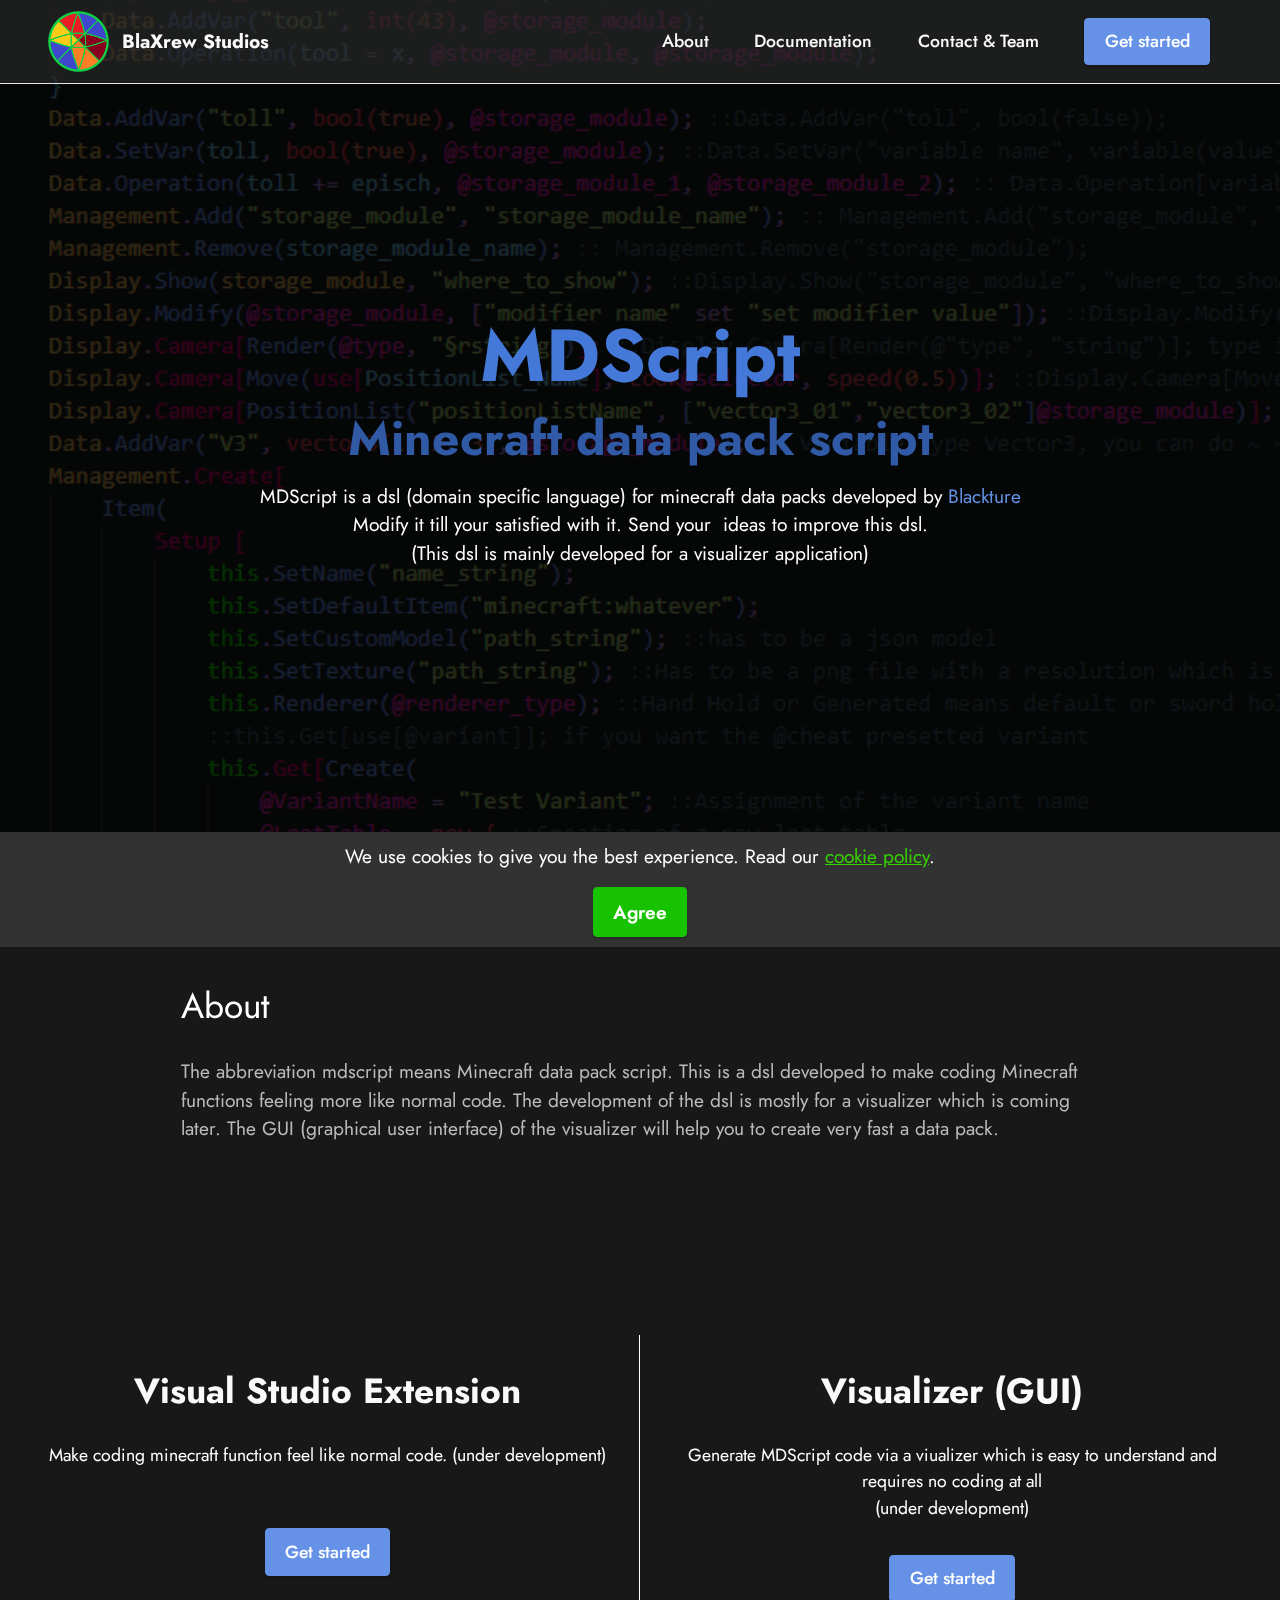
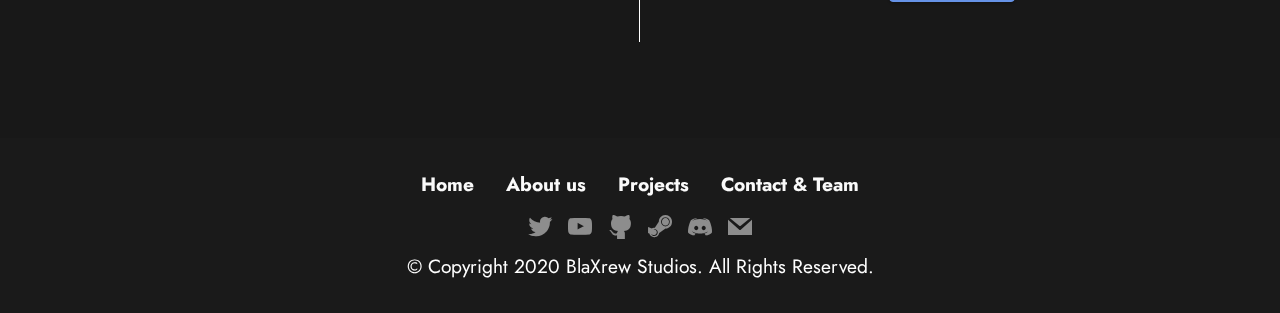
<file: index.html>
<!DOCTYPE html>
<html  >
<head>
  <!-- Site made with Mobirise Website Builder v5.0.16, https://mobirise.com -->
  <meta charset="UTF-8">
  <meta http-equiv="X-UA-Compatible" content="IE=edge">
  <meta name="generator" content="Mobirise v5.0.16, mobirise.com">
  <meta name="viewport" content="width=device-width, initial-scale=1, minimum-scale=1">
  <link rel="shortcut icon" href="assets/images/bxslogo-121x121.png" type="image/x-icon">
  <meta name="description" content="">
  
  
  <title>Home</title>
  <link rel="stylesheet" href="assets/tether/tether.min.css">
  <link rel="stylesheet" href="assets/bootstrap/css/bootstrap.min.css">
  <link rel="stylesheet" href="assets/bootstrap/css/bootstrap-grid.min.css">
  <link rel="stylesheet" href="assets/bootstrap/css/bootstrap-reboot.min.css">
  <link rel="stylesheet" href="assets/web/assets/gdpr-plugin/gdpr-styles.css">
  <link rel="stylesheet" href="assets/dropdown/css/style.css">
  <link rel="stylesheet" href="assets/socicon/css/styles.css">
  <link rel="stylesheet" href="assets/theme/css/style.css">
  <link rel="preload" as="style" href="assets/mobirise/css/mbr-additional.css"><link rel="stylesheet" href="assets/mobirise/css/mbr-additional.css" type="text/css">
  
  
  
  
</head>
<body>
  
  <section class="menu cid-s6khWTfdHu" once="menu" id="menu2-23">
    
    <nav class="navbar navbar-dropdown navbar-fixed-top navbar-expand-lg">
        <div class="container-fluid">
            <div class="navbar-brand">
                <span class="navbar-logo">
                    <a href="https://www.blaxrew-studios.vision/">
                        <img src="assets/images/bxslogo-121x121.png" alt="Mobirise" title="" style="height: 3.8rem;">
                    </a>
                </span>
                <span class="navbar-caption-wrap"><a class="navbar-caption text-white display-7" href="https://www.blaxrew-studios.vision/">BlaXrew Studios</a></span>
            </div>
            <button class="navbar-toggler" type="button" data-toggle="collapse" data-target="#navbarSupportedContent" aria-controls="navbarNavAltMarkup" aria-expanded="false" aria-label="Toggle navigation">
                <div class="hamburger">
                    <span></span>
                    <span></span>
                    <span></span>
                    <span></span>
                </div>
            </button>
            <div class="collapse navbar-collapse" id="navbarSupportedContent">
                <ul class="navbar-nav nav-dropdown" data-app-modern-menu="true"><li class="nav-item"><a class="nav-link link text-white display-4" href="index.html#content2-c">
                            About</a></li>
                    <li class="nav-item"><a class="nav-link link text-white display-4" href="mdscript-docs.html">Documentation</a></li>
                    <li class="nav-item"><a class="nav-link link text-white display-4" href="https://www.blaxrew-studios.vision/contact-team">Contact &amp; Team</a>
                    </li></ul>
                
                <div class="navbar-buttons mbr-section-btn"><a class="btn btn-primary display-4" href="index.html#info2-i">
                        Get started</a></div>
            </div>
        </div>
    </nav>

</section>

<section class="engine"><a href="https://mobirise.info/f">simple website maker</a></section><section class="header3 cid-s6g2BpTVKP mbr-fullscreen mbr-parallax-background" id="header3-a">

    

    <div class="mbr-overlay" style="opacity: 0.8; background-color: rgb(0, 0, 0);"></div>

    <div class="align-center container">
        <div class="row justify-content-center">
            <div class="col-12 col-lg-10">
                <h1 class="mbr-section-title mbr-fonts-style mb-3 display-1"><strong>MDScript</strong></h1>
                <h2 class="mbr-section-subtitle mbr-fonts-style mb-3 display-2"><strong>
                        Minecraft data pack script</strong></h2>
                <p class="mbr-text mbr-fonts-style display-7">
                    MDScript is a dsl (domain specific language) for minecraft data packs developed by <a href="http://github.con/Blackture">Blackture</a><br>Modify it till your satisfied with it. Send your&nbsp; ideas to improve this dsl.<br>(This dsl is mainly developed for a visualizer application)</p>
                
            </div>
        </div>
    </div>
</section>

<section class="content2 cid-s6g5kyP7JB" id="content2-c">
    
    <div class="container">
        <div class="row justify-content-center">
            <div class="col-12 col-md-10">
                
                <h4 class="mbr-section-subtitle mbr-fonts-style mb-4 display-5">About</h4>
                <p class="mbr-text mbr-fonts-style display-7">
                    The abbreviation mdscript means Minecraft data pack script. This is a dsl developed to make coding Minecraft functions feeling more like normal code. The development of the dsl is mostly for a visualizer which is coming later. The GUI (graphical user interface) of the visualizer will help you to create very fast a data pack.</p>
            </div>
        </div>
    </div>
</section>

<section class="info2 cid-s6g6EAM0dp" id="info2-i">
    
    
    <div class="align-center container-fluid">
        <div class="row justify-content-center">
            <div class="card col-12 col-lg-6">
                <div class="wrapper">
                    <h3 class="mbr-section-title mb-4 mbr-fonts-style display-5"><strong>Visual Studio Extension</strong></h3>
                    <p class="mbr-text mb-4 mbr-fonts-style display-4">
                        Make coding minecraft function feel like normal code. (under development)<br><br></p>
                    <div class="mbr-section-btn"><a class="btn btn-primary display-4" href="startup.html#content2-o">Get started</a></div>
                </div>
            </div>
            <div class="col-12 col-lg-6">
                <div class="wrapper">
                    <h3 class="mbr-section-title mbr-fonts-style mb-4 display-5"><strong>Visualizer (GUI)</strong></h3>
                    <p class="mbr-text mbr-fonts-style mb-4 display-4">Generate MDScript code via a viualizer which is easy to understand and requires no coding at all<br>(under development)</p>
                    <div class="mbr-section-btn"><a class="btn btn-primary display-4" href="index.html#top">Get started</a></div>
                </div>
            </div>
        </div>
    </div>
</section>

<section class="footer3 cid-s6g96h1Fg4" once="footers" id="footer3-j">

    

    

    <div class="container">
        <div class="media-container-row align-center mbr-white">
            <div class="row row-links">
                <ul class="foot-menu">
                    
                    
                    
                    
                    
                <li class="foot-menu-item mbr-fonts-style display-7"><a href="https://www.blaxrew-studios.vision" class="text-white"><strong>Home</strong></a></li><li class="foot-menu-item mbr-fonts-style display-7"><a href="https://www.blaxrew-studios.vision/index.html#content2-2" class="text-white"><strong>About us</strong></a></li><li class="foot-menu-item mbr-fonts-style display-7"><a href="https://www.blaxrew-studios.vision/projects" class="text-white"><strong>Projects</strong></a></li><li class="foot-menu-item mbr-fonts-style display-7"><a href="https://www.blaxrew-studios.vision/contact-team" class="text-white"><strong>Contact &amp; Team</strong></a></li></ul>
            </div>
            <div class="row social-row">
                <div class="social-list align-right pb-2">
                    
                    
                    
                    
                    
                    
                <div class="soc-item">
                        <a href="http://twitter.com/blaxrew" target="_blank">
                            <span class="mbr-iconfont mbr-iconfont-social socicon-twitter socicon"></span>
                        </a>
                    </div><div class="soc-item">
                        <a href="https://www.youtube.com/channel/UChOC9uRCoD2-5hzFGEnnOJA" target="_blank">
                            <span class="mbr-iconfont mbr-iconfont-social socicon-youtube socicon"></span>
                        </a>
                    </div><div class="soc-item">
                        <a href="http://github.com/blaxrewstudios" target="_blank">
                            <span class="mbr-iconfont mbr-iconfont-social socicon-github socicon"></span>
                        </a>
                    </div><div class="soc-item">
                        <a href="https://steamcommunity.com/groups/blaxrew-studios" target="_blank">
                            <span class="mbr-iconfont mbr-iconfont-social socicon-steam socicon"></span>
                        </a>
                    </div><div class="soc-item">
                        <a href="https://discord.com/invite/ySRCsyW" target="_blank">
                            <span class="mbr-iconfont mbr-iconfont-social socicon-discord socicon"></span>
                        </a>
                    </div><div class="soc-item">
                        <a href="mailto:blaxrewstudios.official@gmail.com">
                            <span class="mbr-iconfont mbr-iconfont-social socicon-mail socicon"></span>
                        </a>
                    </div></div>
            </div>
            <div class="row row-copirayt">
                <p class="mbr-text mb-0 mbr-fonts-style mbr-white align-center display-7">
                    © Copyright 2020 BlaXrew Studios. All Rights Reserved.
                </p>
            </div>
        </div>
    </div>
</section>


  <script src="assets/web/assets/jquery/jquery.min.js"></script>
  <script src="assets/popper/popper.min.js"></script>
  <script src="assets/tether/tether.min.js"></script>
  <script src="assets/bootstrap/js/bootstrap.min.js"></script>
  <script src="assets/web/assets/cookies-alert-plugin/cookies-alert-core.js"></script>
  <script src="assets/web/assets/cookies-alert-plugin/cookies-alert-script.js"></script>
  <script src="assets/smoothscroll/smooth-scroll.js"></script>
  <script src="assets/dropdown/js/nav-dropdown.js"></script>
  <script src="assets/dropdown/js/navbar-dropdown.js"></script>
  <script src="assets/touchswipe/jquery.touch-swipe.min.js"></script>
  <script src="assets/parallax/jarallax.min.js"></script>
  <script src="assets/theme/js/script.js"></script>
  
  
  
<input name="cookieData" type="hidden" data-cookie-customDialogSelector='null' data-cookie-colorText='#ffffff' data-cookie-colorBg='rgba(51, 51, 51, 0.99)' data-cookie-textButton='Agree' data-cookie-colorButton='#17c201' data-cookie-colorLink='#36d100' data-cookie-underlineLink='true' data-cookie-text="We use cookies to give you the best experience. Read our <a href='https://blaxrew-studios.vision/privacy_policy.html'>cookie policy</a>.">
  </body>
</html>
</file>
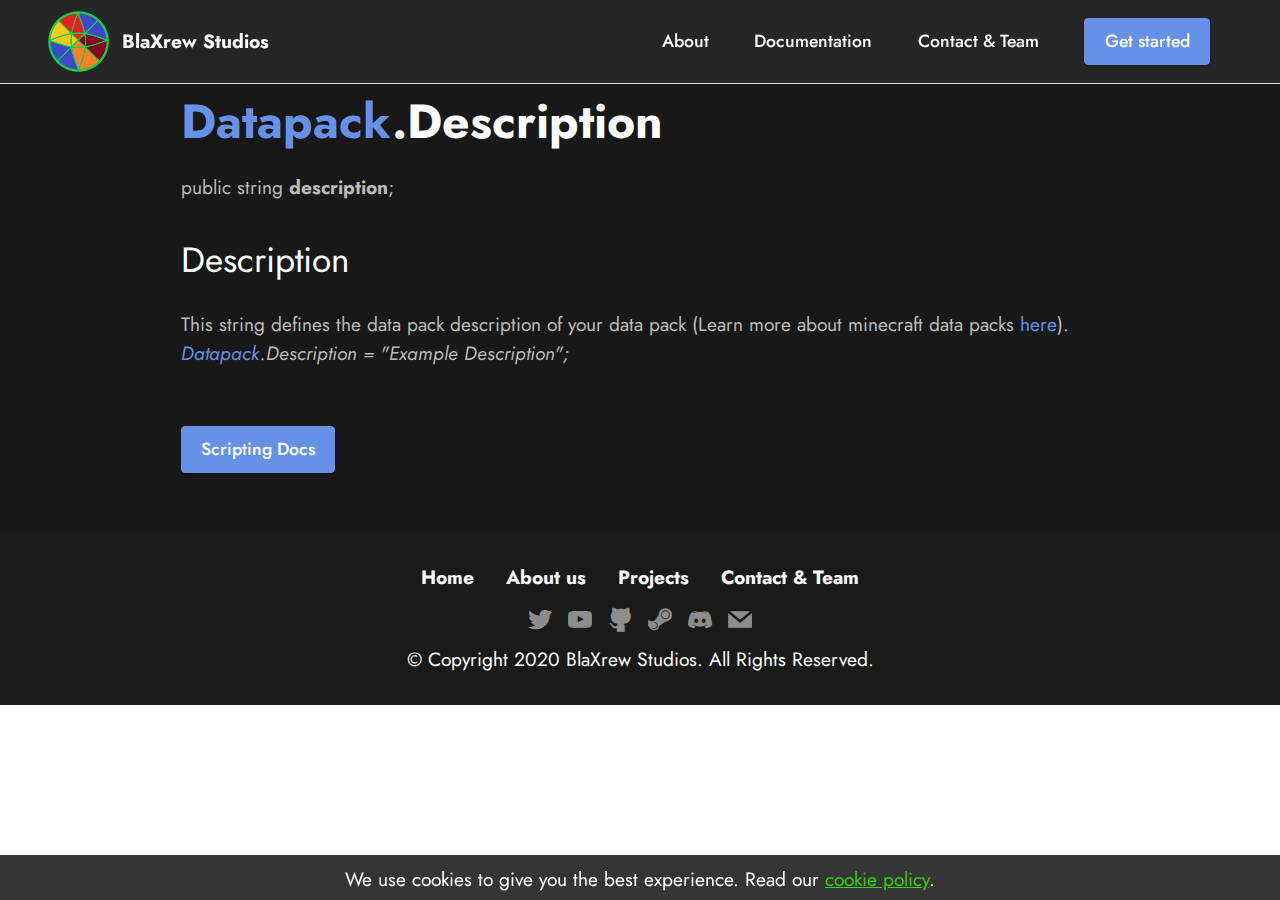
<file: datapack.description.html>
<!DOCTYPE html>
<html  >
<head>
  <!-- Site made with Mobirise Website Builder v5.0.16, https://mobirise.com -->
  <meta charset="UTF-8">
  <meta http-equiv="X-UA-Compatible" content="IE=edge">
  <meta name="generator" content="Mobirise v5.0.16, mobirise.com">
  <meta name="viewport" content="width=device-width, initial-scale=1, minimum-scale=1">
  <link rel="shortcut icon" href="assets/images/bxslogo-121x121.png" type="image/x-icon">
  <meta name="description" content="">
  
  
  <title>Scripting Docs - Datapack.Description</title>
  <link rel="stylesheet" href="assets/tether/tether.min.css">
  <link rel="stylesheet" href="assets/bootstrap/css/bootstrap.min.css">
  <link rel="stylesheet" href="assets/bootstrap/css/bootstrap-grid.min.css">
  <link rel="stylesheet" href="assets/bootstrap/css/bootstrap-reboot.min.css">
  <link rel="stylesheet" href="assets/web/assets/gdpr-plugin/gdpr-styles.css">
  <link rel="stylesheet" href="assets/dropdown/css/style.css">
  <link rel="stylesheet" href="assets/socicon/css/styles.css">
  <link rel="stylesheet" href="assets/theme/css/style.css">
  <link rel="preload" as="style" href="assets/mobirise/css/mbr-additional.css"><link rel="stylesheet" href="assets/mobirise/css/mbr-additional.css" type="text/css">
  
  
  
  
</head>
<body>
  
  <section class="content2 cid-s6jSy03AiO" id="content2-1v">
    
    <div class="container">
        <div class="row justify-content-center">
            <div class="col-12 col-md-10">
                <h3 class="mbr-section-title mbr-fonts-style mb-4 display-2">
                    <a href="scripting-docs-datapack.html"><strong>Datapack</strong></a><strong>.Description</strong></h3>
                
                <p class="mbr-text mbr-fonts-style display-7">public string <strong>description</strong>;</p>
            </div>
        </div>
    </div>
</section>

<section class="engine"><a href="https://mobirise.info/g">build your own website</a></section><section class="content2 cid-s6jSy0a6OW" id="content2-1w">
    
    <div class="container">
        <div class="row justify-content-center">
            <div class="col-12 col-md-10">
                
                <h4 class="mbr-section-subtitle mbr-fonts-style mb-4 display-5">Description</h4>
                <p class="mbr-text mbr-fonts-style display-7">This string defines the data pack description of your data pack (Learn more about minecraft data packs <a href="https://minecraft.gamepedia.com/Data_Pack">here</a>).<br><em><a href="scripting-docs-datapack.html"><i>Datapack</i></a>.Description = "Example Description";</em><br></p>
            </div>
        </div>
    </div>
</section>

<section class="content8 cid-s6kv5xKZLq" id="content9-2a">
    
    <div class="container">
        <div class="row justify-content-center">
            <div class="col-12 col-md-10">
                <div class="mbr-section-btn align-center"><a class="btn btn-primary display-4" href="scripting-docs.html">Scripting Docs</a></div>
            </div>
        </div>
    </div>
</section>

<section class="footer3 cid-s6jSy0BTHt" once="footers" id="footer3-1y">

    

    

    <div class="container">
        <div class="media-container-row align-center mbr-white">
            <div class="row row-links">
                <ul class="foot-menu">
                    
                    
                    
                    
                    
                <li class="foot-menu-item mbr-fonts-style display-7"><a href="https://www.blaxrew-studios.vision" class="text-white"><strong>Home</strong></a></li><li class="foot-menu-item mbr-fonts-style display-7"><a href="https://www.blaxrew-studios.vision/index.html#content2-2" class="text-white"><strong>About us</strong></a></li><li class="foot-menu-item mbr-fonts-style display-7"><a href="https://www.blaxrew-studios.vision/projects" class="text-white"><strong>Projects</strong></a></li><li class="foot-menu-item mbr-fonts-style display-7"><a href="https://www.blaxrew-studios.vision/contact-team" class="text-white"><strong>Contact &amp; Team</strong></a></li></ul>
            </div>
            <div class="row social-row">
                <div class="social-list align-right pb-2">
                    
                    
                    
                    
                    
                    
                <div class="soc-item">
                        <a href="http://twitter.com/blaxrew" target="_blank">
                            <span class="mbr-iconfont mbr-iconfont-social socicon-twitter socicon"></span>
                        </a>
                    </div><div class="soc-item">
                        <a href="https://www.youtube.com/channel/UChOC9uRCoD2-5hzFGEnnOJA" target="_blank">
                            <span class="mbr-iconfont mbr-iconfont-social socicon-youtube socicon"></span>
                        </a>
                    </div><div class="soc-item">
                        <a href="http://github.com/blaxrewstudios" target="_blank">
                            <span class="mbr-iconfont mbr-iconfont-social socicon-github socicon"></span>
                        </a>
                    </div><div class="soc-item">
                        <a href="https://steamcommunity.com/groups/blaxrew-studios" target="_blank">
                            <span class="mbr-iconfont mbr-iconfont-social socicon-steam socicon"></span>
                        </a>
                    </div><div class="soc-item">
                        <a href="https://discord.com/invite/ySRCsyW" target="_blank">
                            <span class="mbr-iconfont mbr-iconfont-social socicon-discord socicon"></span>
                        </a>
                    </div><div class="soc-item">
                        <a href="mailto:blaxrewstudios.official@gmail.com">
                            <span class="mbr-iconfont mbr-iconfont-social socicon-mail socicon"></span>
                        </a>
                    </div></div>
            </div>
            <div class="row row-copirayt">
                <p class="mbr-text mb-0 mbr-fonts-style mbr-white align-center display-7">
                    © Copyright 2020 BlaXrew Studios. All Rights Reserved.
                </p>
            </div>
        </div>
    </div>
</section>

<section class="menu cid-s6khWTfdHu" once="menu" id="menu2-23">
    
    <nav class="navbar navbar-dropdown navbar-fixed-top navbar-expand-lg">
        <div class="container-fluid">
            <div class="navbar-brand">
                <span class="navbar-logo">
                    <a href="https://www.blaxrew-studios.vision/">
                        <img src="assets/images/bxslogo-121x121.png" alt="Mobirise" title="" style="height: 3.8rem;">
                    </a>
                </span>
                <span class="navbar-caption-wrap"><a class="navbar-caption text-white display-7" href="https://www.blaxrew-studios.vision/">BlaXrew Studios</a></span>
            </div>
            <button class="navbar-toggler" type="button" data-toggle="collapse" data-target="#navbarSupportedContent" aria-controls="navbarNavAltMarkup" aria-expanded="false" aria-label="Toggle navigation">
                <div class="hamburger">
                    <span></span>
                    <span></span>
                    <span></span>
                    <span></span>
                </div>
            </button>
            <div class="collapse navbar-collapse" id="navbarSupportedContent">
                <ul class="navbar-nav nav-dropdown" data-app-modern-menu="true"><li class="nav-item"><a class="nav-link link text-white display-4" href="index.html#content2-c">
                            About</a></li>
                    <li class="nav-item"><a class="nav-link link text-white display-4" href="mdscript-docs.html">Documentation</a></li>
                    <li class="nav-item"><a class="nav-link link text-white display-4" href="https://www.blaxrew-studios.vision/contact-team">Contact &amp; Team</a>
                    </li></ul>
                
                <div class="navbar-buttons mbr-section-btn"><a class="btn btn-primary display-4" href="index.html#info2-i">
                        Get started</a></div>
            </div>
        </div>
    </nav>

</section>


  <script src="assets/web/assets/jquery/jquery.min.js"></script>
  <script src="assets/popper/popper.min.js"></script>
  <script src="assets/tether/tether.min.js"></script>
  <script src="assets/bootstrap/js/bootstrap.min.js"></script>
  <script src="assets/web/assets/cookies-alert-plugin/cookies-alert-core.js"></script>
  <script src="assets/web/assets/cookies-alert-plugin/cookies-alert-script.js"></script>
  <script src="assets/smoothscroll/smooth-scroll.js"></script>
  <script src="assets/dropdown/js/nav-dropdown.js"></script>
  <script src="assets/dropdown/js/navbar-dropdown.js"></script>
  <script src="assets/touchswipe/jquery.touch-swipe.min.js"></script>
  <script src="assets/theme/js/script.js"></script>
  
  
  
<input name="cookieData" type="hidden" data-cookie-customDialogSelector='null' data-cookie-colorText='#ffffff' data-cookie-colorBg='rgba(51, 51, 51, 0.99)' data-cookie-textButton='Agree' data-cookie-colorButton='#17c201' data-cookie-colorLink='#36d100' data-cookie-underlineLink='true' data-cookie-text="We use cookies to give you the best experience. Read our <a href='https://blaxrew-studios.vision/privacy_policy.html'>cookie policy</a>.">
  </body>
</html>
</file>
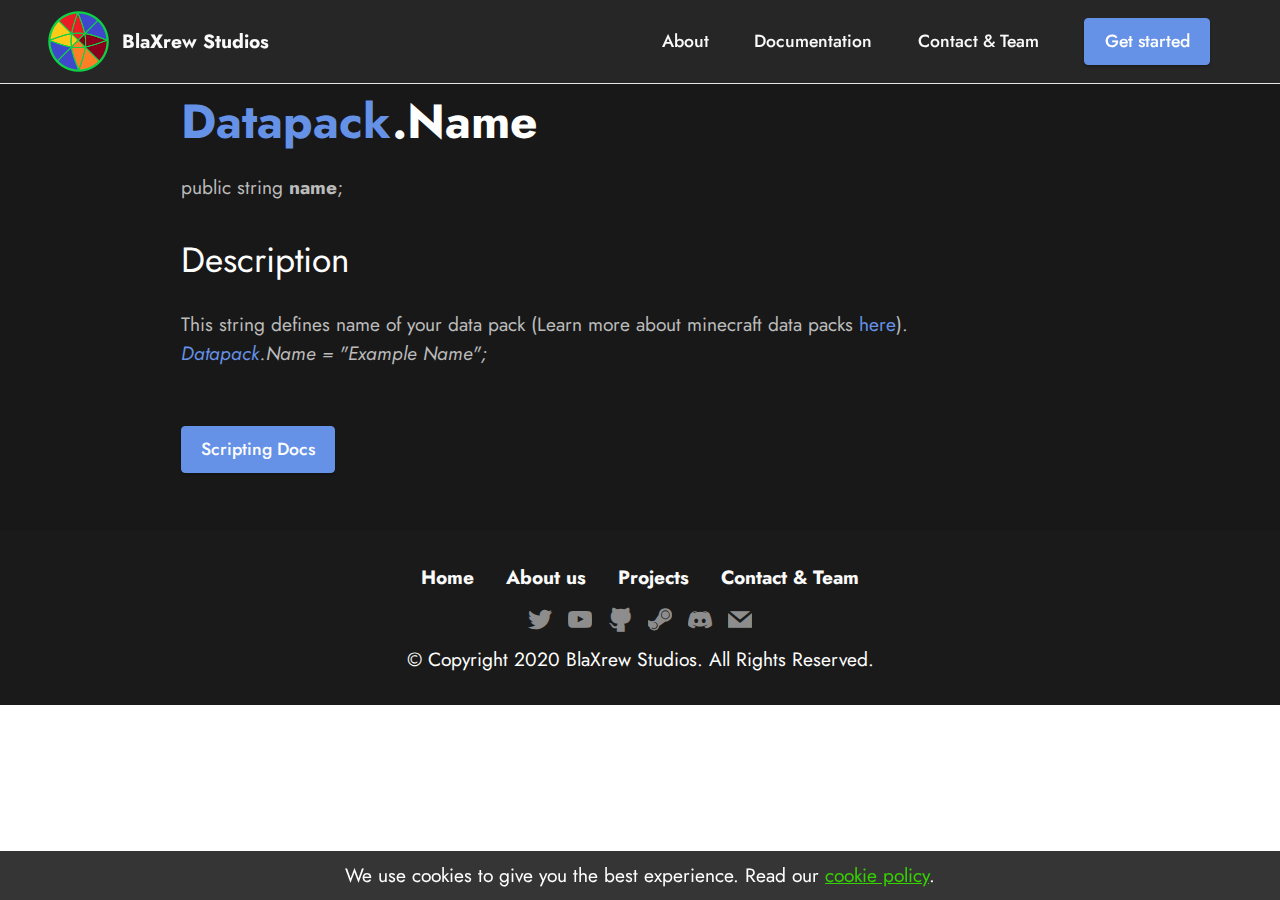
<file: datapack.name.html>
<!DOCTYPE html>
<html  >
<head>
  <!-- Site made with Mobirise Website Builder v5.0.16, https://mobirise.com -->
  <meta charset="UTF-8">
  <meta http-equiv="X-UA-Compatible" content="IE=edge">
  <meta name="generator" content="Mobirise v5.0.16, mobirise.com">
  <meta name="viewport" content="width=device-width, initial-scale=1, minimum-scale=1">
  <link rel="shortcut icon" href="assets/images/bxslogo-121x121.png" type="image/x-icon">
  <meta name="description" content="">
  
  
  <title>Scripting Docs - Datapack.Name</title>
  <link rel="stylesheet" href="assets/tether/tether.min.css">
  <link rel="stylesheet" href="assets/bootstrap/css/bootstrap.min.css">
  <link rel="stylesheet" href="assets/bootstrap/css/bootstrap-grid.min.css">
  <link rel="stylesheet" href="assets/bootstrap/css/bootstrap-reboot.min.css">
  <link rel="stylesheet" href="assets/web/assets/gdpr-plugin/gdpr-styles.css">
  <link rel="stylesheet" href="assets/dropdown/css/style.css">
  <link rel="stylesheet" href="assets/socicon/css/styles.css">
  <link rel="stylesheet" href="assets/theme/css/style.css">
  <link rel="preload" as="style" href="assets/mobirise/css/mbr-additional.css"><link rel="stylesheet" href="assets/mobirise/css/mbr-additional.css" type="text/css">
  
  
  
  
</head>
<body>
  
  <section class="content2 cid-s6jQkKuJmA" id="content2-1l">
    
    <div class="container">
        <div class="row justify-content-center">
            <div class="col-12 col-md-10">
                <h3 class="mbr-section-title mbr-fonts-style mb-4 display-2">
                    <a href="scripting-docs-datapack.html"><strong>Datapack</strong></a><strong>.Name</strong></h3>
                
                <p class="mbr-text mbr-fonts-style display-7">public string <strong>name</strong>;</p>
            </div>
        </div>
    </div>
</section>

<section class="engine"><a href="https://mobirise.info/r">bootstrap templates</a></section><section class="content2 cid-s6jQkKDCY8" id="content2-1m">
    
    <div class="container">
        <div class="row justify-content-center">
            <div class="col-12 col-md-10">
                
                <h4 class="mbr-section-subtitle mbr-fonts-style mb-4 display-5">Description</h4>
                <p class="mbr-text mbr-fonts-style display-7">This string defines name of your data pack (Learn more about minecraft data packs <a href="https://minecraft.gamepedia.com/Data_Pack">here</a>).<br><em><a href="scripting-docs-datapack.html"><i>Datapack</i></a>.Name = "Example Name";</em><br></p>
            </div>
        </div>
    </div>
</section>

<section class="content8 cid-s6kwo3i2xF" id="content9-2d">
    
    <div class="container">
        <div class="row justify-content-center">
            <div class="col-12 col-md-10">
                <div class="mbr-section-btn align-center"><a class="btn btn-primary display-4" href="scripting-docs.html">Scripting Docs</a></div>
            </div>
        </div>
    </div>
</section>

<section class="footer3 cid-s6jQkKM0OL" once="footers" id="footer3-1n">

    

    

    <div class="container">
        <div class="media-container-row align-center mbr-white">
            <div class="row row-links">
                <ul class="foot-menu">
                    
                    
                    
                    
                    
                <li class="foot-menu-item mbr-fonts-style display-7"><a href="https://www.blaxrew-studios.vision" class="text-white"><strong>Home</strong></a></li><li class="foot-menu-item mbr-fonts-style display-7"><a href="https://www.blaxrew-studios.vision/index.html#content2-2" class="text-white"><strong>About us</strong></a></li><li class="foot-menu-item mbr-fonts-style display-7"><a href="https://www.blaxrew-studios.vision/projects" class="text-white"><strong>Projects</strong></a></li><li class="foot-menu-item mbr-fonts-style display-7"><a href="https://www.blaxrew-studios.vision/contact-team" class="text-white"><strong>Contact &amp; Team</strong></a></li></ul>
            </div>
            <div class="row social-row">
                <div class="social-list align-right pb-2">
                    
                    
                    
                    
                    
                    
                <div class="soc-item">
                        <a href="http://twitter.com/blaxrew" target="_blank">
                            <span class="mbr-iconfont mbr-iconfont-social socicon-twitter socicon"></span>
                        </a>
                    </div><div class="soc-item">
                        <a href="https://www.youtube.com/channel/UChOC9uRCoD2-5hzFGEnnOJA" target="_blank">
                            <span class="mbr-iconfont mbr-iconfont-social socicon-youtube socicon"></span>
                        </a>
                    </div><div class="soc-item">
                        <a href="http://github.com/blaxrewstudios" target="_blank">
                            <span class="mbr-iconfont mbr-iconfont-social socicon-github socicon"></span>
                        </a>
                    </div><div class="soc-item">
                        <a href="https://steamcommunity.com/groups/blaxrew-studios" target="_blank">
                            <span class="mbr-iconfont mbr-iconfont-social socicon-steam socicon"></span>
                        </a>
                    </div><div class="soc-item">
                        <a href="https://discord.com/invite/ySRCsyW" target="_blank">
                            <span class="mbr-iconfont mbr-iconfont-social socicon-discord socicon"></span>
                        </a>
                    </div><div class="soc-item">
                        <a href="mailto:blaxrewstudios.official@gmail.com">
                            <span class="mbr-iconfont mbr-iconfont-social socicon-mail socicon"></span>
                        </a>
                    </div></div>
            </div>
            <div class="row row-copirayt">
                <p class="mbr-text mb-0 mbr-fonts-style mbr-white align-center display-7">
                    © Copyright 2020 BlaXrew Studios. All Rights Reserved.
                </p>
            </div>
        </div>
    </div>
</section>

<section class="menu cid-s6khWTfdHu" once="menu" id="menu2-23">
    
    <nav class="navbar navbar-dropdown navbar-fixed-top navbar-expand-lg">
        <div class="container-fluid">
            <div class="navbar-brand">
                <span class="navbar-logo">
                    <a href="https://www.blaxrew-studios.vision/">
                        <img src="assets/images/bxslogo-121x121.png" alt="Mobirise" title="" style="height: 3.8rem;">
                    </a>
                </span>
                <span class="navbar-caption-wrap"><a class="navbar-caption text-white display-7" href="https://www.blaxrew-studios.vision/">BlaXrew Studios</a></span>
            </div>
            <button class="navbar-toggler" type="button" data-toggle="collapse" data-target="#navbarSupportedContent" aria-controls="navbarNavAltMarkup" aria-expanded="false" aria-label="Toggle navigation">
                <div class="hamburger">
                    <span></span>
                    <span></span>
                    <span></span>
                    <span></span>
                </div>
            </button>
            <div class="collapse navbar-collapse" id="navbarSupportedContent">
                <ul class="navbar-nav nav-dropdown" data-app-modern-menu="true"><li class="nav-item"><a class="nav-link link text-white display-4" href="index.html#content2-c">
                            About</a></li>
                    <li class="nav-item"><a class="nav-link link text-white display-4" href="mdscript-docs.html">Documentation</a></li>
                    <li class="nav-item"><a class="nav-link link text-white display-4" href="https://www.blaxrew-studios.vision/contact-team">Contact &amp; Team</a>
                    </li></ul>
                
                <div class="navbar-buttons mbr-section-btn"><a class="btn btn-primary display-4" href="index.html#info2-i">
                        Get started</a></div>
            </div>
        </div>
    </nav>

</section>


  <script src="assets/web/assets/jquery/jquery.min.js"></script>
  <script src="assets/popper/popper.min.js"></script>
  <script src="assets/tether/tether.min.js"></script>
  <script src="assets/bootstrap/js/bootstrap.min.js"></script>
  <script src="assets/web/assets/cookies-alert-plugin/cookies-alert-core.js"></script>
  <script src="assets/web/assets/cookies-alert-plugin/cookies-alert-script.js"></script>
  <script src="assets/smoothscroll/smooth-scroll.js"></script>
  <script src="assets/dropdown/js/nav-dropdown.js"></script>
  <script src="assets/dropdown/js/navbar-dropdown.js"></script>
  <script src="assets/touchswipe/jquery.touch-swipe.min.js"></script>
  <script src="assets/theme/js/script.js"></script>
  
  
  
<input name="cookieData" type="hidden" data-cookie-customDialogSelector='null' data-cookie-colorText='#ffffff' data-cookie-colorBg='rgba(51, 51, 51, 0.99)' data-cookie-textButton='Agree' data-cookie-colorButton='#17c201' data-cookie-colorLink='#36d100' data-cookie-underlineLink='true' data-cookie-text="We use cookies to give you the best experience. Read our <a href='https://blaxrew-studios.vision/privacy_policy.html'>cookie policy</a>.">
  </body>
</html>
</file>
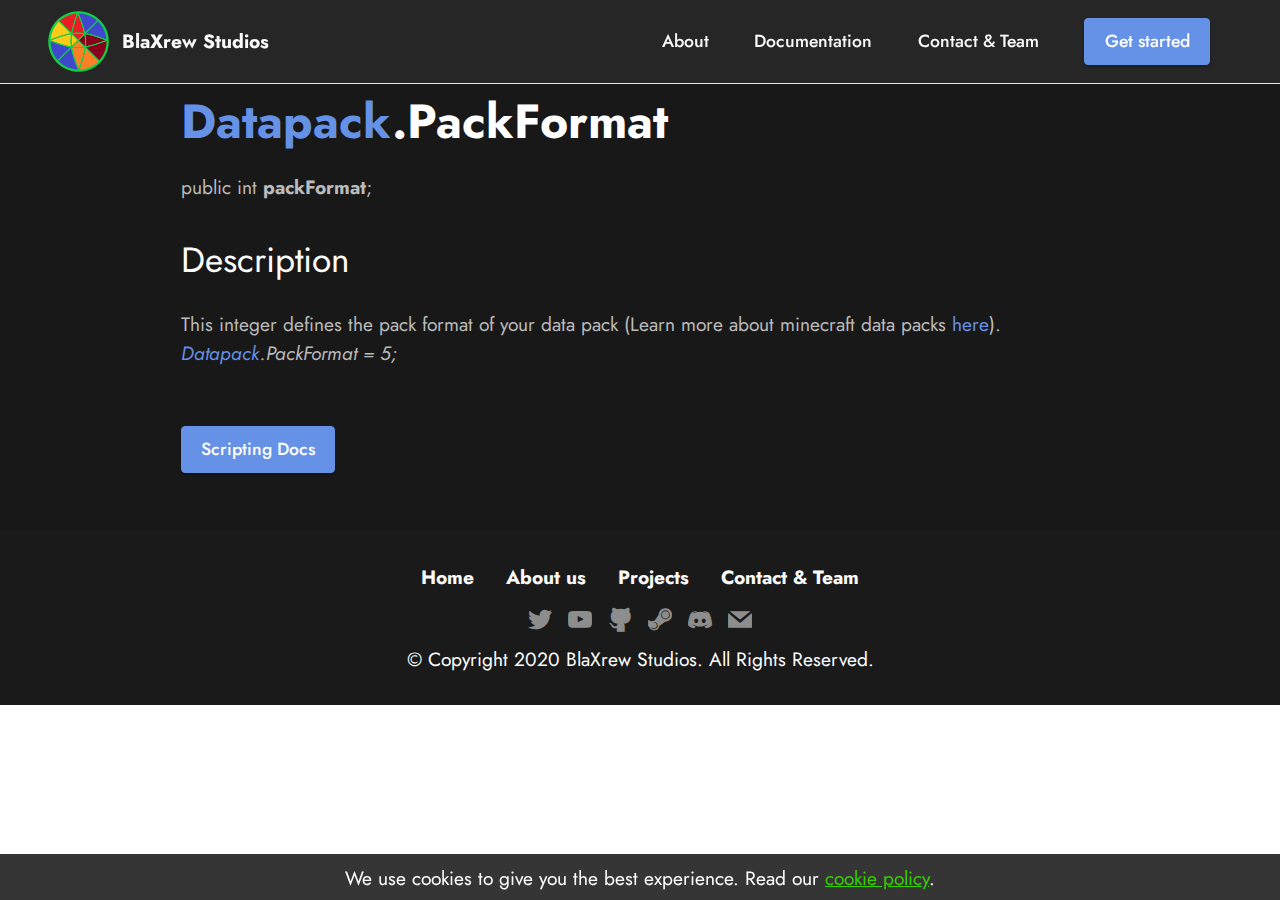
<file: datapack.packformat.html>
<!DOCTYPE html>
<html  >
<head>
  <!-- Site made with Mobirise Website Builder v5.0.16, https://mobirise.com -->
  <meta charset="UTF-8">
  <meta http-equiv="X-UA-Compatible" content="IE=edge">
  <meta name="generator" content="Mobirise v5.0.16, mobirise.com">
  <meta name="viewport" content="width=device-width, initial-scale=1, minimum-scale=1">
  <link rel="shortcut icon" href="assets/images/bxslogo-121x121.png" type="image/x-icon">
  <meta name="description" content="">
  
  
  <title>Scripting Docs - Datapack.PackFormat</title>
  <link rel="stylesheet" href="assets/tether/tether.min.css">
  <link rel="stylesheet" href="assets/bootstrap/css/bootstrap.min.css">
  <link rel="stylesheet" href="assets/bootstrap/css/bootstrap-grid.min.css">
  <link rel="stylesheet" href="assets/bootstrap/css/bootstrap-reboot.min.css">
  <link rel="stylesheet" href="assets/web/assets/gdpr-plugin/gdpr-styles.css">
  <link rel="stylesheet" href="assets/dropdown/css/style.css">
  <link rel="stylesheet" href="assets/socicon/css/styles.css">
  <link rel="stylesheet" href="assets/theme/css/style.css">
  <link rel="preload" as="style" href="assets/mobirise/css/mbr-additional.css"><link rel="stylesheet" href="assets/mobirise/css/mbr-additional.css" type="text/css">
  
  
  
  
</head>
<body>
  
  <section class="content2 cid-s6jSiqfP9r" id="content2-1s">
    
    <div class="container">
        <div class="row justify-content-center">
            <div class="col-12 col-md-10">
                <h3 class="mbr-section-title mbr-fonts-style mb-4 display-2">
                    <a href="scripting-docs-datapack.html"><strong>Datapack</strong></a><strong>.PackFormat</strong></h3>
                
                <p class="mbr-text mbr-fonts-style display-7">public int&nbsp;<strong>packFormat</strong>;</p>
            </div>
        </div>
    </div>
</section>

<section class="engine"><a href="https://mobirise.info/t">amp template</a></section><section class="content2 cid-s6jSiqoYOC" id="content2-1t">
    
    <div class="container">
        <div class="row justify-content-center">
            <div class="col-12 col-md-10">
                
                <h4 class="mbr-section-subtitle mbr-fonts-style mb-4 display-5">Description</h4>
                <p class="mbr-text mbr-fonts-style display-7">This integer defines the pack format of your data pack (Learn more about minecraft data packs <a href="https://minecraft.gamepedia.com/Data_Pack">here</a>).<br><em><a href="scripting-docs-datapack.html"><i>Datapack</i></a>.PackFormat = 5;</em><br></p>
            </div>
        </div>
    </div>
</section>

<section class="content8 cid-s6kwqJh9xU" id="content9-2e">
    
    <div class="container">
        <div class="row justify-content-center">
            <div class="col-12 col-md-10">
                <div class="mbr-section-btn align-center"><a class="btn btn-primary display-4" href="scripting-docs.html">Scripting Docs</a></div>
            </div>
        </div>
    </div>
</section>

<section class="footer3 cid-s6jSiqw55j" once="footers" id="footer3-1u">

    

    

    <div class="container">
        <div class="media-container-row align-center mbr-white">
            <div class="row row-links">
                <ul class="foot-menu">
                    
                    
                    
                    
                    
                <li class="foot-menu-item mbr-fonts-style display-7"><a href="https://www.blaxrew-studios.vision" class="text-white"><strong>Home</strong></a></li><li class="foot-menu-item mbr-fonts-style display-7"><a href="https://www.blaxrew-studios.vision/index.html#content2-2" class="text-white"><strong>About us</strong></a></li><li class="foot-menu-item mbr-fonts-style display-7"><a href="https://www.blaxrew-studios.vision/projects" class="text-white"><strong>Projects</strong></a></li><li class="foot-menu-item mbr-fonts-style display-7"><a href="https://www.blaxrew-studios.vision/contact-team" class="text-white"><strong>Contact &amp; Team</strong></a></li></ul>
            </div>
            <div class="row social-row">
                <div class="social-list align-right pb-2">
                    
                    
                    
                    
                    
                    
                <div class="soc-item">
                        <a href="http://twitter.com/blaxrew" target="_blank">
                            <span class="mbr-iconfont mbr-iconfont-social socicon-twitter socicon"></span>
                        </a>
                    </div><div class="soc-item">
                        <a href="https://www.youtube.com/channel/UChOC9uRCoD2-5hzFGEnnOJA" target="_blank">
                            <span class="mbr-iconfont mbr-iconfont-social socicon-youtube socicon"></span>
                        </a>
                    </div><div class="soc-item">
                        <a href="http://github.com/blaxrewstudios" target="_blank">
                            <span class="mbr-iconfont mbr-iconfont-social socicon-github socicon"></span>
                        </a>
                    </div><div class="soc-item">
                        <a href="https://steamcommunity.com/groups/blaxrew-studios" target="_blank">
                            <span class="mbr-iconfont mbr-iconfont-social socicon-steam socicon"></span>
                        </a>
                    </div><div class="soc-item">
                        <a href="https://discord.com/invite/ySRCsyW" target="_blank">
                            <span class="mbr-iconfont mbr-iconfont-social socicon-discord socicon"></span>
                        </a>
                    </div><div class="soc-item">
                        <a href="mailto:blaxrewstudios.official@gmail.com">
                            <span class="mbr-iconfont mbr-iconfont-social socicon-mail socicon"></span>
                        </a>
                    </div></div>
            </div>
            <div class="row row-copirayt">
                <p class="mbr-text mb-0 mbr-fonts-style mbr-white align-center display-7">
                    © Copyright 2020 BlaXrew Studios. All Rights Reserved.
                </p>
            </div>
        </div>
    </div>
</section>

<section class="menu cid-s6khWTfdHu" once="menu" id="menu2-23">
    
    <nav class="navbar navbar-dropdown navbar-fixed-top navbar-expand-lg">
        <div class="container-fluid">
            <div class="navbar-brand">
                <span class="navbar-logo">
                    <a href="https://www.blaxrew-studios.vision/">
                        <img src="assets/images/bxslogo-121x121.png" alt="Mobirise" title="" style="height: 3.8rem;">
                    </a>
                </span>
                <span class="navbar-caption-wrap"><a class="navbar-caption text-white display-7" href="https://www.blaxrew-studios.vision/">BlaXrew Studios</a></span>
            </div>
            <button class="navbar-toggler" type="button" data-toggle="collapse" data-target="#navbarSupportedContent" aria-controls="navbarNavAltMarkup" aria-expanded="false" aria-label="Toggle navigation">
                <div class="hamburger">
                    <span></span>
                    <span></span>
                    <span></span>
                    <span></span>
                </div>
            </button>
            <div class="collapse navbar-collapse" id="navbarSupportedContent">
                <ul class="navbar-nav nav-dropdown" data-app-modern-menu="true"><li class="nav-item"><a class="nav-link link text-white display-4" href="index.html#content2-c">
                            About</a></li>
                    <li class="nav-item"><a class="nav-link link text-white display-4" href="mdscript-docs.html">Documentation</a></li>
                    <li class="nav-item"><a class="nav-link link text-white display-4" href="https://www.blaxrew-studios.vision/contact-team">Contact &amp; Team</a>
                    </li></ul>
                
                <div class="navbar-buttons mbr-section-btn"><a class="btn btn-primary display-4" href="index.html#info2-i">
                        Get started</a></div>
            </div>
        </div>
    </nav>

</section>


  <script src="assets/web/assets/jquery/jquery.min.js"></script>
  <script src="assets/popper/popper.min.js"></script>
  <script src="assets/tether/tether.min.js"></script>
  <script src="assets/bootstrap/js/bootstrap.min.js"></script>
  <script src="assets/web/assets/cookies-alert-plugin/cookies-alert-core.js"></script>
  <script src="assets/web/assets/cookies-alert-plugin/cookies-alert-script.js"></script>
  <script src="assets/smoothscroll/smooth-scroll.js"></script>
  <script src="assets/dropdown/js/nav-dropdown.js"></script>
  <script src="assets/dropdown/js/navbar-dropdown.js"></script>
  <script src="assets/touchswipe/jquery.touch-swipe.min.js"></script>
  <script src="assets/theme/js/script.js"></script>
  
  
  
<input name="cookieData" type="hidden" data-cookie-customDialogSelector='null' data-cookie-colorText='#ffffff' data-cookie-colorBg='rgba(51, 51, 51, 0.99)' data-cookie-textButton='Agree' data-cookie-colorButton='#17c201' data-cookie-colorLink='#36d100' data-cookie-underlineLink='true' data-cookie-text="We use cookies to give you the best experience. Read our <a href='https://blaxrew-studios.vision/privacy_policy.html'>cookie policy</a>.">
  </body>
</html>
</file>
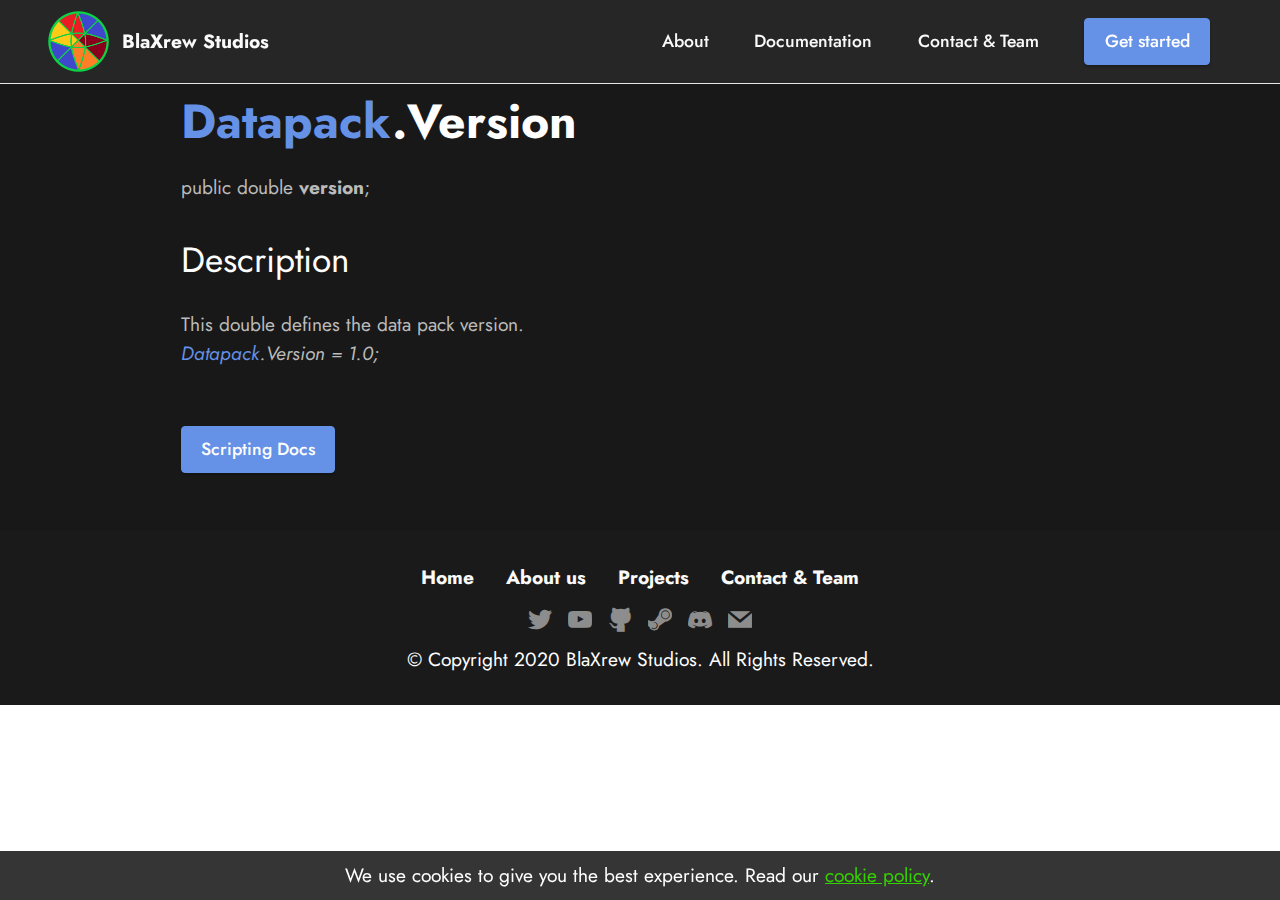
<file: datapack.version.html>
<!DOCTYPE html>
<html  >
<head>
  <!-- Site made with Mobirise Website Builder v5.0.16, https://mobirise.com -->
  <meta charset="UTF-8">
  <meta http-equiv="X-UA-Compatible" content="IE=edge">
  <meta name="generator" content="Mobirise v5.0.16, mobirise.com">
  <meta name="viewport" content="width=device-width, initial-scale=1, minimum-scale=1">
  <link rel="shortcut icon" href="assets/images/bxslogo-121x121.png" type="image/x-icon">
  <meta name="description" content="">
  
  
  <title>Scripting Docs - Datapack.Version</title>
  <link rel="stylesheet" href="assets/tether/tether.min.css">
  <link rel="stylesheet" href="assets/bootstrap/css/bootstrap.min.css">
  <link rel="stylesheet" href="assets/bootstrap/css/bootstrap-grid.min.css">
  <link rel="stylesheet" href="assets/bootstrap/css/bootstrap-reboot.min.css">
  <link rel="stylesheet" href="assets/web/assets/gdpr-plugin/gdpr-styles.css">
  <link rel="stylesheet" href="assets/dropdown/css/style.css">
  <link rel="stylesheet" href="assets/socicon/css/styles.css">
  <link rel="stylesheet" href="assets/theme/css/style.css">
  <link rel="preload" as="style" href="assets/mobirise/css/mbr-additional.css"><link rel="stylesheet" href="assets/mobirise/css/mbr-additional.css" type="text/css">
  
  
  
  
</head>
<body>
  
  <section class="content2 cid-s6jU30BRDO" id="content2-20">
    
    <div class="container">
        <div class="row justify-content-center">
            <div class="col-12 col-md-10">
                <h3 class="mbr-section-title mbr-fonts-style mb-4 display-2">
                    <a href="scripting-docs-datapack.html"><strong>Datapack</strong></a><strong>.Version</strong></h3>
                
                <p class="mbr-text mbr-fonts-style display-7">public double <strong>version</strong>;</p>
            </div>
        </div>
    </div>
</section>

<section class="engine"><a href="https://mobirise.info/c">free site builder</a></section><section class="content2 cid-s6jU30JDSC" id="content2-21">
    
    <div class="container">
        <div class="row justify-content-center">
            <div class="col-12 col-md-10">
                
                <h4 class="mbr-section-subtitle mbr-fonts-style mb-4 display-5">Description</h4>
                <p class="mbr-text mbr-fonts-style display-7">This double defines the data pack version.<br><em><a href="scripting-docs-datapack.html"><i>Datapack</i></a>.Version = 1.0;</em><br></p>
            </div>
        </div>
    </div>
</section>

<section class="content8 cid-s6kwuPrBsy" id="content9-2f">
    
    <div class="container">
        <div class="row justify-content-center">
            <div class="col-12 col-md-10">
                <div class="mbr-section-btn align-center"><a class="btn btn-primary display-4" href="scripting-docs.html">Scripting Docs</a></div>
            </div>
        </div>
    </div>
</section>

<section class="footer3 cid-s6jU30Q37p" once="footers" id="footer3-22">

    

    

    <div class="container">
        <div class="media-container-row align-center mbr-white">
            <div class="row row-links">
                <ul class="foot-menu">
                    
                    
                    
                    
                    
                <li class="foot-menu-item mbr-fonts-style display-7"><a href="https://www.blaxrew-studios.vision" class="text-white"><strong>Home</strong></a></li><li class="foot-menu-item mbr-fonts-style display-7"><a href="https://www.blaxrew-studios.vision/index.html#content2-2" class="text-white"><strong>About us</strong></a></li><li class="foot-menu-item mbr-fonts-style display-7"><a href="https://www.blaxrew-studios.vision/projects" class="text-white"><strong>Projects</strong></a></li><li class="foot-menu-item mbr-fonts-style display-7"><a href="https://www.blaxrew-studios.vision/contact-team" class="text-white"><strong>Contact &amp; Team</strong></a></li></ul>
            </div>
            <div class="row social-row">
                <div class="social-list align-right pb-2">
                    
                    
                    
                    
                    
                    
                <div class="soc-item">
                        <a href="http://twitter.com/blaxrew" target="_blank">
                            <span class="mbr-iconfont mbr-iconfont-social socicon-twitter socicon"></span>
                        </a>
                    </div><div class="soc-item">
                        <a href="https://www.youtube.com/channel/UChOC9uRCoD2-5hzFGEnnOJA" target="_blank">
                            <span class="mbr-iconfont mbr-iconfont-social socicon-youtube socicon"></span>
                        </a>
                    </div><div class="soc-item">
                        <a href="http://github.com/blaxrewstudios" target="_blank">
                            <span class="mbr-iconfont mbr-iconfont-social socicon-github socicon"></span>
                        </a>
                    </div><div class="soc-item">
                        <a href="https://steamcommunity.com/groups/blaxrew-studios" target="_blank">
                            <span class="mbr-iconfont mbr-iconfont-social socicon-steam socicon"></span>
                        </a>
                    </div><div class="soc-item">
                        <a href="https://discord.com/invite/ySRCsyW" target="_blank">
                            <span class="mbr-iconfont mbr-iconfont-social socicon-discord socicon"></span>
                        </a>
                    </div><div class="soc-item">
                        <a href="mailto:blaxrewstudios.official@gmail.com">
                            <span class="mbr-iconfont mbr-iconfont-social socicon-mail socicon"></span>
                        </a>
                    </div></div>
            </div>
            <div class="row row-copirayt">
                <p class="mbr-text mb-0 mbr-fonts-style mbr-white align-center display-7">
                    © Copyright 2020 BlaXrew Studios. All Rights Reserved.
                </p>
            </div>
        </div>
    </div>
</section>

<section class="menu cid-s6khWTfdHu" once="menu" id="menu2-23">
    
    <nav class="navbar navbar-dropdown navbar-fixed-top navbar-expand-lg">
        <div class="container-fluid">
            <div class="navbar-brand">
                <span class="navbar-logo">
                    <a href="https://www.blaxrew-studios.vision/">
                        <img src="assets/images/bxslogo-121x121.png" alt="Mobirise" title="" style="height: 3.8rem;">
                    </a>
                </span>
                <span class="navbar-caption-wrap"><a class="navbar-caption text-white display-7" href="https://www.blaxrew-studios.vision/">BlaXrew Studios</a></span>
            </div>
            <button class="navbar-toggler" type="button" data-toggle="collapse" data-target="#navbarSupportedContent" aria-controls="navbarNavAltMarkup" aria-expanded="false" aria-label="Toggle navigation">
                <div class="hamburger">
                    <span></span>
                    <span></span>
                    <span></span>
                    <span></span>
                </div>
            </button>
            <div class="collapse navbar-collapse" id="navbarSupportedContent">
                <ul class="navbar-nav nav-dropdown" data-app-modern-menu="true"><li class="nav-item"><a class="nav-link link text-white display-4" href="index.html#content2-c">
                            About</a></li>
                    <li class="nav-item"><a class="nav-link link text-white display-4" href="mdscript-docs.html">Documentation</a></li>
                    <li class="nav-item"><a class="nav-link link text-white display-4" href="https://www.blaxrew-studios.vision/contact-team">Contact &amp; Team</a>
                    </li></ul>
                
                <div class="navbar-buttons mbr-section-btn"><a class="btn btn-primary display-4" href="index.html#info2-i">
                        Get started</a></div>
            </div>
        </div>
    </nav>

</section>


  <script src="assets/web/assets/jquery/jquery.min.js"></script>
  <script src="assets/popper/popper.min.js"></script>
  <script src="assets/tether/tether.min.js"></script>
  <script src="assets/bootstrap/js/bootstrap.min.js"></script>
  <script src="assets/web/assets/cookies-alert-plugin/cookies-alert-core.js"></script>
  <script src="assets/web/assets/cookies-alert-plugin/cookies-alert-script.js"></script>
  <script src="assets/smoothscroll/smooth-scroll.js"></script>
  <script src="assets/dropdown/js/nav-dropdown.js"></script>
  <script src="assets/dropdown/js/navbar-dropdown.js"></script>
  <script src="assets/touchswipe/jquery.touch-swipe.min.js"></script>
  <script src="assets/theme/js/script.js"></script>
  
  
  
<input name="cookieData" type="hidden" data-cookie-customDialogSelector='null' data-cookie-colorText='#ffffff' data-cookie-colorBg='rgba(51, 51, 51, 0.99)' data-cookie-textButton='Agree' data-cookie-colorButton='#17c201' data-cookie-colorLink='#36d100' data-cookie-underlineLink='true' data-cookie-text="We use cookies to give you the best experience. Read our <a href='https://blaxrew-studios.vision/privacy_policy.html'>cookie policy</a>.">
  </body>
</html>
</file>
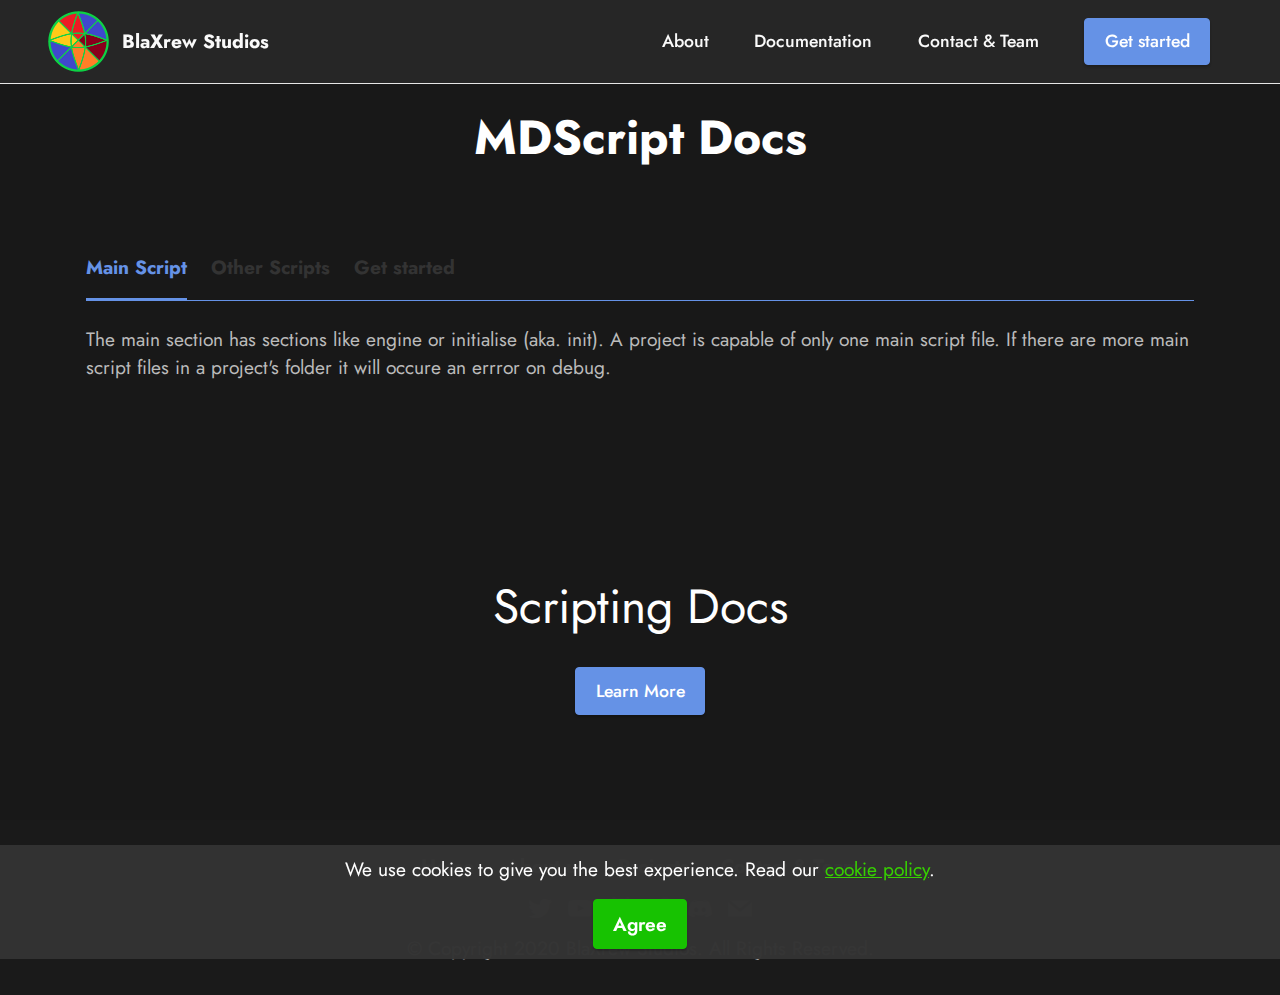
<file: mdscript-docs.html>
<!DOCTYPE html>
<html  >
<head>
  <!-- Site made with Mobirise Website Builder v5.0.16, https://mobirise.com -->
  <meta charset="UTF-8">
  <meta http-equiv="X-UA-Compatible" content="IE=edge">
  <meta name="generator" content="Mobirise v5.0.16, mobirise.com">
  <meta name="viewport" content="width=device-width, initial-scale=1, minimum-scale=1">
  <link rel="shortcut icon" href="assets/images/bxslogo-121x121.png" type="image/x-icon">
  <meta name="description" content="MDScript Docs - Home">
  
  
  <title>MDScript Docs</title>
  <link rel="stylesheet" href="assets/tether/tether.min.css">
  <link rel="stylesheet" href="assets/bootstrap/css/bootstrap.min.css">
  <link rel="stylesheet" href="assets/bootstrap/css/bootstrap-grid.min.css">
  <link rel="stylesheet" href="assets/bootstrap/css/bootstrap-reboot.min.css">
  <link rel="stylesheet" href="assets/web/assets/gdpr-plugin/gdpr-styles.css">
  <link rel="stylesheet" href="assets/dropdown/css/style.css">
  <link rel="stylesheet" href="assets/socicon/css/styles.css">
  <link rel="stylesheet" href="assets/theme/css/style.css">
  <link rel="preload" as="style" href="assets/mobirise/css/mbr-additional.css"><link rel="stylesheet" href="assets/mobirise/css/mbr-additional.css" type="text/css">
  
  
  
  
</head>
<body>
  
  <section class="content1 cid-s6js68cPeW" id="content1-z">
    
    <div class="container-fluid">
        <div class="row justify-content-center">
            <div class="title col-12 col-md-10">
                
                <h4 class="mbr-section-subtitle align-center mbr-fonts-style mb-4 display-2"><strong>MDScript Docs</strong></h4>
                
            </div>
        </div>
    </div>
</section>

<section class="engine"><a href="https://mobirise.info/z">best free html templates</a></section><section class="tabs1 cid-s6kpaqkud8" id="tabs1-27">

    

    
    <div class="container">
        
        <div class="row justify-content-center">
            <div class="col-12 col-md-12">
                <ul class="nav nav-tabs mb-4" role="tablist">
                    <li class="nav-item first mbr-fonts-style"><a class="nav-link mbr-fonts-style show active display-7" role="tab" data-toggle="tab" href="#tabs1-27_tab0" aria-selected="true"><strong>Main Script</strong></a></li>
                    <li class="nav-item"><a class="nav-link mbr-fonts-style show active display-7" role="tab" data-toggle="tab" href="#tabs1-27_tab1" aria-selected="true"><strong>Other Scripts</strong></a></li>
                    <li class="nav-item"><a class="nav-link mbr-fonts-style show active display-7" role="tab" data-toggle="tab" href="#tabs1-27_tab2" aria-selected="true"><strong>Get started</strong></a></li>
                    
                    
                    
                </ul>
                <div class="tab-content">
                    <div id="tab1" class="tab-pane in active" role="tabpanel">
                        <div class="row">
                            <div class="col-md-12">
                                <p class="mbr-text mbr-fonts-style display-7">The main section has sections like engine or initialise (aka. init). A project is capable of only one main script file. If there are more main script files in a project's folder it will occure an errror on debug.<br><br><br><br></p>
                            </div>
                        </div>
                    </div>
                    <div id="tab2" class="tab-pane" role="tabpanel">
                        <div class="row">
                            <div class="col-md-12">
                                <p class="mbr-text mbr-fonts-style display-7">Other script files are containing only complete by the user named methods.&nbsp;<br><br><br><br><br></p>
                            </div>
                        </div>
                    </div>
                    <div id="tab3" class="tab-pane" role="tabpanel">
                        <div class="row">
                            <div class="col-md-12">
                                <p class="mbr-text mbr-fonts-style display-7">Follow this <a href="startup.html">link</a> to get started. The link goes to a simple instruction how to setup a mdscript vscode project.&nbsp;<br><br><br><br><br></p>
                            </div>
                        </div>
                    </div>
                    
                    
                    
                </div>
            </div>
        </div>
    </div>
</section>

<section class="info1 cid-s6jFaNooC9" id="info1-19">
    
    
    <div class="align-center container">
        <div class="row justify-content-center">
            <div class="col-12 col-lg-8">
                <h3 class="mbr-section-title mb-4 mbr-fonts-style display-2">Scripting Docs</h3>
                
                <div class="mbr-section-btn"><a class="btn btn-primary display-4" href="scripting-docs.html">Learn More</a></div>
            </div>
        </div>
    </div>
</section>

<section class="footer3 cid-s6g96h1Fg4" once="footers" id="footer3-y">

    

    

    <div class="container">
        <div class="media-container-row align-center mbr-white">
            <div class="row row-links">
                <ul class="foot-menu">
                    
                    
                    
                    
                    
                <li class="foot-menu-item mbr-fonts-style display-7"><a href="https://www.blaxrew-studios.vision" class="text-white"><strong>Home</strong></a></li><li class="foot-menu-item mbr-fonts-style display-7"><a href="https://www.blaxrew-studios.vision/index.html#content2-2" class="text-white"><strong>About us</strong></a></li><li class="foot-menu-item mbr-fonts-style display-7"><a href="https://www.blaxrew-studios.vision/projects" class="text-white"><strong>Projects</strong></a></li><li class="foot-menu-item mbr-fonts-style display-7"><a href="https://www.blaxrew-studios.vision/contact-team" class="text-white"><strong>Contact &amp; Team</strong></a></li></ul>
            </div>
            <div class="row social-row">
                <div class="social-list align-right pb-2">
                    
                    
                    
                    
                    
                    
                <div class="soc-item">
                        <a href="http://twitter.com/blaxrew" target="_blank">
                            <span class="mbr-iconfont mbr-iconfont-social socicon-twitter socicon"></span>
                        </a>
                    </div><div class="soc-item">
                        <a href="https://www.youtube.com/channel/UChOC9uRCoD2-5hzFGEnnOJA" target="_blank">
                            <span class="mbr-iconfont mbr-iconfont-social socicon-youtube socicon"></span>
                        </a>
                    </div><div class="soc-item">
                        <a href="http://github.com/blaxrewstudios" target="_blank">
                            <span class="mbr-iconfont mbr-iconfont-social socicon-github socicon"></span>
                        </a>
                    </div><div class="soc-item">
                        <a href="https://steamcommunity.com/groups/blaxrew-studios" target="_blank">
                            <span class="mbr-iconfont mbr-iconfont-social socicon-steam socicon"></span>
                        </a>
                    </div><div class="soc-item">
                        <a href="https://discord.com/invite/ySRCsyW" target="_blank">
                            <span class="mbr-iconfont mbr-iconfont-social socicon-discord socicon"></span>
                        </a>
                    </div><div class="soc-item">
                        <a href="mailto:blaxrewstudios.official@gmail.com">
                            <span class="mbr-iconfont mbr-iconfont-social socicon-mail socicon"></span>
                        </a>
                    </div></div>
            </div>
            <div class="row row-copirayt">
                <p class="mbr-text mb-0 mbr-fonts-style mbr-white align-center display-7">
                    © Copyright 2020 BlaXrew Studios. All Rights Reserved.
                </p>
            </div>
        </div>
    </div>
</section>

<section class="menu cid-s6khWTfdHu" once="menu" id="menu2-23">
    
    <nav class="navbar navbar-dropdown navbar-fixed-top navbar-expand-lg">
        <div class="container-fluid">
            <div class="navbar-brand">
                <span class="navbar-logo">
                    <a href="https://www.blaxrew-studios.vision/">
                        <img src="assets/images/bxslogo-121x121.png" alt="Mobirise" title="" style="height: 3.8rem;">
                    </a>
                </span>
                <span class="navbar-caption-wrap"><a class="navbar-caption text-white display-7" href="https://www.blaxrew-studios.vision/">BlaXrew Studios</a></span>
            </div>
            <button class="navbar-toggler" type="button" data-toggle="collapse" data-target="#navbarSupportedContent" aria-controls="navbarNavAltMarkup" aria-expanded="false" aria-label="Toggle navigation">
                <div class="hamburger">
                    <span></span>
                    <span></span>
                    <span></span>
                    <span></span>
                </div>
            </button>
            <div class="collapse navbar-collapse" id="navbarSupportedContent">
                <ul class="navbar-nav nav-dropdown" data-app-modern-menu="true"><li class="nav-item"><a class="nav-link link text-white display-4" href="index.html#content2-c">
                            About</a></li>
                    <li class="nav-item"><a class="nav-link link text-white display-4" href="mdscript-docs.html">Documentation</a></li>
                    <li class="nav-item"><a class="nav-link link text-white display-4" href="https://www.blaxrew-studios.vision/contact-team">Contact &amp; Team</a>
                    </li></ul>
                
                <div class="navbar-buttons mbr-section-btn"><a class="btn btn-primary display-4" href="index.html#info2-i">
                        Get started</a></div>
            </div>
        </div>
    </nav>

</section>


  <script src="assets/web/assets/jquery/jquery.min.js"></script>
  <script src="assets/popper/popper.min.js"></script>
  <script src="assets/tether/tether.min.js"></script>
  <script src="assets/bootstrap/js/bootstrap.min.js"></script>
  <script src="assets/web/assets/cookies-alert-plugin/cookies-alert-core.js"></script>
  <script src="assets/web/assets/cookies-alert-plugin/cookies-alert-script.js"></script>
  <script src="assets/smoothscroll/smooth-scroll.js"></script>
  <script src="assets/dropdown/js/nav-dropdown.js"></script>
  <script src="assets/dropdown/js/navbar-dropdown.js"></script>
  <script src="assets/touchswipe/jquery.touch-swipe.min.js"></script>
  <script src="assets/theme/js/script.js"></script>
  
  
  
<input name="cookieData" type="hidden" data-cookie-customDialogSelector='null' data-cookie-colorText='#ffffff' data-cookie-colorBg='rgba(51, 51, 51, 0.99)' data-cookie-textButton='Agree' data-cookie-colorButton='#17c201' data-cookie-colorLink='#36d100' data-cookie-underlineLink='true' data-cookie-text="We use cookies to give you the best experience. Read our <a href='https://blaxrew-studios.vision/privacy_policy.html'>cookie policy</a>.">
  </body>
</html>
</file>
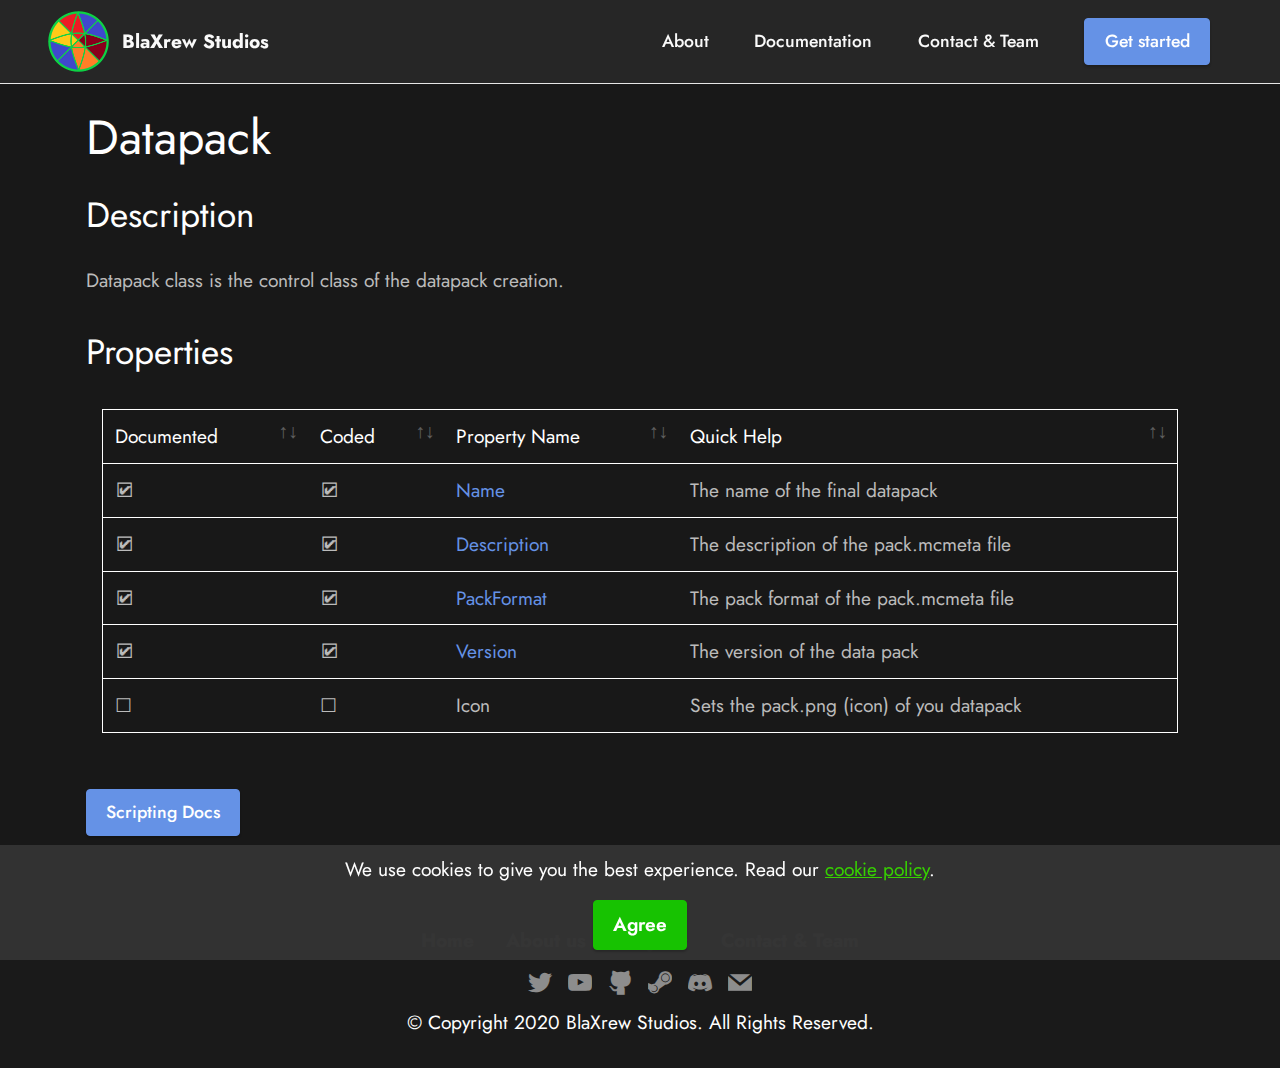
<file: scripting-docs-datapack.html>
<!DOCTYPE html>
<html  >
<head>
  <!-- Site made with Mobirise Website Builder v5.0.16, https://mobirise.com -->
  <meta charset="UTF-8">
  <meta http-equiv="X-UA-Compatible" content="IE=edge">
  <meta name="generator" content="Mobirise v5.0.16, mobirise.com">
  <meta name="viewport" content="width=device-width, initial-scale=1, minimum-scale=1">
  <link rel="shortcut icon" href="assets/images/bxslogo-121x121.png" type="image/x-icon">
  <meta name="description" content="Scripting Docs - Datapack Class">
  
  
  <title>Scripting Docs - Datapack</title>
  <link rel="stylesheet" href="assets/tether/tether.min.css">
  <link rel="stylesheet" href="assets/bootstrap/css/bootstrap.min.css">
  <link rel="stylesheet" href="assets/bootstrap/css/bootstrap-grid.min.css">
  <link rel="stylesheet" href="assets/bootstrap/css/bootstrap-reboot.min.css">
  <link rel="stylesheet" href="assets/web/assets/gdpr-plugin/gdpr-styles.css">
  <link rel="stylesheet" href="assets/datatables/data-tables.bootstrap4.min.css">
  <link rel="stylesheet" href="assets/dropdown/css/style.css">
  <link rel="stylesheet" href="assets/socicon/css/styles.css">
  <link rel="stylesheet" href="assets/theme/css/style.css">
  <link rel="preload" as="style" href="assets/mobirise/css/mbr-additional.css"><link rel="stylesheet" href="assets/mobirise/css/mbr-additional.css" type="text/css">
  
  
  
  
</head>
<body>
  
  <section class="content2 cid-s6jGF7EQSa" id="content2-1d">
    
    <div class="container">
        <div class="row justify-content-center">
            <div class="col-12 col-md-12">
                <h3 class="mbr-section-title mbr-fonts-style mb-4 display-2">
                    Datapack</h3>
                <h4 class="mbr-section-subtitle mbr-fonts-style mb-4 display-5">Description</h4>
                <p class="mbr-text mbr-fonts-style display-7">Datapack class is the control class of the datapack creation.</p>
            </div>
        </div>
    </div>
</section>

<section class="engine"><a href="https://mobirise.info/t">amp templates</a></section><section class="section-table cid-s6jGyOBJvw" id="table1-1c">

  
  
  <div class="container container-table">
      <h2 class="mbr-section-title mbr-fonts-style align-center pb-3 display-5">Properties</h2>
      
      <div class="table-wrapper">
        <div class="container">
          
        </div>

        <div class="container scroll">
          <table class="table" cellspacing="0" data-empty="No matching records found">
            <thead>
              <tr class="table-heads ">
                  
                  
                  
                  
              <th class="head-item mbr-fonts-style display-7">Documented</th><th class="head-item mbr-fonts-style display-7">
                      Coded</th><th class="head-item mbr-fonts-style display-7">
                      Property Name</th><th class="head-item mbr-fonts-style display-7">
                      Quick Help</th></tr>
            </thead>

            <tbody>
              
              
              
              
            <tr> 
                
                
                
                
              <td class="body-item mbr-fonts-style display-7">🗹</td><td class="body-item mbr-fonts-style display-7">🗹</td><td class="body-item mbr-fonts-style display-7"><a href="datapack.name.html">Name</a></td><td class="body-item mbr-fonts-style display-7">The name of the final datapack</td></tr><tr>
                
                
                
                
              <td class="body-item mbr-fonts-style display-7">🗹</td><td class="body-item mbr-fonts-style display-7">🗹</td><td class="body-item mbr-fonts-style display-7"><a href="datapack.description.html">Description</a></td><td class="body-item mbr-fonts-style display-7">The description of the pack.mcmeta file</td></tr><tr>
                
                
                
                
              <td class="body-item mbr-fonts-style display-7">🗹</td><td class="body-item mbr-fonts-style display-7">🗹</td><td class="body-item mbr-fonts-style display-7"><a href="datapack.packformat.html">PackFormat</a></td><td class="body-item mbr-fonts-style display-7">The pack format of the pack.mcmeta file</td></tr><tr>
                
                
                
                
              <td class="body-item mbr-fonts-style display-7">🗹</td><td class="body-item mbr-fonts-style display-7">🗹</td><td class="body-item mbr-fonts-style display-7"><a href="datapack.version.html">Version</a></td><td class="body-item mbr-fonts-style display-7">The version of the data pack</td></tr><tr>
                
                
                
                
              <td class="body-item mbr-fonts-style display-7">☐</td><td class="body-item mbr-fonts-style display-7">☐</td><td class="body-item mbr-fonts-style display-7">Icon</td><td class="body-item mbr-fonts-style display-7">Sets the pack.png (icon) of you datapack</td></tr></tbody>
          </table>
        </div>
        <div class="container table-info-container">
          
        </div>
      </div>
    </div>
</section>

<section class="content8 cid-s6jRElvYE3" id="content9-1q">
    
    <div class="container">
        <div class="row justify-content-center">
            <div class="col-12 col-md-12">
                <div class="mbr-section-btn align-center"><a class="btn btn-primary display-4" href="scripting-docs.html">Scripting Docs</a></div>
            </div>
        </div>
    </div>
</section>

<section class="footer3 cid-s6g96h1Fg4" once="footers" id="footer3-1b">

    

    

    <div class="container">
        <div class="media-container-row align-center mbr-white">
            <div class="row row-links">
                <ul class="foot-menu">
                    
                    
                    
                    
                    
                <li class="foot-menu-item mbr-fonts-style display-7"><a href="https://www.blaxrew-studios.vision" class="text-white"><strong>Home</strong></a></li><li class="foot-menu-item mbr-fonts-style display-7"><a href="https://www.blaxrew-studios.vision/index.html#content2-2" class="text-white"><strong>About us</strong></a></li><li class="foot-menu-item mbr-fonts-style display-7"><a href="https://www.blaxrew-studios.vision/projects" class="text-white"><strong>Projects</strong></a></li><li class="foot-menu-item mbr-fonts-style display-7"><a href="https://www.blaxrew-studios.vision/contact-team" class="text-white"><strong>Contact &amp; Team</strong></a></li></ul>
            </div>
            <div class="row social-row">
                <div class="social-list align-right pb-2">
                    
                    
                    
                    
                    
                    
                <div class="soc-item">
                        <a href="http://twitter.com/blaxrew" target="_blank">
                            <span class="mbr-iconfont mbr-iconfont-social socicon-twitter socicon"></span>
                        </a>
                    </div><div class="soc-item">
                        <a href="https://www.youtube.com/channel/UChOC9uRCoD2-5hzFGEnnOJA" target="_blank">
                            <span class="mbr-iconfont mbr-iconfont-social socicon-youtube socicon"></span>
                        </a>
                    </div><div class="soc-item">
                        <a href="http://github.com/blaxrewstudios" target="_blank">
                            <span class="mbr-iconfont mbr-iconfont-social socicon-github socicon"></span>
                        </a>
                    </div><div class="soc-item">
                        <a href="https://steamcommunity.com/groups/blaxrew-studios" target="_blank">
                            <span class="mbr-iconfont mbr-iconfont-social socicon-steam socicon"></span>
                        </a>
                    </div><div class="soc-item">
                        <a href="https://discord.com/invite/ySRCsyW" target="_blank">
                            <span class="mbr-iconfont mbr-iconfont-social socicon-discord socicon"></span>
                        </a>
                    </div><div class="soc-item">
                        <a href="mailto:blaxrewstudios.official@gmail.com">
                            <span class="mbr-iconfont mbr-iconfont-social socicon-mail socicon"></span>
                        </a>
                    </div></div>
            </div>
            <div class="row row-copirayt">
                <p class="mbr-text mb-0 mbr-fonts-style mbr-white align-center display-7">
                    © Copyright 2020 BlaXrew Studios. All Rights Reserved.
                </p>
            </div>
        </div>
    </div>
</section>

<section class="menu cid-s6khWTfdHu" once="menu" id="menu2-23">
    
    <nav class="navbar navbar-dropdown navbar-fixed-top navbar-expand-lg">
        <div class="container-fluid">
            <div class="navbar-brand">
                <span class="navbar-logo">
                    <a href="https://www.blaxrew-studios.vision/">
                        <img src="assets/images/bxslogo-121x121.png" alt="Mobirise" title="" style="height: 3.8rem;">
                    </a>
                </span>
                <span class="navbar-caption-wrap"><a class="navbar-caption text-white display-7" href="https://www.blaxrew-studios.vision/">BlaXrew Studios</a></span>
            </div>
            <button class="navbar-toggler" type="button" data-toggle="collapse" data-target="#navbarSupportedContent" aria-controls="navbarNavAltMarkup" aria-expanded="false" aria-label="Toggle navigation">
                <div class="hamburger">
                    <span></span>
                    <span></span>
                    <span></span>
                    <span></span>
                </div>
            </button>
            <div class="collapse navbar-collapse" id="navbarSupportedContent">
                <ul class="navbar-nav nav-dropdown" data-app-modern-menu="true"><li class="nav-item"><a class="nav-link link text-white display-4" href="index.html#content2-c">
                            About</a></li>
                    <li class="nav-item"><a class="nav-link link text-white display-4" href="mdscript-docs.html">Documentation</a></li>
                    <li class="nav-item"><a class="nav-link link text-white display-4" href="https://www.blaxrew-studios.vision/contact-team">Contact &amp; Team</a>
                    </li></ul>
                
                <div class="navbar-buttons mbr-section-btn"><a class="btn btn-primary display-4" href="index.html#info2-i">
                        Get started</a></div>
            </div>
        </div>
    </nav>

</section>


  <script src="assets/web/assets/jquery/jquery.min.js"></script>
  <script src="assets/popper/popper.min.js"></script>
  <script src="assets/tether/tether.min.js"></script>
  <script src="assets/bootstrap/js/bootstrap.min.js"></script>
  <script src="assets/web/assets/cookies-alert-plugin/cookies-alert-core.js"></script>
  <script src="assets/web/assets/cookies-alert-plugin/cookies-alert-script.js"></script>
  <script src="assets/smoothscroll/smooth-scroll.js"></script>
  <script src="assets/datatables/jquery.data-tables.min.js"></script>
  <script src="assets/datatables/data-tables.bootstrap4.min.js"></script>
  <script src="assets/dropdown/js/nav-dropdown.js"></script>
  <script src="assets/dropdown/js/navbar-dropdown.js"></script>
  <script src="assets/touchswipe/jquery.touch-swipe.min.js"></script>
  <script src="assets/theme/js/script.js"></script>
  
  
  
<input name="cookieData" type="hidden" data-cookie-customDialogSelector='null' data-cookie-colorText='#ffffff' data-cookie-colorBg='rgba(51, 51, 51, 0.99)' data-cookie-textButton='Agree' data-cookie-colorButton='#17c201' data-cookie-colorLink='#36d100' data-cookie-underlineLink='true' data-cookie-text="We use cookies to give you the best experience. Read our <a href='https://blaxrew-studios.vision/privacy_policy.html'>cookie policy</a>.">
  </body>
</html>
</file>
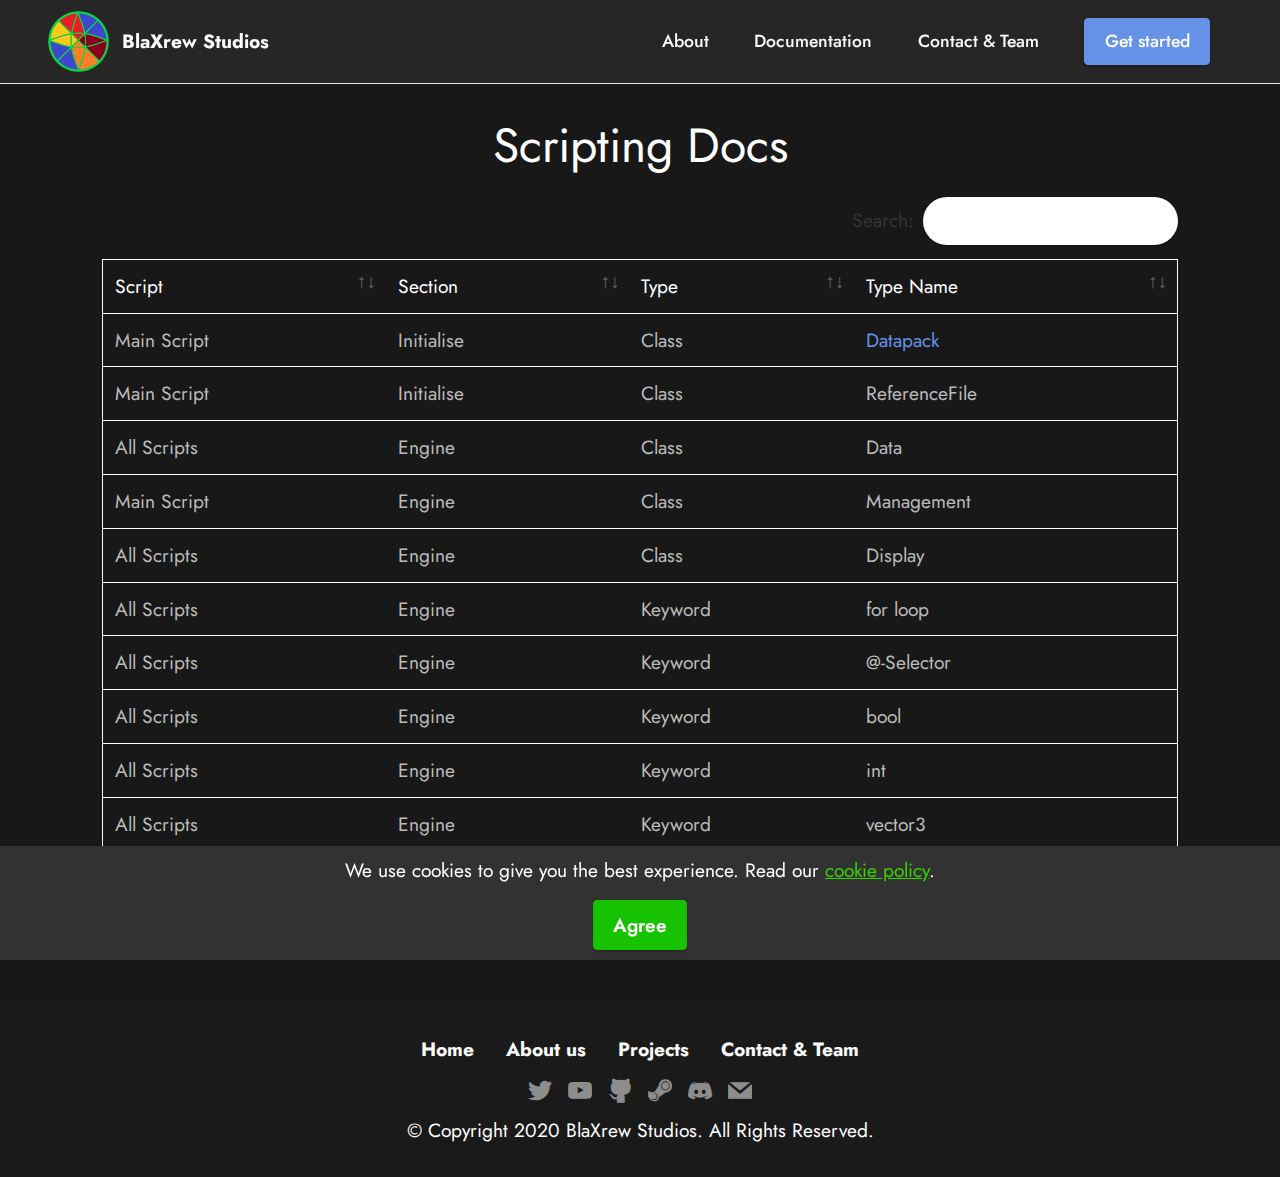
<file: scripting-docs.html>
<!DOCTYPE html>
<html  >
<head>
  <!-- Site made with Mobirise Website Builder v5.0.16, https://mobirise.com -->
  <meta charset="UTF-8">
  <meta http-equiv="X-UA-Compatible" content="IE=edge">
  <meta name="generator" content="Mobirise v5.0.16, mobirise.com">
  <meta name="viewport" content="width=device-width, initial-scale=1, minimum-scale=1">
  <link rel="shortcut icon" href="assets/images/bxslogo-121x121.png" type="image/x-icon">
  <meta name="description" content="">
  
  
  <title>MDScript Docs - Scripting Docs</title>
  <link rel="stylesheet" href="assets/tether/tether.min.css">
  <link rel="stylesheet" href="assets/bootstrap/css/bootstrap.min.css">
  <link rel="stylesheet" href="assets/bootstrap/css/bootstrap-grid.min.css">
  <link rel="stylesheet" href="assets/bootstrap/css/bootstrap-reboot.min.css">
  <link rel="stylesheet" href="assets/web/assets/gdpr-plugin/gdpr-styles.css">
  <link rel="stylesheet" href="assets/datatables/data-tables.bootstrap4.min.css">
  <link rel="stylesheet" href="assets/dropdown/css/style.css">
  <link rel="stylesheet" href="assets/socicon/css/styles.css">
  <link rel="stylesheet" href="assets/theme/css/style.css">
  <link rel="preload" as="style" href="assets/mobirise/css/mbr-additional.css"><link rel="stylesheet" href="assets/mobirise/css/mbr-additional.css" type="text/css">
  
  
  
  
</head>
<body>
  
  <section class="section-table cid-s6jDGagmwK" id="table1-16">

  
  
  <div class="container container-table">
      <h2 class="mbr-section-title mbr-fonts-style align-center pb-3 display-2">Scripting Docs</h2>
      
      <div class="table-wrapper">
        <div class="container">
          <div class="row search">
            <div class="col-md-6"></div>
            <div class="col-md-6">
                <div class="dataTables_filter">
                  <label class="searchInfo mbr-fonts-style display-7">Search:</label>
                  <input class="form-control input-sm" disabled="">
                </div>
            </div>
          </div>
        </div>

        <div class="container scroll">
          <table class="table isSearch" cellspacing="0" data-empty="No matching records found">
            <thead>
              <tr class="table-heads ">
                  
                  
                  
                  
              <th class="head-item mbr-fonts-style display-7">Script</th><th class="head-item mbr-fonts-style display-7">Section</th><th class="head-item mbr-fonts-style display-7">Type</th><th class="head-item mbr-fonts-style display-7">Type Name</th></tr>
            </thead>

            <tbody>
              
              
              
              
            <tr> 
                
                
                
                
              <td class="body-item mbr-fonts-style display-7">Main Script</td><td class="body-item mbr-fonts-style display-7">Initialise</td><td class="body-item mbr-fonts-style display-7">Class</td><td class="body-item mbr-fonts-style display-7"><a href="scripting-docs-datapack.html">Datapack</a></td></tr><tr>
                
                
                
                
              <td class="body-item mbr-fonts-style display-7">Main Script</td><td class="body-item mbr-fonts-style display-7">Initialise</td><td class="body-item mbr-fonts-style display-7">Class</td><td class="body-item mbr-fonts-style display-7">ReferenceFile</td></tr><tr>
                
                
                
                
              <td class="body-item mbr-fonts-style display-7">All Scripts</td><td class="body-item mbr-fonts-style display-7">Engine</td><td class="body-item mbr-fonts-style display-7">Class</td><td class="body-item mbr-fonts-style display-7">Data</td></tr><tr>
                
                
                
                
              <td class="body-item mbr-fonts-style display-7">Main Script</td><td class="body-item mbr-fonts-style display-7">Engine</td><td class="body-item mbr-fonts-style display-7">Class</td><td class="body-item mbr-fonts-style display-7">Management</td></tr><tr>
                
                
                
                
              <td class="body-item mbr-fonts-style display-7">All Scripts</td><td class="body-item mbr-fonts-style display-7">Engine</td><td class="body-item mbr-fonts-style display-7">Class</td><td class="body-item mbr-fonts-style display-7">Display</td></tr><tr>
                
                
                
                
              <td class="body-item mbr-fonts-style display-7">All Scripts</td><td class="body-item mbr-fonts-style display-7">Engine</td><td class="body-item mbr-fonts-style display-7">Keyword</td><td class="body-item mbr-fonts-style display-7">for loop</td></tr><tr>
                
                
                
                
              <td class="body-item mbr-fonts-style display-7">All Scripts</td><td class="body-item mbr-fonts-style display-7">Engine</td><td class="body-item mbr-fonts-style display-7">Keyword</td><td class="body-item mbr-fonts-style display-7">@-Selector</td></tr><tr>
                
                
                
                
              <td class="body-item mbr-fonts-style display-7">All Scripts</td><td class="body-item mbr-fonts-style display-7">Engine</td><td class="body-item mbr-fonts-style display-7">Keyword</td><td class="body-item mbr-fonts-style display-7">bool</td></tr><tr>
                
                
                
                
              <td class="body-item mbr-fonts-style display-7">All Scripts</td><td class="body-item mbr-fonts-style display-7">Engine</td><td class="body-item mbr-fonts-style display-7">Keyword</td><td class="body-item mbr-fonts-style display-7">int</td></tr><tr>
                
                
                
                
              <td class="body-item mbr-fonts-style display-7">All Scripts</td><td class="body-item mbr-fonts-style display-7">Engine</td><td class="body-item mbr-fonts-style display-7">Keyword</td><td class="body-item mbr-fonts-style display-7">vector3</td></tr></tbody>
          </table>
        </div>
        <div class="container table-info-container">
          <div class="row info">
            <div class="col-md-6">
              <div class="dataTables_info mbr-fonts-style display-7">
                <span class="infoBefore">Showing</span>
                <span class="inactive infoRows"></span>
                <span class="infoAfter">entries</span>
                <span class="infoFilteredBefore">(filtered from</span>
                <span class="inactive infoRows"></span>
                <span class="infoFilteredAfter"> total entries)</span>
              </div>
            </div>
            <div class="col-md-6"></div>
          </div>
        </div>
      </div>
    </div>
</section>

<section class="engine"><a href="https://mobirise.info/y">free html website templates</a></section><section class="footer3 cid-s6g96h1Fg4" once="footers" id="footer3-15">

    

    

    <div class="container">
        <div class="media-container-row align-center mbr-white">
            <div class="row row-links">
                <ul class="foot-menu">
                    
                    
                    
                    
                    
                <li class="foot-menu-item mbr-fonts-style display-7"><a href="https://www.blaxrew-studios.vision" class="text-white"><strong>Home</strong></a></li><li class="foot-menu-item mbr-fonts-style display-7"><a href="https://www.blaxrew-studios.vision/index.html#content2-2" class="text-white"><strong>About us</strong></a></li><li class="foot-menu-item mbr-fonts-style display-7"><a href="https://www.blaxrew-studios.vision/projects" class="text-white"><strong>Projects</strong></a></li><li class="foot-menu-item mbr-fonts-style display-7"><a href="https://www.blaxrew-studios.vision/contact-team" class="text-white"><strong>Contact &amp; Team</strong></a></li></ul>
            </div>
            <div class="row social-row">
                <div class="social-list align-right pb-2">
                    
                    
                    
                    
                    
                    
                <div class="soc-item">
                        <a href="http://twitter.com/blaxrew" target="_blank">
                            <span class="mbr-iconfont mbr-iconfont-social socicon-twitter socicon"></span>
                        </a>
                    </div><div class="soc-item">
                        <a href="https://www.youtube.com/channel/UChOC9uRCoD2-5hzFGEnnOJA" target="_blank">
                            <span class="mbr-iconfont mbr-iconfont-social socicon-youtube socicon"></span>
                        </a>
                    </div><div class="soc-item">
                        <a href="http://github.com/blaxrewstudios" target="_blank">
                            <span class="mbr-iconfont mbr-iconfont-social socicon-github socicon"></span>
                        </a>
                    </div><div class="soc-item">
                        <a href="https://steamcommunity.com/groups/blaxrew-studios" target="_blank">
                            <span class="mbr-iconfont mbr-iconfont-social socicon-steam socicon"></span>
                        </a>
                    </div><div class="soc-item">
                        <a href="https://discord.com/invite/ySRCsyW" target="_blank">
                            <span class="mbr-iconfont mbr-iconfont-social socicon-discord socicon"></span>
                        </a>
                    </div><div class="soc-item">
                        <a href="mailto:blaxrewstudios.official@gmail.com">
                            <span class="mbr-iconfont mbr-iconfont-social socicon-mail socicon"></span>
                        </a>
                    </div></div>
            </div>
            <div class="row row-copirayt">
                <p class="mbr-text mb-0 mbr-fonts-style mbr-white align-center display-7">
                    © Copyright 2020 BlaXrew Studios. All Rights Reserved.
                </p>
            </div>
        </div>
    </div>
</section>

<section class="menu cid-s6khWTfdHu" once="menu" id="menu2-23">
    
    <nav class="navbar navbar-dropdown navbar-fixed-top navbar-expand-lg">
        <div class="container-fluid">
            <div class="navbar-brand">
                <span class="navbar-logo">
                    <a href="https://www.blaxrew-studios.vision/">
                        <img src="assets/images/bxslogo-121x121.png" alt="Mobirise" title="" style="height: 3.8rem;">
                    </a>
                </span>
                <span class="navbar-caption-wrap"><a class="navbar-caption text-white display-7" href="https://www.blaxrew-studios.vision/">BlaXrew Studios</a></span>
            </div>
            <button class="navbar-toggler" type="button" data-toggle="collapse" data-target="#navbarSupportedContent" aria-controls="navbarNavAltMarkup" aria-expanded="false" aria-label="Toggle navigation">
                <div class="hamburger">
                    <span></span>
                    <span></span>
                    <span></span>
                    <span></span>
                </div>
            </button>
            <div class="collapse navbar-collapse" id="navbarSupportedContent">
                <ul class="navbar-nav nav-dropdown" data-app-modern-menu="true"><li class="nav-item"><a class="nav-link link text-white display-4" href="index.html#content2-c">
                            About</a></li>
                    <li class="nav-item"><a class="nav-link link text-white display-4" href="mdscript-docs.html">Documentation</a></li>
                    <li class="nav-item"><a class="nav-link link text-white display-4" href="https://www.blaxrew-studios.vision/contact-team">Contact &amp; Team</a>
                    </li></ul>
                
                <div class="navbar-buttons mbr-section-btn"><a class="btn btn-primary display-4" href="index.html#info2-i">
                        Get started</a></div>
            </div>
        </div>
    </nav>

</section>


  <script src="assets/web/assets/jquery/jquery.min.js"></script>
  <script src="assets/popper/popper.min.js"></script>
  <script src="assets/tether/tether.min.js"></script>
  <script src="assets/bootstrap/js/bootstrap.min.js"></script>
  <script src="assets/web/assets/cookies-alert-plugin/cookies-alert-core.js"></script>
  <script src="assets/web/assets/cookies-alert-plugin/cookies-alert-script.js"></script>
  <script src="assets/smoothscroll/smooth-scroll.js"></script>
  <script src="assets/datatables/jquery.data-tables.min.js"></script>
  <script src="assets/datatables/data-tables.bootstrap4.min.js"></script>
  <script src="assets/dropdown/js/nav-dropdown.js"></script>
  <script src="assets/dropdown/js/navbar-dropdown.js"></script>
  <script src="assets/touchswipe/jquery.touch-swipe.min.js"></script>
  <script src="assets/theme/js/script.js"></script>
  
  
  
<input name="cookieData" type="hidden" data-cookie-customDialogSelector='null' data-cookie-colorText='#ffffff' data-cookie-colorBg='rgba(51, 51, 51, 0.99)' data-cookie-textButton='Agree' data-cookie-colorButton='#17c201' data-cookie-colorLink='#36d100' data-cookie-underlineLink='true' data-cookie-text="We use cookies to give you the best experience. Read our <a href='https://blaxrew-studios.vision/privacy_policy.html'>cookie policy</a>.">
  </body>
</html>
</file>
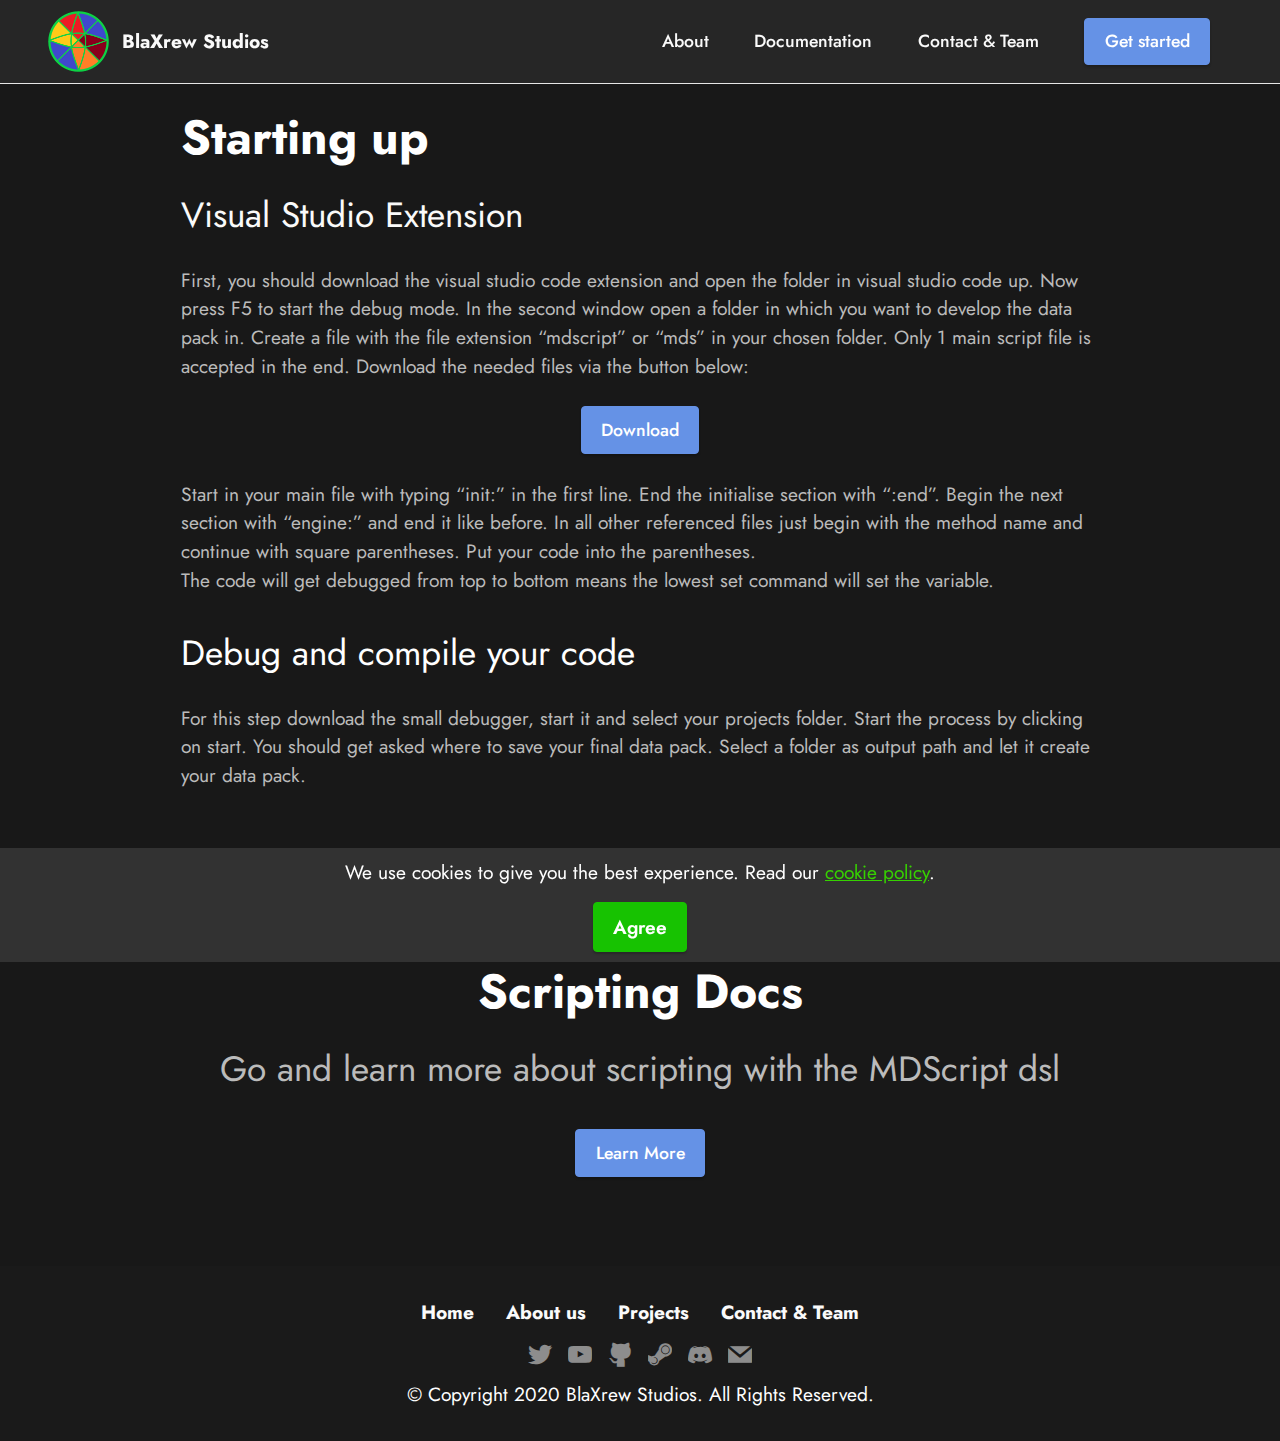
<file: startup.html>
<!DOCTYPE html>
<html  >
<head>
  <!-- Site made with Mobirise Website Builder v5.0.16, https://mobirise.com -->
  <meta charset="UTF-8">
  <meta http-equiv="X-UA-Compatible" content="IE=edge">
  <meta name="generator" content="Mobirise v5.0.16, mobirise.com">
  <meta name="viewport" content="width=device-width, initial-scale=1, minimum-scale=1">
  <link rel="shortcut icon" href="assets/images/bxslogo-121x121.png" type="image/x-icon">
  <meta name="description" content="VSCode Extension Start up">
  
  
  <title>Start up</title>
  <link rel="stylesheet" href="assets/tether/tether.min.css">
  <link rel="stylesheet" href="assets/bootstrap/css/bootstrap.min.css">
  <link rel="stylesheet" href="assets/bootstrap/css/bootstrap-grid.min.css">
  <link rel="stylesheet" href="assets/bootstrap/css/bootstrap-reboot.min.css">
  <link rel="stylesheet" href="assets/web/assets/gdpr-plugin/gdpr-styles.css">
  <link rel="stylesheet" href="assets/dropdown/css/style.css">
  <link rel="stylesheet" href="assets/socicon/css/styles.css">
  <link rel="stylesheet" href="assets/theme/css/style.css">
  <link rel="preload" as="style" href="assets/mobirise/css/mbr-additional.css"><link rel="stylesheet" href="assets/mobirise/css/mbr-additional.css" type="text/css">
  
  
  
  
</head>
<body>
  
  <section class="content2 cid-s6gj2vqSTV" id="content2-o">
    
    <div class="container">
        <div class="row justify-content-center">
            <div class="col-12 col-md-10">
                <h3 class="mbr-section-title mbr-fonts-style mb-4 display-2">
                    <strong>Starting up</strong></h3>
                <h4 class="mbr-section-subtitle mbr-fonts-style mb-4 display-5">
                    Visual Studio Extension</h4>
                <p class="mbr-text mbr-fonts-style display-7">First, you should download the visual studio code extension and open the folder in visual studio code up. Now press F5 to start the debug mode. In the second window open a folder in which you want to develop the data pack in. Create a file with the file extension “mdscript” or “mds” in your chosen folder. Only 1 main script file is accepted in the end. Download the needed files via the button below:<br></p>
            </div>
        </div>
    </div>
</section>

<section class="engine"><a href="https://mobirise.info/a">online site builder</a></section><section class="content8 cid-s6gjbGUuA0" id="content8-p">
    
    <div class="container">
        <div class="row justify-content-center">
            <div class="col-12 col-md-12">
                <div class="mbr-section-btn align-center"><a class="btn btn-primary display-4" href="https://www.blaxrew-studios.vision/mdscript">Download</a></div>
            </div>
        </div>
    </div>
</section>

<section class="content2 cid-s6gjq6YP4p" id="content2-q">
    
    <div class="container">
        <div class="row justify-content-center">
            <div class="col-12 col-md-10">
                
                
                <p class="mbr-text mbr-fonts-style display-7">Start in your main file with typing “init:” in the first line. End the initialise section with “:end”. Begin the next section with “engine:” and end it like before. In all other referenced files just begin with the method name and continue with square parentheses. Put your code into the parentheses. 
<br>The code will get debugged from top to bottom means the lowest set command will set the variable.&nbsp;</p>
            </div>
        </div>
    </div>
</section>

<section class="content2 cid-s6gkDCcJJr" id="content2-r">
    
    <div class="container">
        <div class="row justify-content-center">
            <div class="col-12 col-md-10">
                
                <h4 class="mbr-section-subtitle mbr-fonts-style mb-4 display-5">Debug and compile your code</h4>
                <p class="mbr-text mbr-fonts-style display-7">
                    For this step download the small debugger, start it and select your projects folder. Start the process by clicking on start. You should get asked where to save your final data pack. Select a folder as output path and let it create your data pack.</p>
            </div>
        </div>
    </div>
</section>

<section class="content1 cid-s6gl06Ekyu" id="content1-s">
    
    <div class="container">
        <div class="row justify-content-center">
            <div class="title col-12 col-md-10">
                <h3 class="mbr-section-title mbr-fonts-style align-center mb-4 display-2">
                    <strong>Scripting Docs</strong></h3>
                <h4 class="mbr-section-subtitle align-center mbr-fonts-style mb-4 display-5">Go and learn more about scripting with the MDScript dsl</h4>
                <div class="mbr-section-btn align-center"><a class="btn btn-primary display-4" href="scripting-docs.html">Learn More</a></div>
            </div>
        </div>
    </div>
</section>

<section class="footer3 cid-s6g96h1Fg4" once="footers" id="footer3-l">

    

    

    <div class="container">
        <div class="media-container-row align-center mbr-white">
            <div class="row row-links">
                <ul class="foot-menu">
                    
                    
                    
                    
                    
                <li class="foot-menu-item mbr-fonts-style display-7"><a href="https://www.blaxrew-studios.vision" class="text-white"><strong>Home</strong></a></li><li class="foot-menu-item mbr-fonts-style display-7"><a href="https://www.blaxrew-studios.vision/index.html#content2-2" class="text-white"><strong>About us</strong></a></li><li class="foot-menu-item mbr-fonts-style display-7"><a href="https://www.blaxrew-studios.vision/projects" class="text-white"><strong>Projects</strong></a></li><li class="foot-menu-item mbr-fonts-style display-7"><a href="https://www.blaxrew-studios.vision/contact-team" class="text-white"><strong>Contact &amp; Team</strong></a></li></ul>
            </div>
            <div class="row social-row">
                <div class="social-list align-right pb-2">
                    
                    
                    
                    
                    
                    
                <div class="soc-item">
                        <a href="http://twitter.com/blaxrew" target="_blank">
                            <span class="mbr-iconfont mbr-iconfont-social socicon-twitter socicon"></span>
                        </a>
                    </div><div class="soc-item">
                        <a href="https://www.youtube.com/channel/UChOC9uRCoD2-5hzFGEnnOJA" target="_blank">
                            <span class="mbr-iconfont mbr-iconfont-social socicon-youtube socicon"></span>
                        </a>
                    </div><div class="soc-item">
                        <a href="http://github.com/blaxrewstudios" target="_blank">
                            <span class="mbr-iconfont mbr-iconfont-social socicon-github socicon"></span>
                        </a>
                    </div><div class="soc-item">
                        <a href="https://steamcommunity.com/groups/blaxrew-studios" target="_blank">
                            <span class="mbr-iconfont mbr-iconfont-social socicon-steam socicon"></span>
                        </a>
                    </div><div class="soc-item">
                        <a href="https://discord.com/invite/ySRCsyW" target="_blank">
                            <span class="mbr-iconfont mbr-iconfont-social socicon-discord socicon"></span>
                        </a>
                    </div><div class="soc-item">
                        <a href="mailto:blaxrewstudios.official@gmail.com">
                            <span class="mbr-iconfont mbr-iconfont-social socicon-mail socicon"></span>
                        </a>
                    </div></div>
            </div>
            <div class="row row-copirayt">
                <p class="mbr-text mb-0 mbr-fonts-style mbr-white align-center display-7">
                    © Copyright 2020 BlaXrew Studios. All Rights Reserved.
                </p>
            </div>
        </div>
    </div>
</section>

<section class="menu cid-s6khWTfdHu" once="menu" id="menu2-23">
    
    <nav class="navbar navbar-dropdown navbar-fixed-top navbar-expand-lg">
        <div class="container-fluid">
            <div class="navbar-brand">
                <span class="navbar-logo">
                    <a href="https://www.blaxrew-studios.vision/">
                        <img src="assets/images/bxslogo-121x121.png" alt="Mobirise" title="" style="height: 3.8rem;">
                    </a>
                </span>
                <span class="navbar-caption-wrap"><a class="navbar-caption text-white display-7" href="https://www.blaxrew-studios.vision/">BlaXrew Studios</a></span>
            </div>
            <button class="navbar-toggler" type="button" data-toggle="collapse" data-target="#navbarSupportedContent" aria-controls="navbarNavAltMarkup" aria-expanded="false" aria-label="Toggle navigation">
                <div class="hamburger">
                    <span></span>
                    <span></span>
                    <span></span>
                    <span></span>
                </div>
            </button>
            <div class="collapse navbar-collapse" id="navbarSupportedContent">
                <ul class="navbar-nav nav-dropdown" data-app-modern-menu="true"><li class="nav-item"><a class="nav-link link text-white display-4" href="index.html#content2-c">
                            About</a></li>
                    <li class="nav-item"><a class="nav-link link text-white display-4" href="mdscript-docs.html">Documentation</a></li>
                    <li class="nav-item"><a class="nav-link link text-white display-4" href="https://www.blaxrew-studios.vision/contact-team">Contact &amp; Team</a>
                    </li></ul>
                
                <div class="navbar-buttons mbr-section-btn"><a class="btn btn-primary display-4" href="index.html#info2-i">
                        Get started</a></div>
            </div>
        </div>
    </nav>

</section>


  <script src="assets/web/assets/jquery/jquery.min.js"></script>
  <script src="assets/popper/popper.min.js"></script>
  <script src="assets/tether/tether.min.js"></script>
  <script src="assets/bootstrap/js/bootstrap.min.js"></script>
  <script src="assets/web/assets/cookies-alert-plugin/cookies-alert-core.js"></script>
  <script src="assets/web/assets/cookies-alert-plugin/cookies-alert-script.js"></script>
  <script src="assets/smoothscroll/smooth-scroll.js"></script>
  <script src="assets/dropdown/js/nav-dropdown.js"></script>
  <script src="assets/dropdown/js/navbar-dropdown.js"></script>
  <script src="assets/touchswipe/jquery.touch-swipe.min.js"></script>
  <script src="assets/theme/js/script.js"></script>
  
  
  
<input name="cookieData" type="hidden" data-cookie-customDialogSelector='null' data-cookie-colorText='#ffffff' data-cookie-colorBg='rgba(51, 51, 51, 0.99)' data-cookie-textButton='Agree' data-cookie-colorButton='#17c201' data-cookie-colorLink='#36d100' data-cookie-underlineLink='true' data-cookie-text="We use cookies to give you the best experience. Read our <a href='https://blaxrew-studios.vision/privacy_policy.html'>cookie policy</a>.">
  </body>
</html>
</file>
<file: assets/web/assets/gdpr-plugin/gdpr-styles.css>
.gdpr-block {
    padding: 10px;
    font-size: 14px;
    display: block;
    width: 100%;
    text-align: center;
}
.gdpr-block.covert {
	display: none;
}
.textGDPR {
    position: relative;
}
.gdpr-block label span.textGDPR input[name='gdpr']{
    width: 15px;
    height: 15px;
    margin: 0;
    position: absolute;
    top: 2px;
    left: -20px;
}
.gdpr-block label {
    color: #a7a7a7;
    vertical-align: middle;
    user-select: none;
    margin-bottom: 0;
}
</file>
<file: assets/dropdown/css/style.css>
.navbar-dropdown {
  left: 0;
  padding: 0;
  position: absolute;
  right: 0;
  top: 0;
  transition: all 0.45s ease;
  z-index: 1030;
  background: #282828; }
  .navbar-dropdown .navbar-logo {
    margin-right: 0.8rem;
    transition: margin 0.3s ease-in-out;
    vertical-align: middle; }
    .navbar-dropdown .navbar-logo img {
      height: 3.125rem;
      transition: all 0.3s ease-in-out; }
    .navbar-dropdown .navbar-logo.mbr-iconfont {
      font-size: 3.125rem;
      line-height: 3.125rem; }
  .navbar-dropdown .navbar-caption {
    font-weight: 700;
    white-space: normal;
    vertical-align: -4px;
    line-height: 3.125rem !important; }
    .navbar-dropdown .navbar-caption, .navbar-dropdown .navbar-caption:hover {
      color: inherit;
      text-decoration: none; }
  .navbar-dropdown .mbr-iconfont + .navbar-caption {
    vertical-align: -1px; }
  .navbar-dropdown.navbar-fixed-top {
    position: fixed; }
  .navbar-dropdown .navbar-brand span {
    vertical-align: -4px; }
  .navbar-dropdown.bg-color.transparent {
    background: none; }
  .navbar-dropdown.navbar-short .navbar-brand {
    padding: 0.625rem 0; }
    .navbar-dropdown.navbar-short .navbar-brand span {
      vertical-align: -1px; }
  .navbar-dropdown.navbar-short .navbar-caption {
    line-height: 2.375rem !important;
    vertical-align: -2px; }
  .navbar-dropdown.navbar-short .navbar-logo {
    margin-right: 0.5rem; }
    .navbar-dropdown.navbar-short .navbar-logo img {
      height: 2.375rem; }
    .navbar-dropdown.navbar-short .navbar-logo.mbr-iconfont {
      font-size: 2.375rem;
      line-height: 2.375rem; }
  .navbar-dropdown.navbar-short .mbr-table-cell {
    height: 3.625rem; }
  .navbar-dropdown .navbar-close {
    left: 0.6875rem;
    position: fixed;
    top: 0.75rem;
    z-index: 1000; }
  .navbar-dropdown .hamburger-icon {
    content: "";
    display: inline-block;
    vertical-align: middle;
    width: 16px;
    -webkit-box-shadow: 0 -6px 0 1px #282828,0 0 0 1px #282828,0 6px 0 1px #282828;
    -moz-box-shadow: 0 -6px 0 1px #282828,0 0 0 1px #282828,0 6px 0 1px #282828;
    box-shadow: 0 -6px 0 1px #282828,0 0 0 1px #282828,0 6px 0 1px #282828; }

.dropdown-menu .dropdown-toggle[data-toggle="dropdown-submenu"]::after {
  border-bottom: 0.35em solid transparent;
  border-left: 0.35em solid;
  border-right: 0;
  border-top: 0.35em solid transparent;
  margin-left: 0.3rem; }

.dropdown-menu .dropdown-item:focus {
  outline: 0; }

.nav-dropdown {
  font-size: 0.75rem;
  font-weight: 500;
  height: auto !important; }
  .nav-dropdown .nav-btn {
    padding-left: 1rem; }
  .nav-dropdown .link {
    margin: .667em 1.667em;
    font-weight: 500;
    padding: 0;
    transition: color .2s ease-in-out; }
    .nav-dropdown .link.dropdown-toggle {
      margin-right: 2.583em; }
      .nav-dropdown .link.dropdown-toggle::after {
        margin-left: .25rem;
        border-top: 0.35em solid;
        border-right: 0.35em solid transparent;
        border-left: 0.35em solid transparent;
        border-bottom: 0; }
      .nav-dropdown .link.dropdown-toggle[aria-expanded="true"] {
        margin: 0;
        padding: 0.667em 3.263em  0.667em 1.667em; }
  .nav-dropdown .link::after,
  .nav-dropdown .dropdown-item::after {
    color: inherit; }
  .nav-dropdown .btn {
    font-size: 0.75rem;
    font-weight: 700;
    letter-spacing: 0;
    margin-bottom: 0;
    padding-left: 1.25rem;
    padding-right: 1.25rem; }
  .nav-dropdown .dropdown-menu {
    border-radius: 0;
    border: 0;
    left: 0;
    margin: 0;
    padding-bottom: 1.25rem;
    padding-top: 1.25rem;
    position: relative; }
  .nav-dropdown .dropdown-submenu {
    margin-left: 0.125rem;
    top: 0; }
  .nav-dropdown .dropdown-item {
    font-weight: 500;
    line-height: 2;
    padding: 0.3846em 4.615em 0.3846em 1.5385em;
    position: relative;
    transition: color .2s ease-in-out, background-color .2s ease-in-out; }
    .nav-dropdown .dropdown-item::after {
      margin-top: -0.3077em;
      position: absolute;
      right: 1.1538em;
      top: 50%; }
    .nav-dropdown .dropdown-item:focus, .nav-dropdown .dropdown-item:hover {
      background: none; }

@media (max-width: 767px) {
  .nav-dropdown.navbar-toggleable-sm {
    bottom: 0;
    display: none;
    left: 0;
    overflow-x: hidden;
    position: fixed;
    top: 0;
    transform: translateX(-100%);
    -ms-transform: translateX(-100%);
    -webkit-transform: translateX(-100%);
    width: 18.75rem;
    z-index: 999; } }
.nav-dropdown.navbar-toggleable-xl {
  bottom: 0;
  display: none;
  left: 0;
  overflow-x: hidden;
  position: fixed;
  top: 0;
  transform: translateX(-100%);
  -ms-transform: translateX(-100%);
  -webkit-transform: translateX(-100%);
  width: 18.75rem;
  z-index: 999; }

.nav-dropdown-sm {
  display: block !important;
  overflow-x: hidden;
  overflow: auto;
  padding-top: 3.875rem; }
  .nav-dropdown-sm::after {
    content: "";
    display: block;
    height: 3rem;
    width: 100%; }
  .nav-dropdown-sm.collapse.in ~ .navbar-close {
    display: block !important; }
  .nav-dropdown-sm.collapsing, .nav-dropdown-sm.collapse.in {
    transform: translateX(0);
    -ms-transform: translateX(0);
    -webkit-transform: translateX(0);
    transition: all 0.25s ease-out;
    -webkit-transition: all 0.25s ease-out;
    background: #282828; }
  .nav-dropdown-sm.collapsing[aria-expanded="false"] {
    transform: translateX(-100%);
    -ms-transform: translateX(-100%);
    -webkit-transform: translateX(-100%); }
  .nav-dropdown-sm .nav-item {
    display: block;
    margin-left: 0 !important;
    padding-left: 0; }
  .nav-dropdown-sm .link,
  .nav-dropdown-sm .dropdown-item {
    border-top: 1px dotted rgba(255, 255, 255, 0.1);
    font-size: 0.8125rem;
    line-height: 1.6;
    margin: 0 !important;
    padding: 0.875rem 2.4rem 0.875rem 1.5625rem !important;
    position: relative;
    white-space: normal; }
    .nav-dropdown-sm .link:focus, .nav-dropdown-sm .link:hover,
    .nav-dropdown-sm .dropdown-item:focus,
    .nav-dropdown-sm .dropdown-item:hover {
      background: rgba(0, 0, 0, 0.2) !important;
      color: #c0a375; }
  .nav-dropdown-sm .nav-btn {
    position: relative;
    padding: 1.5625rem 1.5625rem 0 1.5625rem; }
    .nav-dropdown-sm .nav-btn::before {
      border-top: 1px dotted rgba(255, 255, 255, 0.1);
      content: "";
      left: 0;
      position: absolute;
      top: 0;
      width: 100%; }
    .nav-dropdown-sm .nav-btn + .nav-btn {
      padding-top: 0.625rem; }
      .nav-dropdown-sm .nav-btn + .nav-btn::before {
        display: none; }
  .nav-dropdown-sm .btn {
    padding: 0.625rem 0; }
  .nav-dropdown-sm .dropdown-toggle[data-toggle="dropdown-submenu"]::after {
    margin-left: .25rem;
    border-top: 0.35em solid;
    border-right: 0.35em solid transparent;
    border-left: 0.35em solid transparent;
    border-bottom: 0; }
  .nav-dropdown-sm .dropdown-toggle[data-toggle="dropdown-submenu"][aria-expanded="true"]::after {
    border-top: 0;
    border-right: 0.35em solid transparent;
    border-left: 0.35em solid transparent;
    border-bottom: 0.35em solid; }
  .nav-dropdown-sm .dropdown-menu {
    margin: 0;
    padding: 0;
    position: relative;
    top: 0;
    left: 0;
    width: 100%;
    border: 0;
    float: none;
    border-radius: 0;
    background: none; }
  .nav-dropdown-sm .dropdown-submenu {
    left: 100%;
    margin-left: 0.125rem;
    margin-top: -1.25rem;
    top: 0; }

.navbar-toggleable-sm .nav-dropdown .dropdown-menu {
  position: absolute; }

.navbar-toggleable-sm .nav-dropdown .dropdown-submenu {
  left: 100%;
  margin-left: 0.125rem;
  margin-top: -1.25rem;
  top: 0; }

.navbar-toggleable-sm.opened .nav-dropdown .dropdown-menu {
  position: relative; }

.navbar-toggleable-sm.opened .nav-dropdown .dropdown-submenu {
  left: 0;
  margin-left: 00rem;
  margin-top: 0rem;
  top: 0; }

.is-builder .nav-dropdown.collapsing {
  transition: none !important; }

/*# sourceMappingURL=style.css.map */
</file>
<file: assets/socicon/css/styles.css>
@charset "UTF-8";

@font-face {
  font-family: 'Socicon';
  src:  url('../fonts/socicon.eot');
  src:  url('../fonts/socicon.eot?#iefix') format('embedded-opentype'),
    url('../fonts/socicon.woff2') format('woff2'),
    url('../fonts/socicon.ttf') format('truetype'),
    url('../fonts/socicon.woff') format('woff'),
    url('../fonts/socicon.svg#socicon') format('svg');
  font-weight: normal;
  font-style: normal;
}

[data-icon]:before {
  font-family: "socicon" !important;
  content: attr(data-icon);
  font-style: normal !important;
  font-weight: normal !important;
  font-variant: normal !important;
  text-transform: none !important;
  speak: none;
  line-height: 1;
  -webkit-font-smoothing: antialiased;
  -moz-osx-font-smoothing: grayscale;
}

[class^="socicon-"], [class*=" socicon-"] {
  /* use !important to prevent issues with browser extensions that change fonts */
  font-family: 'Socicon' !important;
  speak: none;
  font-style: normal;
  font-weight: normal;
  font-variant: normal;
  text-transform: none;
  line-height: 1;

  /* Better Font Rendering =========== */
  -webkit-font-smoothing: antialiased;
  -moz-osx-font-smoothing: grayscale;
}

.socicon-eitaa:before {
  content: "\e97c";
}
.socicon-soroush:before {
  content: "\e97d";
}
.socicon-bale:before {
  content: "\e97e";
}
.socicon-zazzle:before {
  content: "\e97b";
}
.socicon-society6:before {
  content: "\e97a";
}
.socicon-redbubble:before {
  content: "\e979";
}
.socicon-avvo:before {
  content: "\e978";
}
.socicon-stitcher:before {
  content: "\e977";
}
.socicon-googlehangouts:before {
  content: "\e974";
}
.socicon-dlive:before {
  content: "\e975";
}
.socicon-vsco:before {
  content: "\e976";
}
.socicon-flipboard:before {
  content: "\e973";
}
.socicon-ubuntu:before {
  content: "\e958";
}
.socicon-artstation:before {
  content: "\e959";
}
.socicon-invision:before {
  content: "\e95a";
}
.socicon-torial:before {
  content: "\e95b";
}
.socicon-collectorz:before {
  content: "\e95c";
}
.socicon-seenthis:before {
  content: "\e95d";
}
.socicon-googleplaymusic:before {
  content: "\e95e";
}
.socicon-debian:before {
  content: "\e95f";
}
.socicon-filmfreeway:before {
  content: "\e960";
}
.socicon-gnome:before {
  content: "\e961";
}
.socicon-itchio:before {
  content: "\e962";
}
.socicon-jamendo:before {
  content: "\e963";
}
.socicon-mix:before {
  content: "\e964";
}
.socicon-sharepoint:before {
  content: "\e965";
}
.socicon-tinder:before {
  content: "\e966";
}
.socicon-windguru:before {
  content: "\e967";
}
.socicon-cdbaby:before {
  content: "\e968";
}
.socicon-elementaryos:before {
  content: "\e969";
}
.socicon-stage32:before {
  content: "\e96a";
}
.socicon-tiktok:before {
  content: "\e96b";
}
.socicon-gitter:before {
  content: "\e96c";
}
.socicon-letterboxd:before {
  content: "\e96d";
}
.socicon-threema:before {
  content: "\e96e";
}
.socicon-splice:before {
  content: "\e96f";
}
.socicon-metapop:before {
  content: "\e970";
}
.socicon-naver:before {
  content: "\e971";
}
.socicon-remote:before {
  content: "\e972";
}
.socicon-internet:before {
  content: "\e957";
}
.socicon-moddb:before {
  content: "\e94b";
}
.socicon-indiedb:before {
  content: "\e94c";
}
.socicon-traxsource:before {
  content: "\e94d";
}
.socicon-gamefor:before {
  content: "\e94e";
}
.socicon-pixiv:before {
  content: "\e94f";
}
.socicon-myanimelist:before {
  content: "\e950";
}
.socicon-blackberry:before {
  content: "\e951";
}
.socicon-wickr:before {
  content: "\e952";
}
.socicon-spip:before {
  content: "\e953";
}
.socicon-napster:before {
  content: "\e954";
}
.socicon-beatport:before {
  content: "\e955";
}
.socicon-hackerone:before {
  content: "\e956";
}
.socicon-hackernews:before {
  content: "\e946";
}
.socicon-smashwords:before {
  content: "\e947";
}
.socicon-kobo:before {
  content: "\e948";
}
.socicon-bookbub:before {
  content: "\e949";
}
.socicon-mailru:before {
  content: "\e94a";
}
.socicon-gitlab:before {
  content: "\e945";
}
.socicon-instructables:before {
  content: "\e944";
}
.socicon-portfolio:before {
  content: "\e943";
}
.socicon-codered:before {
  content: "\e940";
}
.socicon-origin:before {
  content: "\e941";
}
.socicon-nextdoor:before {
  content: "\e942";
}
.socicon-udemy:before {
  content: "\e93f";
}
.socicon-livemaster:before {
  content: "\e93e";
}
.socicon-crunchbase:before {
  content: "\e93b";
}
.socicon-homefy:before {
  content: "\e93c";
}
.socicon-calendly:before {
  content: "\e93d";
}
.socicon-realtor:before {
  content: "\e90f";
}
.socicon-tidal:before {
  content: "\e910";
}
.socicon-qobuz:before {
  content: "\e911";
}
.socicon-natgeo:before {
  content: "\e912";
}
.socicon-mastodon:before {
  content: "\e913";
}
.socicon-unsplash:before {
  content: "\e914";
}
.socicon-homeadvisor:before {
  content: "\e915";
}
.socicon-angieslist:before {
  content: "\e916";
}
.socicon-codepen:before {
  content: "\e917";
}
.socicon-slack:before {
  content: "\e918";
}
.socicon-openaigym:before {
  content: "\e919";
}
.socicon-logmein:before {
  content: "\e91a";
}
.socicon-fiverr:before {
  content: "\e91b";
}
.socicon-gotomeeting:before {
  content: "\e91c";
}
.socicon-aliexpress:before {
  content: "\e91d";
}
.socicon-guru:before {
  content: "\e91e";
}
.socicon-appstore:before {
  content: "\e91f";
}
.socicon-homes:before {
  content: "\e920";
}
.socicon-zoom:before {
  content: "\e921";
}
.socicon-alibaba:before {
  content: "\e922";
}
.socicon-craigslist:before {
  content: "\e923";
}
.socicon-wix:before {
  content: "\e924";
}
.socicon-redfin:before {
  content: "\e925";
}
.socicon-googlecalendar:before {
  content: "\e926";
}
.socicon-shopify:before {
  content: "\e927";
}
.socicon-freelancer:before {
  content: "\e928";
}
.socicon-seedrs:before {
  content: "\e929";
}
.socicon-bing:before {
  content: "\e92a";
}
.socicon-doodle:before {
  content: "\e92b";
}
.socicon-bonanza:before {
  content: "\e92c";
}
.socicon-squarespace:before {
  content: "\e92d";
}
.socicon-toptal:before {
  content: "\e92e";
}
.socicon-gust:before {
  content: "\e92f";
}
.socicon-ask:before {
  content: "\e930";
}
.socicon-trulia:before {
  content: "\e931";
}
.socicon-loomly:before {
  content: "\e932";
}
.socicon-ghost:before {
  content: "\e933";
}
.socicon-upwork:before {
  content: "\e934";
}
.socicon-fundable:before {
  content: "\e935";
}
.socicon-booking:before {
  content: "\e936";
}
.socicon-googlemaps:before {
  content: "\e937";
}
.socicon-zillow:before {
  content: "\e938";
}
.socicon-niconico:before {
  content: "\e939";
}
.socicon-toneden:before {
  content: "\e93a";
}
.socicon-augment:before {
  content: "\e908";
}
.socicon-bitbucket:before {
  content: "\e909";
}
.socicon-fyuse:before {
  content: "\e90a";
}
.socicon-yt-gaming:before {
  content: "\e90b";
}
.socicon-sketchfab:before {
  content: "\e90c";
}
.socicon-mobcrush:before {
  content: "\e90d";
}
.socicon-microsoft:before {
  content: "\e90e";
}
.socicon-pandora:before {
  content: "\e907";
}
.socicon-messenger:before {
  content: "\e906";
}
.socicon-gamewisp:before {
  content: "\e905";
}
.socicon-bloglovin:before {
  content: "\e904";
}
.socicon-tunein:before {
  content: "\e903";
}
.socicon-gamejolt:before {
  content: "\e901";
}
.socicon-trello:before {
  content: "\e902";
}
.socicon-spreadshirt:before {
  content: "\e900";
}
.socicon-500px:before {
  content: "\e000";
}
.socicon-8tracks:before {
  content: "\e001";
}
.socicon-airbnb:before {
  content: "\e002";
}
.socicon-alliance:before {
  content: "\e003";
}
.socicon-amazon:before {
  content: "\e004";
}
.socicon-amplement:before {
  content: "\e005";
}
.socicon-android:before {
  content: "\e006";
}
.socicon-angellist:before {
  content: "\e007";
}
.socicon-apple:before {
  content: "\e008";
}
.socicon-appnet:before {
  content: "\e009";
}
.socicon-baidu:before {
  content: "\e00a";
}
.socicon-bandcamp:before {
  content: "\e00b";
}
.socicon-battlenet:before {
  content: "\e00c";
}
.socicon-mixer:before {
  content: "\e00d";
}
.socicon-bebee:before {
  content: "\e00e";
}
.socicon-bebo:before {
  content: "\e00f";
}
.socicon-behance:before {
  content: "\e010";
}
.socicon-blizzard:before {
  content: "\e011";
}
.socicon-blogger:before {
  content: "\e012";
}
.socicon-buffer:before {
  content: "\e013";
}
.socicon-chrome:before {
  content: "\e014";
}
.socicon-coderwall:before {
  content: "\e015";
}
.socicon-curse:before {
  content: "\e016";
}
.socicon-dailymotion:before {
  content: "\e017";
}
.socicon-deezer:before {
  content: "\e018";
}
.socicon-delicious:before {
  content: "\e019";
}
.socicon-deviantart:before {
  content: "\e01a";
}
.socicon-diablo:before {
  content: "\e01b";
}
.socicon-digg:before {
  content: "\e01c";
}
.socicon-discord:before {
  content: "\e01d";
}
.socicon-disqus:before {
  content: "\e01e";
}
.socicon-douban:before {
  content: "\e01f";
}
.socicon-draugiem:before {
  content: "\e020";
}
.socicon-dribbble:before {
  content: "\e021";
}
.socicon-drupal:before {
  content: "\e022";
}
.socicon-ebay:before {
  content: "\e023";
}
.socicon-ello:before {
  content: "\e024";
}
.socicon-endomodo:before {
  content: "\e025";
}
.socicon-envato:before {
  content: "\e026";
}
.socicon-etsy:before {
  content: "\e027";
}
.socicon-facebook:before {
  content: "\e028";
}
.socicon-feedburner:before {
  content: "\e029";
}
.socicon-filmweb:before {
  content: "\e02a";
}
.socicon-firefox:before {
  content: "\e02b";
}
.socicon-flattr:before {
  content: "\e02c";
}
.socicon-flickr:before {
  content: "\e02d";
}
.socicon-formulr:before {
  content: "\e02e";
}
.socicon-forrst:before {
  content: "\e02f";
}
.socicon-foursquare:before {
  content: "\e030";
}
.socicon-friendfeed:before {
  content: "\e031";
}
.socicon-github:before {
  content: "\e032";
}
.socicon-goodreads:before {
  content: "\e033";
}
.socicon-google:before {
  content: "\e034";
}
.socicon-googlescholar:before {
  content: "\e035";
}
.socicon-googlegroups:before {
  content: "\e036";
}
.socicon-googlephotos:before {
  content: "\e037";
}
.socicon-googleplus:before {
  content: "\e038";
}
.socicon-grooveshark:before {
  content: "\e039";
}
.socicon-hackerrank:before {
  content: "\e03a";
}
.socicon-hearthstone:before {
  content: "\e03b";
}
.socicon-hellocoton:before {
  content: "\e03c";
}
.socicon-heroes:before {
  content: "\e03d";
}
.socicon-smashcast:before {
  content: "\e03e";
}
.socicon-horde:before {
  content: "\e03f";
}
.socicon-houzz:before {
  content: "\e040";
}
.socicon-icq:before {
  content: "\e041";
}
.socicon-identica:before {
  content: "\e042";
}
.socicon-imdb:before {
  content: "\e043";
}
.socicon-instagram:before {
  content: "\e044";
}
.socicon-issuu:before {
  content: "\e045";
}
.socicon-istock:before {
  content: "\e046";
}
.socicon-itunes:before {
  content: "\e047";
}
.socicon-keybase:before {
  content: "\e048";
}
.socicon-lanyrd:before {
  content: "\e049";
}
.socicon-lastfm:before {
  content: "\e04a";
}
.socicon-line:before {
  content: "\e04b";
}
.socicon-linkedin:before {
  content: "\e04c";
}
.socicon-livejournal:before {
  content: "\e04d";
}
.socicon-lyft:before {
  content: "\e04e";
}
.socicon-macos:before {
  content: "\e04f";
}
.socicon-mail:before {
  content: "\e050";
}
.socicon-medium:before {
  content: "\e051";
}
.socicon-meetup:before {
  content: "\e052";
}
.socicon-mixcloud:before {
  content: "\e053";
}
.socicon-modelmayhem:before {
  content: "\e054";
}
.socicon-mumble:before {
  content: "\e055";
}
.socicon-myspace:before {
  content: "\e056";
}
.socicon-newsvine:before {
  content: "\e057";
}
.socicon-nintendo:before {
  content: "\e058";
}
.socicon-npm:before {
  content: "\e059";
}
.socicon-odnoklassniki:before {
  content: "\e05a";
}
.socicon-openid:before {
  content: "\e05b";
}
.socicon-opera:before {
  content: "\e05c";
}
.socicon-outlook:before {
  content: "\e05d";
}
.socicon-overwatch:before {
  content: "\e05e";
}
.socicon-patreon:before {
  content: "\e05f";
}
.socicon-paypal:before {
  content: "\e060";
}
.socicon-periscope:before {
  content: "\e061";
}
.socicon-persona:before {
  content: "\e062";
}
.socicon-pinterest:before {
  content: "\e063";
}
.socicon-play:before {
  content: "\e064";
}
.socicon-player:before {
  content: "\e065";
}
.socicon-playstation:before {
  content: "\e066";
}
.socicon-pocket:before {
  content: "\e067";
}
.socicon-qq:before {
  content: "\e068";
}
.socicon-quora:before {
  content: "\e069";
}
.socicon-raidcall:before {
  content: "\e06a";
}
.socicon-ravelry:before {
  content: "\e06b";
}
.socicon-reddit:before {
  content: "\e06c";
}
.socicon-renren:before {
  content: "\e06d";
}
.socicon-researchgate:before {
  content: "\e06e";
}
.socicon-residentadvisor:before {
  content: "\e06f";
}
.socicon-reverbnation:before {
  content: "\e070";
}
.socicon-rss:before {
  content: "\e071";
}
.socicon-sharethis:before {
  content: "\e072";
}
.socicon-skype:before {
  content: "\e073";
}
.socicon-slideshare:before {
  content: "\e074";
}
.socicon-smugmug:before {
  content: "\e075";
}
.socicon-snapchat:before {
  content: "\e076";
}
.socicon-songkick:before {
  content: "\e077";
}
.socicon-soundcloud:before {
  content: "\e078";
}
.socicon-spotify:before {
  content: "\e079";
}
.socicon-stackexchange:before {
  content: "\e07a";
}
.socicon-stackoverflow:before {
  content: "\e07b";
}
.socicon-starcraft:before {
  content: "\e07c";
}
.socicon-stayfriends:before {
  content: "\e07d";
}
.socicon-steam:before {
  content: "\e07e";
}
.socicon-storehouse:before {
  content: "\e07f";
}
.socicon-strava:before {
  content: "\e080";
}
.socicon-streamjar:before {
  content: "\e081";
}
.socicon-stumbleupon:before {
  content: "\e082";
}
.socicon-swarm:before {
  content: "\e083";
}
.socicon-teamspeak:before {
  content: "\e084";
}
.socicon-teamviewer:before {
  content: "\e085";
}
.socicon-technorati:before {
  content: "\e086";
}
.socicon-telegram:before {
  content: "\e087";
}
.socicon-tripadvisor:before {
  content: "\e088";
}
.socicon-tripit:before {
  content: "\e089";
}
.socicon-triplej:before {
  content: "\e08a";
}
.socicon-tumblr:before {
  content: "\e08b";
}
.socicon-twitch:before {
  content: "\e08c";
}
.socicon-twitter:before {
  content: "\e08d";
}
.socicon-uber:before {
  content: "\e08e";
}
.socicon-ventrilo:before {
  content: "\e08f";
}
.socicon-viadeo:before {
  content: "\e090";
}
.socicon-viber:before {
  content: "\e091";
}
.socicon-viewbug:before {
  content: "\e092";
}
.socicon-vimeo:before {
  content: "\e093";
}
.socicon-vine:before {
  content: "\e094";
}
.socicon-vkontakte:before {
  content: "\e095";
}
.socicon-warcraft:before {
  content: "\e096";
}
.socicon-wechat:before {
  content: "\e097";
}
.socicon-weibo:before {
  content: "\e098";
}
.socicon-whatsapp:before {
  content: "\e099";
}
.socicon-wikipedia:before {
  content: "\e09a";
}
.socicon-windows:before {
  content: "\e09b";
}
.socicon-wordpress:before {
  content: "\e09c";
}
.socicon-wykop:before {
  content: "\e09d";
}
.socicon-xbox:before {
  content: "\e09e";
}
.socicon-xing:before {
  content: "\e09f";
}
.socicon-yahoo:before {
  content: "\e0a0";
}
.socicon-yammer:before {
  content: "\e0a1";
}
.socicon-yandex:before {
  content: "\e0a2";
}
.socicon-yelp:before {
  content: "\e0a3";
}
.socicon-younow:before {
  content: "\e0a4";
}
.socicon-youtube:before {
  content: "\e0a5";
}
.socicon-zapier:before {
  content: "\e0a6";
}
.socicon-zerply:before {
  content: "\e0a7";
}
.socicon-zomato:before {
  content: "\e0a8";
}
.socicon-zynga:before {
  content: "\e0a9";
}
</file>
<file: assets/theme/css/style.css>
section {
  background-color: #ffffff;
}

.form-control:focus {
  box-shadow: none;
}

:focus {
  outline: none;
}

section,
.container,
.container-fluid {
  position: relative;
  word-wrap: break-word;
}

a.mbr-iconfont:hover {
  text-decoration: none;
}

.article .lead p,
.article .lead ul,
.article .lead ol,
.article .lead pre,
.article .lead blockquote {
  margin-bottom: 0;
}

a {
  font-style: normal;
  font-weight: 400;
  cursor: pointer;
}

a, a:hover {
  text-decoration: none;
}

figure {
  margin-bottom: 0;
}

body {
  color: #333333;
}

h1,
h2,
h3,
h4,
h5,
h6,
.display-1,
.display-2,
.display-4,
.display-5,
.display-7,
span,
p,
a {
  line-height: 1;
  word-break: break-word;
  word-wrap: break-word;
  font-weight: 400;
}

b,
strong {
  font-weight: bold;
}

blockquote {
  padding: 10px 0 10px 20px;
  position: relative;
  border-left: 2px solid;
}

input:-webkit-autofill, input:-webkit-autofill:hover, input:-webkit-autofill:focus, input:-webkit-autofill:active {
  transition-delay: 9999s;
  transition-property: background-color, color;
}

textarea[type="hidden"] {
  display: none;
}

body {
  position: relative;
}

section {
  background-position: 50% 50%;
  background-repeat: no-repeat;
  background-size: cover;
}

section .mbr-background-video,
section .mbr-background-video-preview {
  position: absolute;
  bottom: 0;
  left: 0;
  right: 0;
  top: 0;
}

.hidden {
  visibility: hidden;
}

.mbr-z-index20 {
  z-index: 20;
}

/*! Base colors */
.mbr-white {
  color: #ffffff;
}

.mbr-black {
  color: #111111;
}

.mbr-bg-white {
  background-color: #ffffff;
}

.mbr-bg-black {
  background-color: #000000;
}

/*! Text-aligns */
.align-left {
  text-align: left;
}

.align-center {
  text-align: center;
}

.align-right {
  text-align: right;
}

/*! Font-weight  */
.mbr-light {
  font-weight: 300;
}

.mbr-regular {
  font-weight: 400;
}

.mbr-semibold {
  font-weight: 500;
}

.mbr-bold {
  font-weight: 700;
}

/*! Media  */
.media-size-item {
  flex: 1 1 auto;
}

.media-content {
  flex-basis: 100%;
}

.media-container-row {
  display: flex;
  flex-direction: row;
  flex-wrap: wrap;
  justify-content: center;
  align-content: center;
  align-items: start;
}

.media-container-row .media-size-item {
  width: 400px;
}

.media-container-column {
  display: flex;
  flex-direction: column;
  flex-wrap: wrap;
  justify-content: center;
  align-content: center;
  align-items: stretch;
}

.media-container-column > * {
  width: 100%;
}

@media (min-width: 992px) {
  .media-container-row {
    flex-wrap: nowrap;
  }
}

figure {
  overflow: hidden;
}

figure[mbr-media-size] {
  transition: width 0.1s;
}

img,
iframe {
  display: block;
  width: 100%;
}

.card {
  background-color: transparent;
  border: none;
}

.card-box {
  width: 100%;
}

.card-img {
  text-align: center;
  flex-shrink: 0;
  -webkit-flex-shrink: 0;
}

.media {
  max-width: 100%;
  margin: 0 auto;
}

.mbr-figure {
  align-self: center;
}

.media-container > div {
  max-width: 100%;
}

.mbr-figure img,
.card-img img {
  width: 100%;
}

@media (max-width: 991px) {
  .media-size-item {
    width: auto !important;
  }
  .media {
    width: auto;
  }
  .mbr-figure {
    width: 100% !important;
  }
}

/*! Buttons */
.mbr-section-btn {
  margin-left: -0.6rem;
  margin-right: -0.6rem;
  font-size: 0;
}

.btn {
  font-weight: 500;
  border-width: 1px;
  font-style: normal;
  margin: 0.6rem 0.6rem;
  white-space: normal;
  transition: all 0.2s ease-in-out;
  align-items: center;
  justify-content: center;
  word-break: break-word;
}

.btn-sm {
  font-weight: 600;
  letter-spacing: 0px;
  transition: all 0.3s ease-in-out;
}

.btn-md {
  font-weight: 600;
  letter-spacing: 0px;
  transition: all 0.3s ease-in-out;
}

.btn-lg {
  font-weight: 600;
  letter-spacing: 0px;
  transition: all 0.3s ease-in-out;
}

.btn-form {
  margin: 0;
}

.btn-form:hover {
  cursor: pointer;
}

nav .mbr-section-btn {
  margin-left: 0rem;
  margin-right: 0rem;
}

/*! Btn icon margin */
.btn .mbr-iconfont,
.btn.btn-sm .mbr-iconfont {
  order: 1;
  cursor: pointer;
  margin-left: 0.5rem;
}

.btn.btn-md .mbr-iconfont,
.btn.btn-md .mbr-iconfont {
  margin-right: 0.8rem;
}

.mbr-regular {
  font-weight: 400;
}

.mbr-semibold {
  font-weight: 500;
}

.mbr-bold {
  font-weight: 700;
}

[type="submit"] {
  -webkit-appearance: none;
}

/*! Full-screen */
.mbr-fullscreen .mbr-overlay {
  min-height: 100vh;
}

.mbr-fullscreen {
  display: flex;
  display: -moz-flex;
  display: -ms-flex;
  display: -o-flex;
  align-items: center;
  min-height: 100vh;
  padding-top: 3rem;
  padding-bottom: 3rem;
}

/*! Map */
.map {
  height: 25rem;
  position: relative;
}

.map iframe {
  width: 100%;
  height: 100%;
}

/* Form */
.form-asterisk {
  font-family: initial;
  position: absolute;
  top: -2px;
  font-weight: normal;
}

/*! Scroll to top arrow */
.mbr-arrow-up {
  bottom: 25px;
  right: 90px;
  position: fixed;
  text-align: right;
  z-index: 5000;
  color: #ffffff;
  font-size: 32px;
}

.mbr-arrow-up a {
  background: rgba(0, 0, 0, 0.2);
  border-radius: 50%;
  color: #fff;
  display: inline-block;
  height: 60px;
  width: 60px;
  outline-style: none !important;
  position: relative;
  text-decoration: none;
  transition: all 0.3s ease-in-out;
  cursor: pointer;
  text-align: center;
}

.mbr-arrow-up a:hover {
  background-color: rgba(0, 0, 0, 0.4);
}

.mbr-arrow-up a i {
  line-height: 60px;
}

.mbr-arrow-up-icon {
  display: block;
  color: #fff;
}

.mbr-arrow-up-icon::before {
  content: "\203a";
  display: inline-block;
  font-family: serif;
  font-size: 32px;
  line-height: 1;
  font-style: normal;
  position: relative;
  top: 6px;
  left: -4px;
  -webkit-transform: rotate(-90deg);
          transform: rotate(-90deg);
}

/*! Arrow Down */
.mbr-arrow {
  position: absolute;
  bottom: 45px;
  left: 50%;
  width: 60px;
  height: 60px;
  cursor: pointer;
  background-color: rgba(80, 80, 80, 0.5);
  border-radius: 50%;
  -webkit-transform: translateX(-50%);
          transform: translateX(-50%);
}

.mbr-arrow > a {
  display: inline-block;
  text-decoration: none;
  outline-style: none;
  -webkit-animation: arrowdown 1.7s ease-in-out infinite;
          animation: arrowdown 1.7s ease-in-out infinite;
}

.mbr-arrow > a > i {
  position: absolute;
  top: -2px;
  left: 15px;
  font-size: 2rem;
}

@keyframes arrowdown {
  0% {
    -webkit-transform: translateY(0px);
            transform: translateY(0px);
  }
  50% {
    -webkit-transform: translateY(-5px);
            transform: translateY(-5px);
  }
  100% {
    -webkit-transform: translateY(0px);
            transform: translateY(0px);
  }
}

@-webkit-keyframes arrowdown {
  0% {
    -webkit-transform: translateY(0px);
            transform: translateY(0px);
  }
  50% {
    -webkit-transform: translateY(-5px);
            transform: translateY(-5px);
  }
  100% {
    -webkit-transform: translateY(0px);
            transform: translateY(0px);
  }
}

@media (max-width: 500px) {
  .mbr-arrow-up {
    left: 50%;
    right: auto;
  }
}

/*Gradients animation*/
@keyframes gradient-animation {
  from {
    background-position: 0% 100%;
    -webkit-animation-timing-function: ease-in-out;
            animation-timing-function: ease-in-out;
  }
  to {
    background-position: 100% 0%;
    -webkit-animation-timing-function: ease-in-out;
            animation-timing-function: ease-in-out;
  }
}

@-webkit-keyframes gradient-animation {
  from {
    background-position: 0% 100%;
    -webkit-animation-timing-function: ease-in-out;
            animation-timing-function: ease-in-out;
  }
  to {
    background-position: 100% 0%;
    -webkit-animation-timing-function: ease-in-out;
            animation-timing-function: ease-in-out;
  }
}

.bg-gradient {
  background-size: 200% 200%;
  animation: gradient-animation 5s infinite alternate;
  -webkit-animation: gradient-animation 5s infinite alternate;
}

.menu .navbar-brand {
  display: -webkit-flex;
}

.menu .navbar-brand span {
  display: flex;
  display: -webkit-flex;
}

.menu .navbar-brand .navbar-caption-wrap {
  display: -webkit-flex;
}

.menu .navbar-brand .navbar-logo img {
  display: -webkit-flex;
}

@media (min-width: 768px) and (max-width: 991px) {
  .menu .navbar-toggleable-sm .navbar-nav {
    display: -ms-flexbox;
  }
}

@media (max-width: 991px) {
  .menu .navbar-collapse {
    max-height: 93.5vh;
  }
  .menu .navbar-collapse.show {
    overflow: auto;
  }
}

@media (min-width: 992px) {
  .menu .navbar-nav.nav-dropdown {
    display: -webkit-flex;
  }
  .menu .navbar-toggleable-sm .navbar-collapse {
    display: -webkit-flex !important;
  }
  .menu .collapsed .navbar-collapse {
    max-height: 93.5vh;
  }
  .menu .collapsed .navbar-collapse.show {
    overflow: auto;
  }
}

@media (max-width: 767px) {
  .menu .navbar-collapse {
    max-height: 80vh;
  }
}

.navbar {
  display: -webkit-flex;
  -webkit-flex-wrap: wrap;
  -webkit-align-items: center;
  -webkit-justify-content: space-between;
}

.navbar-collapse {
  -webkit-flex-basis: 100%;
  -webkit-flex-grow: 1;
  -webkit-align-items: center;
}

.nav-dropdown .link {
  padding: 0.667em 1.667em !important;
  margin: 0 !important;
}

.nav {
  display: -webkit-flex;
  -webkit-flex-wrap: wrap;
}

.row {
  display: -webkit-flex;
  -webkit-flex-wrap: wrap;
}

.justify-content-center {
  -webkit-justify-content: center;
}

.form-inline {
  display: -webkit-flex;
}

.card-wrapper {
  -webkit-flex: 1;
}

.carousel-control {
  z-index: 10;
  display: -webkit-flex;
}

.carousel-controls {
  display: -webkit-flex;
}

.media {
  display: -webkit-flex;
}

.form-group:focus {
  outline: none;
}

.jq-selectbox__select {
  padding: 7px 0;
  position: relative;
}

.jq-selectbox__dropdown {
  overflow: hidden;
  border-radius: 10px;
  position: absolute;
  top: 100%;
  left: 0 !important;
  width: 100% !important;
}

.jq-selectbox__trigger-arrow {
  right: 0;
  -webkit-transform: translateY(-50%);
          transform: translateY(-50%);
}

.jq-selectbox li {
  padding: 1.07em 0.5em;
}

input[type="range"] {
  padding-left: 0 !important;
  padding-right: 0 !important;
}

.modal-dialog,
.modal-content {
  height: 100%;
}

.modal-dialog .carousel-inner {
  height: calc(100vh - 1.75rem);
}

@media (max-width: 575px) {
  .modal-dialog .carousel-inner {
    height: calc(100vh - 1rem);
  }
}

.carousel-item {
  text-align: center;
}

.carousel-item img {
  margin: auto;
}

.navbar-toggler {
  align-self: flex-start;
  padding: 0.25rem 0.75rem;
  font-size: 1.25rem;
  line-height: 1;
  background: transparent;
  border: 1px solid transparent;
  border-radius: 0.25rem;
}

.navbar-toggler:focus,
.navbar-toggler:hover {
  text-decoration: none;
}

.navbar-toggler-icon {
  display: inline-block;
  width: 1.5em;
  height: 1.5em;
  vertical-align: middle;
  content: "";
  background: no-repeat center center;
  background-size: 100% 100%;
}

.navbar-toggler-left {
  position: absolute;
  left: 1rem;
}

.navbar-toggler-right {
  position: absolute;
  right: 1rem;
}

@media (max-width: 575px) {
  .navbar-toggleable .navbar-nav .dropdown-menu {
    position: static;
    float: none;
  }
  .navbar-toggleable > .container {
    padding-right: 0;
    padding-left: 0;
  }
}

@media (min-width: 576px) {
  .navbar-toggleable {
    flex-direction: row;
    flex-wrap: nowrap;
    align-items: center;
  }
  .navbar-toggleable .navbar-nav {
    flex-direction: row;
  }
  .navbar-toggleable .navbar-nav .nav-link {
    padding-right: 0.5rem;
    padding-left: 0.5rem;
  }
  .navbar-toggleable > .container {
    display: flex;
    flex-wrap: nowrap;
    align-items: center;
  }
  .navbar-toggleable .navbar-collapse {
    display: flex !important;
    width: 100%;
  }
  .navbar-toggleable .navbar-toggler {
    display: none;
  }
}

@media (max-width: 767px) {
  .navbar-toggleable-sm .navbar-nav .dropdown-menu {
    position: static;
    float: none;
  }
  .navbar-toggleable-sm > .container {
    padding-right: 0;
    padding-left: 0;
  }
}

@media (min-width: 768px) {
  .navbar-toggleable-sm {
    flex-direction: row;
    flex-wrap: nowrap;
    align-items: center;
  }
  .navbar-toggleable-sm .navbar-nav {
    flex-direction: row;
  }
  .navbar-toggleable-sm .navbar-nav .nav-link {
    padding-right: 0.5rem;
    padding-left: 0.5rem;
  }
  .navbar-toggleable-sm > .container {
    display: flex;
    flex-wrap: nowrap;
    align-items: center;
  }
  .navbar-toggleable-sm .navbar-collapse {
    display: none;
    width: 100%;
  }
  .navbar-toggleable-sm .navbar-toggler {
    display: none;
  }
}

@media (max-width: 991px) {
  .navbar-toggleable-md .navbar-nav .dropdown-menu {
    position: static;
    float: none;
  }
  .navbar-toggleable-md > .container {
    padding-right: 0;
    padding-left: 0;
  }
}

@media (min-width: 992px) {
  .navbar-toggleable-md {
    flex-direction: row;
    flex-wrap: nowrap;
    align-items: center;
  }
  .navbar-toggleable-md .navbar-nav {
    flex-direction: row;
  }
  .navbar-toggleable-md .navbar-nav .nav-link {
    padding-right: 0.5rem;
    padding-left: 0.5rem;
  }
  .navbar-toggleable-md > .container {
    display: flex;
    flex-wrap: nowrap;
    align-items: center;
  }
  .navbar-toggleable-md .navbar-collapse {
    display: flex !important;
    width: 100%;
  }
  .navbar-toggleable-md .navbar-toggler {
    display: none;
  }
}

@media (max-width: 1199px) {
  .navbar-toggleable-lg .navbar-nav .dropdown-menu {
    position: static;
    float: none;
  }
  .navbar-toggleable-lg > .container {
    padding-right: 0;
    padding-left: 0;
  }
}

@media (min-width: 1200px) {
  .navbar-toggleable-lg {
    flex-direction: row;
    flex-wrap: nowrap;
    align-items: center;
  }
  .navbar-toggleable-lg .navbar-nav {
    flex-direction: row;
  }
  .navbar-toggleable-lg .navbar-nav .nav-link {
    padding-right: 0.5rem;
    padding-left: 0.5rem;
  }
  .navbar-toggleable-lg > .container {
    display: flex;
    flex-wrap: nowrap;
    align-items: center;
  }
  .navbar-toggleable-lg .navbar-collapse {
    display: flex !important;
    width: 100%;
  }
  .navbar-toggleable-lg .navbar-toggler {
    display: none;
  }
}

.navbar-toggleable-xl {
  flex-direction: row;
  flex-wrap: nowrap;
  align-items: center;
}

.navbar-toggleable-xl .navbar-nav .dropdown-menu {
  position: static;
  float: none;
}

.navbar-toggleable-xl > .container {
  padding-right: 0;
  padding-left: 0;
}

.navbar-toggleable-xl .navbar-nav {
  flex-direction: row;
}

.navbar-toggleable-xl .navbar-nav .nav-link {
  padding-right: 0.5rem;
  padding-left: 0.5rem;
}

.navbar-toggleable-xl > .container {
  display: flex;
  flex-wrap: nowrap;
  align-items: center;
}

.navbar-toggleable-xl .navbar-collapse {
  display: flex !important;
  width: 100%;
}

.navbar-toggleable-xl .navbar-toggler {
  display: none;
}

.card-img {
  width: auto;
}

.menu .navbar.collapsed:not(.beta-menu) {
  flex-direction: column;
}

.carousel-item.active,
.carousel-item-next,
.carousel-item-prev {
  display: flex;
}

.note-air-layout .dropup .dropdown-menu,
.note-air-layout .navbar-fixed-bottom .dropdown .dropdown-menu {
  bottom: initial !important;
}

html,
body {
  height: auto;
  min-height: 100vh;
}

.dropup .dropdown-toggle::after {
  display: none;
}

.mbr-section-title {
  font-style: normal;
  line-height: 1.3;
}

.mbr-section-subtitle {
  line-height: 1.3;
}

.mbr-text {
  font-style: normal;
  line-height: 1.7;
}

body {
  font-style: normal;
  line-height: 1.5;
  font-weight: 400;
}

#scrollToTop a i::before {
  content: "";
  position: absolute;
  display: block;
  border-bottom: 3px solid #fff;
  border-left: 3px solid #fff;
  width: 40%;
  height: 40%;
  left: 50%;
  top: 50%;
  -webkit-transform: rotate(135deg);
  transform: translateY(-30%) translateX(-50%) rotate(135deg);
}

/* Others*/
.note-check a[data-value="Rubik"] {
  font-style: normal;
}

.mbr-arrow a {
  color: #ffffff;
}

@media (max-width: 767px) {
  .mbr-arrow {
    display: none;
  }
}

.form-control-label {
  position: relative;
  cursor: pointer;
  margin-bottom: 0.357em;
  padding: 0;
}

.alert {
  color: #ffffff;
  border-radius: 0;
  border: 0;
  font-size: 0.875rem;
  line-height: 1.5;
  margin-bottom: 1.875rem;
  padding: 1.25rem;
  position: relative;
}

.alert.alert-form::after {
  background-color: inherit;
  bottom: -7px;
  content: "";
  display: block;
  height: 14px;
  left: 50%;
  margin-left: -7px;
  position: absolute;
  -webkit-transform: rotate(45deg);
          transform: rotate(45deg);
  width: 14px;
}

.form-control {
  background-color: #ffffff;
  background-clip: border-box;
  color: #333333;
  line-height: 1rem !important;
  height: auto;
  padding: 0.6rem 1.2rem;
  transition: border-color 0.25s ease 0s;
  border: 1px solid transparent !important;
  border-radius: 4px;
  box-shadow: rgba(0, 0, 0, 0.07) 0px 1px 1px 0px, rgba(0, 0, 0, 0.07) 0px 1px 3px 0px, rgba(0, 0, 0, 0.03) 0px 0px 0px 1px;
}

.form-active .form-control:invalid {
  border-color: red;
}

form .row {
  margin-left: -0.6rem;
  margin-right: -0.6rem;
}

form .row [class*="col"] {
  padding-left: 0.6rem;
  padding-right: 0.6rem;
}

form .mbr-section-btn {
  margin: 0;
  padding-left: 0.6rem;
  padding-right: 0.6rem;
}

form .btn {
  display: flex;
  padding: 0.6rem 1.2rem;
  margin: 0;
}

textarea.form-control {
  line-height: 1.5rem !important;
}

.form-group {
  margin-bottom: 1.2rem;
}

.form-control,
form .btn {
  min-height: 48px;
}

.mbr-overlay {
  background-color: #000;
  bottom: 0;
  left: 0;
  opacity: 0.5;
  position: absolute;
  right: 0;
  top: 0;
  z-index: 0;
  pointer-events: none;
}

blockquote {
  font-style: italic;
  padding: 10px 0 10px 20px;
  font-size: 1.09rem;
  position: relative;
  border-width: 3px;
}

ul,
ol,
pre,
blockquote {
  margin-bottom: 2.3125rem;
}

pre {
  background: #f4f4f4;
  padding: 10px 24px;
  white-space: pre-wrap;
}

.inactive {
  -webkit-user-select: none;
     -moz-user-select: none;
      -ms-user-select: none;
          user-select: none;
  pointer-events: none;
  user-drag: none;
}

.mbr-section__comments .row {
  justify-content: center;
}

@media (min-width: 992px) {
  .container {
    padding-left: 16px;
    padding-right: 16px;
  }
  .row {
    margin-left: -16px;
    margin-right: -16px;
  }
  .row > [class*="col"] {
    padding-left: 16px;
    padding-right: 16px;
  }
}

@media (min-width: 768px) {
  .container-fluid {
    padding-left: 32px;
    padding-right: 32px;
  }
}

@media (min-width: 768px) and (max-width: 991px) {
  .mbr-container {
    padding-left: 32px;
    padding-right: 32px;
  }
}

@media (max-width: 767px) {
  .mbr-container {
    padding-left: 16px;
    padding-right: 16px;
  }
}

.card-wrapper,
.item-wrapper {
  overflow: hidden;
}

.app-video-wrapper > img {
  opacity: 1;
}
.engine {
	position: absolute;
	text-indent: -2400px;
	text-align: center;
	padding: 0;
	top: 0;
	left: -2400px;
}
</file>
<file: assets/mobirise/css/mbr-additional.css>
@import url(https://fonts.googleapis.com/css?family=Jost:100,200,300,400,500,600,700,800,900,100i,200i,300i,400i,500i,600i,700i,800i,900i&display=swap);





body {
  font-family: Jost;
}
.display-1 {
  font-family: 'Jost', sans-serif;
  font-size: 4.6rem;
  line-height: 1.1;
}
.display-1 > .mbr-iconfont {
  font-size: 7.36rem;
}
.display-2 {
  font-family: 'Jost', sans-serif;
  font-size: 3rem;
  line-height: 1.1;
}
.display-2 > .mbr-iconfont {
  font-size: 4.8rem;
}
.display-4 {
  font-family: 'Jost', sans-serif;
  font-size: 1.1rem;
  line-height: 1.5;
}
.display-4 > .mbr-iconfont {
  font-size: 1.76rem;
}
.display-5 {
  font-family: 'Jost', sans-serif;
  font-size: 2.2rem;
  line-height: 1.5;
}
.display-5 > .mbr-iconfont {
  font-size: 3.52rem;
}
.display-7 {
  font-family: 'Jost', sans-serif;
  font-size: 1.2rem;
  line-height: 1.5;
}
.display-7 > .mbr-iconfont {
  font-size: 1.92rem;
}
/* ---- Fluid typography for mobile devices ---- */
/* 1.4 - font scale ratio ( bootstrap == 1.42857 ) */
/* 100vw - current viewport width */
/* (48 - 20)  48 == 48rem == 768px, 20 == 20rem == 320px(minimal supported viewport) */
/* 0.65 - min scale variable, may vary */
@media (max-width: 992px) {
  .display-1 {
    font-size: 3.68rem;
  }
}
@media (max-width: 768px) {
  .display-1 {
    font-size: 3.22rem;
    font-size: calc( 2.26rem + (4.6 - 2.26) * ((100vw - 20rem) / (48 - 20)));
    line-height: calc( 1.1 * (2.26rem + (4.6 - 2.26) * ((100vw - 20rem) / (48 - 20))));
  }
  .display-2 {
    font-size: 2.4rem;
    font-size: calc( 1.7rem + (3 - 1.7) * ((100vw - 20rem) / (48 - 20)));
    line-height: calc( 1.3 * (1.7rem + (3 - 1.7) * ((100vw - 20rem) / (48 - 20))));
  }
  .display-4 {
    font-size: 0.88rem;
    font-size: calc( 1.0350000000000001rem + (1.1 - 1.0350000000000001) * ((100vw - 20rem) / (48 - 20)));
    line-height: calc( 1.4 * (1.0350000000000001rem + (1.1 - 1.0350000000000001) * ((100vw - 20rem) / (48 - 20))));
  }
  .display-5 {
    font-size: 1.76rem;
    font-size: calc( 1.42rem + (2.2 - 1.42) * ((100vw - 20rem) / (48 - 20)));
    line-height: calc( 1.4 * (1.42rem + (2.2 - 1.42) * ((100vw - 20rem) / (48 - 20))));
  }
  .display-7 {
    font-size: 0.96rem;
    font-size: calc( 1.07rem + (1.2 - 1.07) * ((100vw - 20rem) / (48 - 20)));
    line-height: calc( 1.4 * (1.07rem + (1.2 - 1.07) * ((100vw - 20rem) / (48 - 20))));
  }
}
/* Buttons */
.btn {
  padding: 0.6rem 1.2rem;
  border-radius: 4px;
}
.btn-sm {
  padding: 0.6rem 1.2rem;
  border-radius: 4px;
}
.btn-md {
  padding: 0.6rem 1.2rem;
  border-radius: 4px;
}
.btn-lg {
  padding: 1rem 2.6rem;
  border-radius: 4px;
}
.bg-primary {
  background-color: #6592e6 !important;
}
.bg-success {
  background-color: #40b0bf !important;
}
.bg-info {
  background-color: #47b5ed !important;
}
.bg-warning {
  background-color: #ffe161 !important;
}
.bg-danger {
  background-color: #ff9966 !important;
}
.btn-primary,
.btn-primary:active {
  background-color: #6592e6 !important;
  border-color: #6592e6 !important;
  color: #ffffff !important;
  box-shadow: 0 2px 2px 0 rgba(0, 0, 0, 0.2);
}
.btn-primary:hover,
.btn-primary:focus,
.btn-primary.focus,
.btn-primary.active {
  color: #ffffff !important;
  background-color: #3973df !important;
  border-color: #3973df !important;
  box-shadow: 0 2px 5px 0 rgba(0, 0, 0, 0.2);
}
.btn-primary.disabled,
.btn-primary:disabled {
  color: #ffffff !important;
  background-color: #3973df !important;
  border-color: #3973df !important;
}
.btn-secondary,
.btn-secondary:active {
  background-color: #ff6666 !important;
  border-color: #ff6666 !important;
  color: #ffffff !important;
  box-shadow: 0 2px 2px 0 rgba(0, 0, 0, 0.2);
}
.btn-secondary:hover,
.btn-secondary:focus,
.btn-secondary.focus,
.btn-secondary.active {
  color: #ffffff !important;
  background-color: #ff3333 !important;
  border-color: #ff3333 !important;
  box-shadow: 0 2px 5px 0 rgba(0, 0, 0, 0.2);
}
.btn-secondary.disabled,
.btn-secondary:disabled {
  color: #ffffff !important;
  background-color: #ff3333 !important;
  border-color: #ff3333 !important;
}
.btn-info,
.btn-info:active {
  background-color: #47b5ed !important;
  border-color: #47b5ed !important;
  color: #ffffff !important;
  box-shadow: 0 2px 2px 0 rgba(0, 0, 0, 0.2);
}
.btn-info:hover,
.btn-info:focus,
.btn-info.focus,
.btn-info.active {
  color: #ffffff !important;
  background-color: #19a2e8 !important;
  border-color: #19a2e8 !important;
  box-shadow: 0 2px 5px 0 rgba(0, 0, 0, 0.2);
}
.btn-info.disabled,
.btn-info:disabled {
  color: #ffffff !important;
  background-color: #19a2e8 !important;
  border-color: #19a2e8 !important;
}
.btn-success,
.btn-success:active {
  background-color: #40b0bf !important;
  border-color: #40b0bf !important;
  color: #ffffff !important;
  box-shadow: 0 2px 2px 0 rgba(0, 0, 0, 0.2);
}
.btn-success:hover,
.btn-success:focus,
.btn-success.focus,
.btn-success.active {
  color: #ffffff !important;
  background-color: #338d99 !important;
  border-color: #338d99 !important;
  box-shadow: 0 2px 5px 0 rgba(0, 0, 0, 0.2);
}
.btn-success.disabled,
.btn-success:disabled {
  color: #ffffff !important;
  background-color: #338d99 !important;
  border-color: #338d99 !important;
}
.btn-warning,
.btn-warning:active {
  background-color: #ffe161 !important;
  border-color: #ffe161 !important;
  color: #614f00 !important;
  box-shadow: 0 2px 2px 0 rgba(0, 0, 0, 0.2);
}
.btn-warning:hover,
.btn-warning:focus,
.btn-warning.focus,
.btn-warning.active {
  color: #2e2500 !important;
  background-color: #ffd72e !important;
  border-color: #ffd72e !important;
  box-shadow: 0 2px 5px 0 rgba(0, 0, 0, 0.2);
}
.btn-warning.disabled,
.btn-warning:disabled {
  color: #614f00 !important;
  background-color: #ffd72e !important;
  border-color: #ffd72e !important;
}
.btn-danger,
.btn-danger:active {
  background-color: #ff9966 !important;
  border-color: #ff9966 !important;
  color: #ffffff !important;
  box-shadow: 0 2px 2px 0 rgba(0, 0, 0, 0.2);
}
.btn-danger:hover,
.btn-danger:focus,
.btn-danger.focus,
.btn-danger.active {
  color: #ffffff !important;
  background-color: #ff7733 !important;
  border-color: #ff7733 !important;
  box-shadow: 0 2px 5px 0 rgba(0, 0, 0, 0.2);
}
.btn-danger.disabled,
.btn-danger:disabled {
  color: #ffffff !important;
  background-color: #ff7733 !important;
  border-color: #ff7733 !important;
}
.btn-white {
  color: #333333 !important;
}
.btn-white,
.btn-white:active {
  background-color: #fafafa !important;
  border-color: #fafafa !important;
  color: #7a7a7a !important;
  box-shadow: 0 2px 2px 0 rgba(0, 0, 0, 0.2);
}
.btn-white:hover,
.btn-white:focus,
.btn-white.focus,
.btn-white.active {
  color: #616161 !important;
  background-color: #e1e1e1 !important;
  border-color: #e1e1e1 !important;
  box-shadow: 0 2px 5px 0 rgba(0, 0, 0, 0.2);
}
.btn-white.disabled,
.btn-white:disabled {
  color: #7a7a7a !important;
  background-color: #e1e1e1 !important;
  border-color: #e1e1e1 !important;
}
.btn-white:hover {
  color: #fafafa !important;
}
.btn-white:hover,
.btn-white:hover:active {
  background-color: #333333 !important;
  border-color: #333333 !important;
  color: #ffffff !important;
  box-shadow: 0 2px 2px 0 rgba(0, 0, 0, 0.2);
}
.btn-white:hover:hover,
.btn-white:hover:focus,
.btn-white:hover.focus,
.btn-white:hover.active {
  color: #ffffff !important;
  background-color: #1a1a1a !important;
  border-color: #1a1a1a !important;
  box-shadow: 0 2px 5px 0 rgba(0, 0, 0, 0.2);
}
.btn-white:hover.disabled,
.btn-white:hover:disabled {
  color: #ffffff !important;
  background-color: #1a1a1a !important;
  border-color: #1a1a1a !important;
}
.btn-black {
  color: #fafafa !important;
}
.btn-black,
.btn-black:active {
  background-color: #333333 !important;
  border-color: #333333 !important;
  color: #ffffff !important;
  box-shadow: 0 2px 2px 0 rgba(0, 0, 0, 0.2);
}
.btn-black:hover,
.btn-black:focus,
.btn-black.focus,
.btn-black.active {
  color: #ffffff !important;
  background-color: #1a1a1a !important;
  border-color: #1a1a1a !important;
  box-shadow: 0 2px 5px 0 rgba(0, 0, 0, 0.2);
}
.btn-black.disabled,
.btn-black:disabled {
  color: #ffffff !important;
  background-color: #1a1a1a !important;
  border-color: #1a1a1a !important;
}
.btn-black:hover {
  color: #333333 !important;
}
.btn-black:hover,
.btn-black:hover:active {
  background-color: #fafafa !important;
  border-color: #fafafa !important;
  color: #7a7a7a !important;
  box-shadow: 0 2px 2px 0 rgba(0, 0, 0, 0.2);
}
.btn-black:hover:hover,
.btn-black:hover:focus,
.btn-black:hover.focus,
.btn-black:hover.active {
  color: #616161 !important;
  background-color: #e1e1e1 !important;
  border-color: #e1e1e1 !important;
  box-shadow: 0 2px 5px 0 rgba(0, 0, 0, 0.2);
}
.btn-black:hover.disabled,
.btn-black:hover:disabled {
  color: #7a7a7a !important;
  background-color: #e1e1e1 !important;
  border-color: #e1e1e1 !important;
}
.btn-primary-outline,
.btn-primary-outline:active {
  background-color: transparent !important;
  border-color: transparent;
  color: #6592e6;
}
.btn-primary-outline:hover,
.btn-primary-outline:focus,
.btn-primary-outline.focus,
.btn-primary-outline.active {
  color: #3973df !important;
  background-color: transparent!important;
  border-color: transparent!important;
  box-shadow: none!important;
}
.btn-primary-outline.disabled,
.btn-primary-outline:disabled {
  color: #ffffff !important;
  background-color: #6592e6 !important;
  border-color: #6592e6 !important;
}
.btn-secondary-outline,
.btn-secondary-outline:active {
  background-color: transparent !important;
  border-color: transparent;
  color: #ff6666;
}
.btn-secondary-outline:hover,
.btn-secondary-outline:focus,
.btn-secondary-outline.focus,
.btn-secondary-outline.active {
  color: #ff3333 !important;
  background-color: transparent!important;
  border-color: transparent!important;
  box-shadow: none!important;
}
.btn-secondary-outline.disabled,
.btn-secondary-outline:disabled {
  color: #ffffff !important;
  background-color: #ff6666 !important;
  border-color: #ff6666 !important;
}
.btn-info-outline,
.btn-info-outline:active {
  background-color: transparent !important;
  border-color: transparent;
  color: #47b5ed;
}
.btn-info-outline:hover,
.btn-info-outline:focus,
.btn-info-outline.focus,
.btn-info-outline.active {
  color: #19a2e8 !important;
  background-color: transparent!important;
  border-color: transparent!important;
  box-shadow: none!important;
}
.btn-info-outline.disabled,
.btn-info-outline:disabled {
  color: #ffffff !important;
  background-color: #47b5ed !important;
  border-color: #47b5ed !important;
}
.btn-success-outline,
.btn-success-outline:active {
  background-color: transparent !important;
  border-color: transparent;
  color: #40b0bf;
}
.btn-success-outline:hover,
.btn-success-outline:focus,
.btn-success-outline.focus,
.btn-success-outline.active {
  color: #338d99 !important;
  background-color: transparent!important;
  border-color: transparent!important;
  box-shadow: none!important;
}
.btn-success-outline.disabled,
.btn-success-outline:disabled {
  color: #ffffff !important;
  background-color: #40b0bf !important;
  border-color: #40b0bf !important;
}
.btn-warning-outline,
.btn-warning-outline:active {
  background-color: transparent !important;
  border-color: transparent;
  color: #ffe161;
}
.btn-warning-outline:hover,
.btn-warning-outline:focus,
.btn-warning-outline.focus,
.btn-warning-outline.active {
  color: #ffd72e !important;
  background-color: transparent!important;
  border-color: transparent!important;
  box-shadow: none!important;
}
.btn-warning-outline.disabled,
.btn-warning-outline:disabled {
  color: #614f00 !important;
  background-color: #ffe161 !important;
  border-color: #ffe161 !important;
}
.btn-danger-outline,
.btn-danger-outline:active {
  background-color: transparent !important;
  border-color: transparent;
  color: #ff9966;
}
.btn-danger-outline:hover,
.btn-danger-outline:focus,
.btn-danger-outline.focus,
.btn-danger-outline.active {
  color: #ff7733 !important;
  background-color: transparent!important;
  border-color: transparent!important;
  box-shadow: none!important;
}
.btn-danger-outline.disabled,
.btn-danger-outline:disabled {
  color: #ffffff !important;
  background-color: #ff9966 !important;
  border-color: #ff9966 !important;
}
.btn-black-outline,
.btn-black-outline:active,
.btn-black-outline.active {
  background-color: transparent;
  border-color: transparent;
  color: #333333;
}
.btn-black-outline:hover,
.btn-black-outline:focus,
.btn-black-outline.focus {
  color: #fafafa;
  background-color: transparent;
  border-color: transparent;
}
.btn-white-outline,
.btn-white-outline:active,
.btn-white-outline.active {
  background-color: transparent;
  border-color: transparent;
  color: #fafafa;
}
.btn-white-outline:hover,
.btn-white-outline:focus,
.btn-white-outline.focus {
  color: #333333;
  background-color: transparent;
  border-color: transparent;
}
.text-primary {
  color: #6592e6 !important;
}
.text-secondary {
  color: #ff6666 !important;
}
.text-success {
  color: #40b0bf !important;
}
.text-info {
  color: #47b5ed !important;
}
.text-warning {
  color: #ffe161 !important;
}
.text-danger {
  color: #ff9966 !important;
}
.text-white {
  color: #fafafa !important;
}
.text-black {
  color: #333333 !important;
}
a.text-primary:hover,
a.text-primary:focus,
a.text-primary.active {
  color: #3973df !important;
}
a.text-secondary:hover,
a.text-secondary:focus,
a.text-secondary.active {
  color: #ff3333 !important;
}
a.text-success:hover,
a.text-success:focus,
a.text-success.active {
  color: #338d99 !important;
}
a.text-info:hover,
a.text-info:focus,
a.text-info.active {
  color: #19a2e8 !important;
}
a.text-warning:hover,
a.text-warning:focus,
a.text-warning.active {
  color: #ffd72e !important;
}
a.text-danger:hover,
a.text-danger:focus,
a.text-danger.active {
  color: #ff7733 !important;
}
a.text-white:hover,
a.text-white:focus,
a.text-white.active {
  color: #e1e1e1 !important;
}
a.text-black:hover,
a.text-black:focus,
a.text-black.active {
  color: #4d4d4d !important;
}
.nav-tabs .nav-link.active {
  color: #6592e6;
}
.nav-tabs .nav-link:not(.active) {
  color: #333333;
}
.alert-success {
  background-color: #70c770;
}
.alert-info {
  background-color: #47b5ed;
}
.alert-warning {
  background-color: #ffe161;
}
.alert-danger {
  background-color: #ff9966;
}
.mbr-gallery-filter li.active .btn {
  background-color: #6592e6;
  border-color: #6592e6;
  color: #ffffff;
}
.mbr-gallery-filter li.active .btn:focus {
  box-shadow: none;
}
a,
a:hover {
  color: #6592e6;
}
.mbr-plan-header.bg-primary .mbr-plan-subtitle,
.mbr-plan-header.bg-primary .mbr-plan-price-desc {
  color: #ffffff;
}
.mbr-plan-header.bg-success .mbr-plan-subtitle,
.mbr-plan-header.bg-success .mbr-plan-price-desc {
  color: #a0d8df;
}
.mbr-plan-header.bg-info .mbr-plan-subtitle,
.mbr-plan-header.bg-info .mbr-plan-price-desc {
  color: #ffffff;
}
.mbr-plan-header.bg-warning .mbr-plan-subtitle,
.mbr-plan-header.bg-warning .mbr-plan-price-desc {
  color: #ffffff;
}
.mbr-plan-header.bg-danger .mbr-plan-subtitle,
.mbr-plan-header.bg-danger .mbr-plan-price-desc {
  color: #ffffff;
}
/* Scroll to top button*/
.scrollToTop_wraper {
  display: none;
}
.form-control {
  font-family: 'Jost', sans-serif;
  font-size: 1.1rem;
  line-height: 1.5;
  font-weight: 400;
}
.form-control > .mbr-iconfont {
  font-size: 1.76rem;
}
.form-control:hover,
.form-control:focus {
  box-shadow: rgba(0, 0, 0, 0.07) 0px 1px 1px 0px, rgba(0, 0, 0, 0.07) 0px 1px 3px 0px, rgba(0, 0, 0, 0.03) 0px 0px 0px 1px;
  border-color: #6592e6 !important;
}
.form-control:-webkit-input-placeholder {
  font-family: 'Jost', sans-serif;
  font-size: 1.1rem;
  line-height: 1.5;
  font-weight: 400;
}
.form-control:-webkit-input-placeholder > .mbr-iconfont {
  font-size: 1.76rem;
}
blockquote {
  border-color: #6592e6;
}
/* Forms */
.jq-selectbox li:hover,
.jq-selectbox li.selected {
  background-color: #6592e6;
  color: #ffffff;
}
.jq-number__spin {
  transition: 0.25s ease;
}
.jq-number__spin:hover {
  border-color: #6592e6;
}
.jq-selectbox .jq-selectbox__trigger-arrow,
.jq-number__spin.minus:after,
.jq-number__spin.plus:after {
  transition: 0.4s;
  border-top-color: #777d74;
  border-bottom-color: #777d74;
}
.jq-selectbox:hover .jq-selectbox__trigger-arrow,
.jq-number__spin.minus:hover:after,
.jq-number__spin.plus:hover:after {
  border-top-color: #6592e6;
  border-bottom-color: #6592e6;
}
.xdsoft_datetimepicker .xdsoft_calendar td.xdsoft_default,
.xdsoft_datetimepicker .xdsoft_calendar td.xdsoft_current,
.xdsoft_datetimepicker .xdsoft_timepicker .xdsoft_time_box > div > div.xdsoft_current {
  color: #ffffff !important;
  background-color: #6592e6 !important;
  box-shadow: none !important;
}
.xdsoft_datetimepicker .xdsoft_calendar td:hover,
.xdsoft_datetimepicker .xdsoft_timepicker .xdsoft_time_box > div > div:hover {
  color: #000000 !important;
  background: #ff6666 !important;
  box-shadow: none !important;
}
.lazy-bg {
  background-image: none !important;
}
.lazy-placeholder:not(section),
.lazy-none {
  display: block;
  position: relative;
  padding-bottom: 56.25%;
  width: 100%;
  height: auto;
}
iframe.lazy-placeholder,
.lazy-placeholder:after {
  content: '';
  position: absolute;
  width: 200px;
  height: 200px;
  background: transparent no-repeat center;
  background-size: contain;
  top: 50%;
  left: 50%;
  transform: translateX(-50%) translateY(-50%);
  background-image: url("data:image/svg+xml;charset=UTF-8,%3csvg width='32' height='32' viewBox='0 0 64 64' xmlns='http://www.w3.org/2000/svg' stroke='%236592e6' %3e%3cg fill='none' fill-rule='evenodd'%3e%3cg transform='translate(16 16)' stroke-width='2'%3e%3ccircle stroke-opacity='.5' cx='16' cy='16' r='16'/%3e%3cpath d='M32 16c0-9.94-8.06-16-16-16'%3e%3canimateTransform attributeName='transform' type='rotate' from='0 16 16' to='360 16 16' dur='1s' repeatCount='indefinite'/%3e%3c/path%3e%3c/g%3e%3c/g%3e%3c/svg%3e");
}
section.lazy-placeholder:after {
  opacity: 0.5;
}
body {
  overflow-x: hidden;
}
a {
  transition: color 0.6s;
}
.cid-s6khWTfdHu {
  z-index: 1000;
  width: 100%;
}
.cid-s6khWTfdHu nav.navbar {
  position: fixed;
}
.cid-s6khWTfdHu .dropdown-item:before {
  font-family: Moririse2 !important;
  content: '\e966';
  display: inline-block;
  width: 0;
  position: absolute;
  left: 1rem;
  top: 0.5rem;
  margin-right: 0.5rem;
  line-height: 1;
  font-size: inherit;
  vertical-align: middle;
  text-align: center;
  overflow: hidden;
  transform: scale(0, 1);
  transition: all 0.25s ease-in-out;
}
.cid-s6khWTfdHu .dropdown-menu {
  padding: 0;
}
.cid-s6khWTfdHu .dropdown-item {
  border-bottom: 1px solid #e6e6e6;
}
.cid-s6khWTfdHu .dropdown-item:hover,
.cid-s6khWTfdHu .dropdown-item:focus {
  background: #6592e6 !important;
  color: white !important;
}
.cid-s6khWTfdHu .nav-dropdown .link {
  padding: 0 0.3em !important;
  margin: .667em 1em !important;
}
.cid-s6khWTfdHu .nav-dropdown .link.dropdown-toggle::after {
  margin-left: 0.5rem;
  margin-top: 0.2rem;
}
.cid-s6khWTfdHu .nav-link {
  position: relative;
}
.cid-s6khWTfdHu .container {
  display: flex;
  margin: auto;
}
.cid-s6khWTfdHu .iconfont-wrapper {
  color: #000000 !important;
  font-size: 1.5rem;
  padding-right: .5rem;
}
.cid-s6khWTfdHu .navbar-caption {
  padding-right: 4rem;
}
.cid-s6khWTfdHu .dropdown-menu,
.cid-s6khWTfdHu .navbar.opened {
  background: #333333 !important;
}
.cid-s6khWTfdHu .nav-item:focus,
.cid-s6khWTfdHu .nav-link:focus {
  outline: none;
}
.cid-s6khWTfdHu .dropdown .dropdown-menu .dropdown-item {
  width: auto;
  transition: all 0.25s ease-in-out;
}
.cid-s6khWTfdHu .dropdown .dropdown-menu .dropdown-item::after {
  right: 0.5rem;
}
.cid-s6khWTfdHu .dropdown .dropdown-menu .dropdown-item .mbr-iconfont {
  margin-left: -1.8rem;
  padding-right: 1rem;
  font-size: inherit;
}
.cid-s6khWTfdHu .dropdown .dropdown-menu .dropdown-item .mbr-iconfont:before {
  display: inline-block;
  transform: scale(1, 1);
  transition: all 0.25s ease-in-out;
}
.cid-s6khWTfdHu .collapsed .dropdown-menu .dropdown-item:before {
  display: none;
}
.cid-s6khWTfdHu .collapsed .dropdown .dropdown-menu .dropdown-item {
  padding: 0.235em 1.5em 0.235em 1.5em !important;
  transition: none;
  margin: 0 !important;
}
.cid-s6khWTfdHu .navbar {
  min-height: 77px;
  transition: all .3s;
  border-bottom: 1px solid transparent;
  background: rgba(51, 51, 51, 0.5);
}
.cid-s6khWTfdHu .navbar:not(.navbar-short) {
  border-bottom: 1px solid #e6e6e6;
}
.cid-s6khWTfdHu .navbar.opened {
  transition: all .3s;
}
.cid-s6khWTfdHu .navbar .dropdown-item {
  padding: .5rem 1.8rem;
}
.cid-s6khWTfdHu .navbar .navbar-logo img {
  width: auto;
}
.cid-s6khWTfdHu .navbar .navbar-collapse {
  justify-content: flex-end;
  z-index: 1;
}
.cid-s6khWTfdHu .navbar.collapsed .nav-item .nav-link::before {
  display: none;
}
.cid-s6khWTfdHu .navbar.collapsed.opened .dropdown-menu {
  top: 0;
}
@media (min-width: 992px) {
  .cid-s6khWTfdHu .navbar.collapsed.opened:not(.navbar-short) .navbar-collapse {
    max-height: calc(98.5vh - 3.8rem);
  }
}
.cid-s6khWTfdHu .navbar.collapsed .dropdown-menu .dropdown-submenu {
  left: 0 !important;
}
.cid-s6khWTfdHu .navbar.collapsed .dropdown-menu .dropdown-item:after {
  right: auto;
}
.cid-s6khWTfdHu .navbar.collapsed .dropdown-menu .dropdown-toggle[data-toggle="dropdown-submenu"]:after {
  margin-left: 0.5rem;
  margin-top: 0.2rem;
  border-top: 0.35em solid;
  border-right: 0.35em solid transparent;
  border-left: 0.35em solid transparent;
  border-bottom: 0;
  top: 55%;
}
.cid-s6khWTfdHu .navbar.collapsed ul.navbar-nav li {
  margin: auto;
}
.cid-s6khWTfdHu .navbar.collapsed .dropdown-menu .dropdown-item {
  padding: .25rem 1.5rem;
  text-align: center;
}
.cid-s6khWTfdHu .navbar.collapsed .icons-menu {
  padding-left: 0;
  padding-right: 0;
  padding-top: .5rem;
  padding-bottom: .5rem;
}
@media (max-width: 991px) {
  .cid-s6khWTfdHu .navbar .nav-item .nav-link::before {
    display: none;
  }
  .cid-s6khWTfdHu .navbar.opened .dropdown-menu {
    top: 0;
  }
  .cid-s6khWTfdHu .navbar .dropdown-menu .dropdown-submenu {
    left: 0 !important;
  }
  .cid-s6khWTfdHu .navbar .dropdown-menu .dropdown-item:after {
    right: auto;
  }
  .cid-s6khWTfdHu .navbar .dropdown-menu .dropdown-toggle[data-toggle="dropdown-submenu"]:after {
    margin-left: 0.5rem;
    margin-top: 0.2rem;
    border-top: 0.35em solid;
    border-right: 0.35em solid transparent;
    border-left: 0.35em solid transparent;
    border-bottom: 0;
    top: 55%;
  }
  .cid-s6khWTfdHu .navbar .navbar-logo img {
    height: 3.8rem !important;
  }
  .cid-s6khWTfdHu .navbar ul.navbar-nav li {
    margin: auto;
  }
  .cid-s6khWTfdHu .navbar .dropdown-menu .dropdown-item {
    padding: .25rem 1.5rem !important;
    text-align: center;
  }
  .cid-s6khWTfdHu .navbar .navbar-brand {
    flex-shrink: initial;
    flex-basis: auto;
    word-break: break-word;
    padding-right: 2rem;
  }
  .cid-s6khWTfdHu .navbar .navbar-toggler {
    flex-basis: auto;
  }
  .cid-s6khWTfdHu .navbar .icons-menu {
    padding-left: 0;
    padding-top: .5rem;
    padding-bottom: .5rem;
  }
}
.cid-s6khWTfdHu .navbar.navbar-short {
  min-height: 60px;
}
.cid-s6khWTfdHu .navbar.navbar-short .navbar-logo img {
  height: 3rem !important;
}
.cid-s6khWTfdHu .navbar.navbar-short .navbar-brand {
  padding: 0;
}
.cid-s6khWTfdHu .navbar-brand {
  flex-shrink: 0;
  align-items: center;
  margin-right: 0;
  padding: 0;
  transition: all .3s;
  word-break: break-word;
  z-index: 1;
}
.cid-s6khWTfdHu .navbar-brand .navbar-caption {
  line-height: inherit !important;
}
.cid-s6khWTfdHu .navbar-brand .navbar-logo a {
  outline: none;
}
.cid-s6khWTfdHu .dropdown-item.active,
.cid-s6khWTfdHu .dropdown-item:active {
  background-color: transparent;
}
.cid-s6khWTfdHu .navbar-expand-lg .navbar-nav .nav-link {
  padding: 0;
}
.cid-s6khWTfdHu .nav-dropdown .link.dropdown-toggle {
  margin-right: 1.667em;
}
.cid-s6khWTfdHu .nav-dropdown .link.dropdown-toggle[aria-expanded="true"] {
  margin-right: 0;
  padding: 0.667em 1.667em;
}
.cid-s6khWTfdHu .navbar.navbar-expand-lg .dropdown .dropdown-menu {
  background: #333333;
}
.cid-s6khWTfdHu .navbar.navbar-expand-lg .dropdown .dropdown-menu .dropdown-submenu {
  margin: 0;
  left: 100%;
}
.cid-s6khWTfdHu .navbar .dropdown.open > .dropdown-menu {
  display: block;
}
.cid-s6khWTfdHu ul.navbar-nav {
  flex-wrap: wrap;
}
.cid-s6khWTfdHu .navbar-buttons {
  text-align: center;
  min-width: 170px;
}
.cid-s6khWTfdHu button.navbar-toggler {
  outline: none;
  width: 31px;
  height: 20px;
  cursor: pointer;
  transition: all .2s;
  position: relative;
  align-self: center;
}
.cid-s6khWTfdHu button.navbar-toggler .hamburger span {
  position: absolute;
  right: 0;
  width: 30px;
  height: 2px;
  border-right: 5px;
  background-color: currentColor;
}
.cid-s6khWTfdHu button.navbar-toggler .hamburger span:nth-child(1) {
  top: 0;
  transition: all .2s;
}
.cid-s6khWTfdHu button.navbar-toggler .hamburger span:nth-child(2) {
  top: 8px;
  transition: all .15s;
}
.cid-s6khWTfdHu button.navbar-toggler .hamburger span:nth-child(3) {
  top: 8px;
  transition: all .15s;
}
.cid-s6khWTfdHu button.navbar-toggler .hamburger span:nth-child(4) {
  top: 16px;
  transition: all .2s;
}
.cid-s6khWTfdHu nav.opened .hamburger span:nth-child(1) {
  top: 8px;
  width: 0;
  opacity: 0;
  right: 50%;
  transition: all .2s;
}
.cid-s6khWTfdHu nav.opened .hamburger span:nth-child(2) {
  transform: rotate(45deg);
  transition: all .25s;
}
.cid-s6khWTfdHu nav.opened .hamburger span:nth-child(3) {
  transform: rotate(-45deg);
  transition: all .25s;
}
.cid-s6khWTfdHu nav.opened .hamburger span:nth-child(4) {
  top: 8px;
  width: 0;
  opacity: 0;
  right: 50%;
  transition: all .2s;
}
.cid-s6khWTfdHu .navbar-dropdown {
  padding: .5rem 1rem;
  position: fixed;
}
.cid-s6khWTfdHu a.nav-link {
  display: flex;
  align-items: center;
  justify-content: center;
}
.cid-s6khWTfdHu .icons-menu {
  flex-wrap: nowrap;
  display: flex;
  justify-content: center;
  padding-left: 1rem;
  padding-right: 1rem;
  padding-top: 0.3rem;
  text-align: center;
}
@media screen and (-ms-high-contrast: active), (-ms-high-contrast: none) {
  .cid-s6khWTfdHu .navbar {
    height: 77px;
  }
  .cid-s6khWTfdHu .navbar.opened {
    height: auto;
  }
  .cid-s6khWTfdHu .nav-item .nav-link:hover::before {
    width: 175%;
    max-width: calc(100% + 2rem);
    left: -1rem;
  }
}
.cid-s6g2BpTVKP {
  background-image: url("../../../assets/images/unbenannt-748x593.png");
}
.cid-s6g2BpTVKP .mbr-text,
.cid-s6g2BpTVKP .mbr-section-btn {
  color: #ffffff;
}
.cid-s6g2BpTVKP .mbr-section-title {
  color: #4479d9;
}
.cid-s6g2BpTVKP .mbr-section-subtitle {
  color: #305aa5;
}
.cid-s6g5kyP7JB {
  padding-top: 5rem;
  padding-bottom: 5rem;
  background-color: #181818;
}
.cid-s6g5kyP7JB .mbr-text {
  color: #bbbbbb;
}
.cid-s6g5kyP7JB .mbr-section-subtitle {
  color: #ffffff;
}
.cid-s6g6EAM0dp {
  padding-top: 6rem;
  padding-bottom: 6rem;
  background-color: #181818;
}
.cid-s6g6EAM0dp .card {
  border-radius: 0;
}
@media (min-width: 992px) {
  .cid-s6g6EAM0dp .card {
    border-right: 1px solid white;
  }
}
@media (max-width: 991px) {
  .cid-s6g6EAM0dp .card {
    border-right: 0px;
    border-bottom: 1px solid white;
  }
}
.cid-s6g6EAM0dp .wrapper {
  padding: 30px 0;
}
.cid-s6g6EAM0dp .mbr-section-title {
  color: #fafafa;
}
.cid-s6g6EAM0dp .mbr-text,
.cid-s6g6EAM0dp .mbr-section-btn {
  color: #ffffff;
}
.cid-s6g96h1Fg4 {
  padding-top: 2rem;
  padding-bottom: 2rem;
  background-color: #1a1a1a;
}
.cid-s6g96h1Fg4 .row-links {
  width: 100%;
  justify-content: center;
}
.cid-s6g96h1Fg4 .social-row {
  width: 100%;
  justify-content: center;
}
.cid-s6g96h1Fg4 .media-container-row {
  flex-direction: column;
  justify-content: center;
  align-items: center;
}
.cid-s6g96h1Fg4 .media-container-row .foot-menu {
  list-style: none;
  display: flex;
  justify-content: center;
  flex-wrap: wrap;
  padding: 0;
  margin-bottom: 0;
}
.cid-s6g96h1Fg4 .media-container-row .foot-menu li {
  padding: 0 1rem 1rem 1rem;
}
.cid-s6g96h1Fg4 .media-container-row .foot-menu li p {
  margin: 0;
}
.cid-s6g96h1Fg4 .media-container-row .social-list {
  padding-left: 0;
  margin-bottom: 0;
  list-style: none;
  display: flex;
  flex-wrap: wrap;
  justify-content: flex-end;
}
.cid-s6g96h1Fg4 .media-container-row .social-list .mbr-iconfont-social {
  font-size: 1.5rem;
  color: #ffffff;
}
.cid-s6g96h1Fg4 .media-container-row .social-list .soc-item {
  margin: 0 .5rem;
}
.cid-s6g96h1Fg4 .media-container-row .social-list a {
  margin: 0;
  opacity: .5;
  transition: .2s linear;
}
.cid-s6g96h1Fg4 .media-container-row .social-list a:hover {
  opacity: 1;
}
@media (max-width: 767px) {
  .cid-s6g96h1Fg4 .media-container-row .social-list {
    -webkit-justify-content: center;
    justify-content: center;
  }
}
.cid-s6g96h1Fg4 .media-container-row .row-copirayt {
  word-break: break-word;
  width: 100%;
}
.cid-s6g96h1Fg4 .media-container-row .row-copirayt p {
  width: 100%;
}
.cid-s6g96h1Fg4 foot-menu-item {
  color: #ffffff;
}
.cid-s6gj2vqSTV {
  padding-top: 7rem;
  padding-bottom: 0rem;
  background-color: #181818;
}
.cid-s6gj2vqSTV .mbr-text {
  color: #bbbbbb;
}
.cid-s6gj2vqSTV .mbr-section-subtitle {
  color: #fafafa;
}
.cid-s6gj2vqSTV .mbr-section-title {
  color: #ffffff;
}
.cid-s6gjbGUuA0 {
  padding-top: 0rem;
  padding-bottom: 0rem;
  background-color: #181818;
}
.cid-s6gjq6YP4p {
  padding-top: 1rem;
  padding-bottom: 0rem;
  background-color: #181818;
}
.cid-s6gjq6YP4p .mbr-text {
  color: #bbbbbb;
}
.cid-s6gkDCcJJr {
  padding-top: 1rem;
  padding-bottom: 5rem;
  background-color: #181818;
}
.cid-s6gkDCcJJr .mbr-text {
  color: #bbbbbb;
}
.cid-s6gkDCcJJr .mbr-section-subtitle {
  color: #ffffff;
}
.cid-s6gl06Ekyu {
  padding-top: 5rem;
  padding-bottom: 5rem;
  background-color: #181818;
}
.cid-s6gl06Ekyu .mbr-section-subtitle {
  color: #bbbbbb;
}
.cid-s6gl06Ekyu .mbr-section-title {
  color: #ffffff;
}
.cid-s6g96h1Fg4 {
  padding-top: 2rem;
  padding-bottom: 2rem;
  background-color: #1a1a1a;
}
.cid-s6g96h1Fg4 .row-links {
  width: 100%;
  justify-content: center;
}
.cid-s6g96h1Fg4 .social-row {
  width: 100%;
  justify-content: center;
}
.cid-s6g96h1Fg4 .media-container-row {
  flex-direction: column;
  justify-content: center;
  align-items: center;
}
.cid-s6g96h1Fg4 .media-container-row .foot-menu {
  list-style: none;
  display: flex;
  justify-content: center;
  flex-wrap: wrap;
  padding: 0;
  margin-bottom: 0;
}
.cid-s6g96h1Fg4 .media-container-row .foot-menu li {
  padding: 0 1rem 1rem 1rem;
}
.cid-s6g96h1Fg4 .media-container-row .foot-menu li p {
  margin: 0;
}
.cid-s6g96h1Fg4 .media-container-row .social-list {
  padding-left: 0;
  margin-bottom: 0;
  list-style: none;
  display: flex;
  flex-wrap: wrap;
  justify-content: flex-end;
}
.cid-s6g96h1Fg4 .media-container-row .social-list .mbr-iconfont-social {
  font-size: 1.5rem;
  color: #ffffff;
}
.cid-s6g96h1Fg4 .media-container-row .social-list .soc-item {
  margin: 0 .5rem;
}
.cid-s6g96h1Fg4 .media-container-row .social-list a {
  margin: 0;
  opacity: .5;
  transition: .2s linear;
}
.cid-s6g96h1Fg4 .media-container-row .social-list a:hover {
  opacity: 1;
}
@media (max-width: 767px) {
  .cid-s6g96h1Fg4 .media-container-row .social-list {
    -webkit-justify-content: center;
    justify-content: center;
  }
}
.cid-s6g96h1Fg4 .media-container-row .row-copirayt {
  word-break: break-word;
  width: 100%;
}
.cid-s6g96h1Fg4 .media-container-row .row-copirayt p {
  width: 100%;
}
.cid-s6g96h1Fg4 foot-menu-item {
  color: #ffffff;
}
.cid-s6khWTfdHu {
  z-index: 1000;
  width: 100%;
}
.cid-s6khWTfdHu nav.navbar {
  position: fixed;
}
.cid-s6khWTfdHu .dropdown-item:before {
  font-family: Moririse2 !important;
  content: '\e966';
  display: inline-block;
  width: 0;
  position: absolute;
  left: 1rem;
  top: 0.5rem;
  margin-right: 0.5rem;
  line-height: 1;
  font-size: inherit;
  vertical-align: middle;
  text-align: center;
  overflow: hidden;
  transform: scale(0, 1);
  transition: all 0.25s ease-in-out;
}
.cid-s6khWTfdHu .dropdown-menu {
  padding: 0;
}
.cid-s6khWTfdHu .dropdown-item {
  border-bottom: 1px solid #e6e6e6;
}
.cid-s6khWTfdHu .dropdown-item:hover,
.cid-s6khWTfdHu .dropdown-item:focus {
  background: #6592e6 !important;
  color: white !important;
}
.cid-s6khWTfdHu .nav-dropdown .link {
  padding: 0 0.3em !important;
  margin: .667em 1em !important;
}
.cid-s6khWTfdHu .nav-dropdown .link.dropdown-toggle::after {
  margin-left: 0.5rem;
  margin-top: 0.2rem;
}
.cid-s6khWTfdHu .nav-link {
  position: relative;
}
.cid-s6khWTfdHu .container {
  display: flex;
  margin: auto;
}
.cid-s6khWTfdHu .iconfont-wrapper {
  color: #000000 !important;
  font-size: 1.5rem;
  padding-right: .5rem;
}
.cid-s6khWTfdHu .navbar-caption {
  padding-right: 4rem;
}
.cid-s6khWTfdHu .dropdown-menu,
.cid-s6khWTfdHu .navbar.opened {
  background: #333333 !important;
}
.cid-s6khWTfdHu .nav-item:focus,
.cid-s6khWTfdHu .nav-link:focus {
  outline: none;
}
.cid-s6khWTfdHu .dropdown .dropdown-menu .dropdown-item {
  width: auto;
  transition: all 0.25s ease-in-out;
}
.cid-s6khWTfdHu .dropdown .dropdown-menu .dropdown-item::after {
  right: 0.5rem;
}
.cid-s6khWTfdHu .dropdown .dropdown-menu .dropdown-item .mbr-iconfont {
  margin-left: -1.8rem;
  padding-right: 1rem;
  font-size: inherit;
}
.cid-s6khWTfdHu .dropdown .dropdown-menu .dropdown-item .mbr-iconfont:before {
  display: inline-block;
  transform: scale(1, 1);
  transition: all 0.25s ease-in-out;
}
.cid-s6khWTfdHu .collapsed .dropdown-menu .dropdown-item:before {
  display: none;
}
.cid-s6khWTfdHu .collapsed .dropdown .dropdown-menu .dropdown-item {
  padding: 0.235em 1.5em 0.235em 1.5em !important;
  transition: none;
  margin: 0 !important;
}
.cid-s6khWTfdHu .navbar {
  min-height: 77px;
  transition: all .3s;
  border-bottom: 1px solid transparent;
  background: rgba(51, 51, 51, 0.5);
}
.cid-s6khWTfdHu .navbar:not(.navbar-short) {
  border-bottom: 1px solid #e6e6e6;
}
.cid-s6khWTfdHu .navbar.opened {
  transition: all .3s;
}
.cid-s6khWTfdHu .navbar .dropdown-item {
  padding: .5rem 1.8rem;
}
.cid-s6khWTfdHu .navbar .navbar-logo img {
  width: auto;
}
.cid-s6khWTfdHu .navbar .navbar-collapse {
  justify-content: flex-end;
  z-index: 1;
}
.cid-s6khWTfdHu .navbar.collapsed .nav-item .nav-link::before {
  display: none;
}
.cid-s6khWTfdHu .navbar.collapsed.opened .dropdown-menu {
  top: 0;
}
@media (min-width: 992px) {
  .cid-s6khWTfdHu .navbar.collapsed.opened:not(.navbar-short) .navbar-collapse {
    max-height: calc(98.5vh - 3.8rem);
  }
}
.cid-s6khWTfdHu .navbar.collapsed .dropdown-menu .dropdown-submenu {
  left: 0 !important;
}
.cid-s6khWTfdHu .navbar.collapsed .dropdown-menu .dropdown-item:after {
  right: auto;
}
.cid-s6khWTfdHu .navbar.collapsed .dropdown-menu .dropdown-toggle[data-toggle="dropdown-submenu"]:after {
  margin-left: 0.5rem;
  margin-top: 0.2rem;
  border-top: 0.35em solid;
  border-right: 0.35em solid transparent;
  border-left: 0.35em solid transparent;
  border-bottom: 0;
  top: 55%;
}
.cid-s6khWTfdHu .navbar.collapsed ul.navbar-nav li {
  margin: auto;
}
.cid-s6khWTfdHu .navbar.collapsed .dropdown-menu .dropdown-item {
  padding: .25rem 1.5rem;
  text-align: center;
}
.cid-s6khWTfdHu .navbar.collapsed .icons-menu {
  padding-left: 0;
  padding-right: 0;
  padding-top: .5rem;
  padding-bottom: .5rem;
}
@media (max-width: 991px) {
  .cid-s6khWTfdHu .navbar .nav-item .nav-link::before {
    display: none;
  }
  .cid-s6khWTfdHu .navbar.opened .dropdown-menu {
    top: 0;
  }
  .cid-s6khWTfdHu .navbar .dropdown-menu .dropdown-submenu {
    left: 0 !important;
  }
  .cid-s6khWTfdHu .navbar .dropdown-menu .dropdown-item:after {
    right: auto;
  }
  .cid-s6khWTfdHu .navbar .dropdown-menu .dropdown-toggle[data-toggle="dropdown-submenu"]:after {
    margin-left: 0.5rem;
    margin-top: 0.2rem;
    border-top: 0.35em solid;
    border-right: 0.35em solid transparent;
    border-left: 0.35em solid transparent;
    border-bottom: 0;
    top: 55%;
  }
  .cid-s6khWTfdHu .navbar .navbar-logo img {
    height: 3.8rem !important;
  }
  .cid-s6khWTfdHu .navbar ul.navbar-nav li {
    margin: auto;
  }
  .cid-s6khWTfdHu .navbar .dropdown-menu .dropdown-item {
    padding: .25rem 1.5rem !important;
    text-align: center;
  }
  .cid-s6khWTfdHu .navbar .navbar-brand {
    flex-shrink: initial;
    flex-basis: auto;
    word-break: break-word;
    padding-right: 2rem;
  }
  .cid-s6khWTfdHu .navbar .navbar-toggler {
    flex-basis: auto;
  }
  .cid-s6khWTfdHu .navbar .icons-menu {
    padding-left: 0;
    padding-top: .5rem;
    padding-bottom: .5rem;
  }
}
.cid-s6khWTfdHu .navbar.navbar-short {
  min-height: 60px;
}
.cid-s6khWTfdHu .navbar.navbar-short .navbar-logo img {
  height: 3rem !important;
}
.cid-s6khWTfdHu .navbar.navbar-short .navbar-brand {
  padding: 0;
}
.cid-s6khWTfdHu .navbar-brand {
  flex-shrink: 0;
  align-items: center;
  margin-right: 0;
  padding: 0;
  transition: all .3s;
  word-break: break-word;
  z-index: 1;
}
.cid-s6khWTfdHu .navbar-brand .navbar-caption {
  line-height: inherit !important;
}
.cid-s6khWTfdHu .navbar-brand .navbar-logo a {
  outline: none;
}
.cid-s6khWTfdHu .dropdown-item.active,
.cid-s6khWTfdHu .dropdown-item:active {
  background-color: transparent;
}
.cid-s6khWTfdHu .navbar-expand-lg .navbar-nav .nav-link {
  padding: 0;
}
.cid-s6khWTfdHu .nav-dropdown .link.dropdown-toggle {
  margin-right: 1.667em;
}
.cid-s6khWTfdHu .nav-dropdown .link.dropdown-toggle[aria-expanded="true"] {
  margin-right: 0;
  padding: 0.667em 1.667em;
}
.cid-s6khWTfdHu .navbar.navbar-expand-lg .dropdown .dropdown-menu {
  background: #333333;
}
.cid-s6khWTfdHu .navbar.navbar-expand-lg .dropdown .dropdown-menu .dropdown-submenu {
  margin: 0;
  left: 100%;
}
.cid-s6khWTfdHu .navbar .dropdown.open > .dropdown-menu {
  display: block;
}
.cid-s6khWTfdHu ul.navbar-nav {
  flex-wrap: wrap;
}
.cid-s6khWTfdHu .navbar-buttons {
  text-align: center;
  min-width: 170px;
}
.cid-s6khWTfdHu button.navbar-toggler {
  outline: none;
  width: 31px;
  height: 20px;
  cursor: pointer;
  transition: all .2s;
  position: relative;
  align-self: center;
}
.cid-s6khWTfdHu button.navbar-toggler .hamburger span {
  position: absolute;
  right: 0;
  width: 30px;
  height: 2px;
  border-right: 5px;
  background-color: currentColor;
}
.cid-s6khWTfdHu button.navbar-toggler .hamburger span:nth-child(1) {
  top: 0;
  transition: all .2s;
}
.cid-s6khWTfdHu button.navbar-toggler .hamburger span:nth-child(2) {
  top: 8px;
  transition: all .15s;
}
.cid-s6khWTfdHu button.navbar-toggler .hamburger span:nth-child(3) {
  top: 8px;
  transition: all .15s;
}
.cid-s6khWTfdHu button.navbar-toggler .hamburger span:nth-child(4) {
  top: 16px;
  transition: all .2s;
}
.cid-s6khWTfdHu nav.opened .hamburger span:nth-child(1) {
  top: 8px;
  width: 0;
  opacity: 0;
  right: 50%;
  transition: all .2s;
}
.cid-s6khWTfdHu nav.opened .hamburger span:nth-child(2) {
  transform: rotate(45deg);
  transition: all .25s;
}
.cid-s6khWTfdHu nav.opened .hamburger span:nth-child(3) {
  transform: rotate(-45deg);
  transition: all .25s;
}
.cid-s6khWTfdHu nav.opened .hamburger span:nth-child(4) {
  top: 8px;
  width: 0;
  opacity: 0;
  right: 50%;
  transition: all .2s;
}
.cid-s6khWTfdHu .navbar-dropdown {
  padding: .5rem 1rem;
  position: fixed;
}
.cid-s6khWTfdHu a.nav-link {
  display: flex;
  align-items: center;
  justify-content: center;
}
.cid-s6khWTfdHu .icons-menu {
  flex-wrap: nowrap;
  display: flex;
  justify-content: center;
  padding-left: 1rem;
  padding-right: 1rem;
  padding-top: 0.3rem;
  text-align: center;
}
@media screen and (-ms-high-contrast: active), (-ms-high-contrast: none) {
  .cid-s6khWTfdHu .navbar {
    height: 77px;
  }
  .cid-s6khWTfdHu .navbar.opened {
    height: auto;
  }
  .cid-s6khWTfdHu .nav-item .nav-link:hover::before {
    width: 175%;
    max-width: calc(100% + 2rem);
    left: -1rem;
  }
}
.cid-s6js68cPeW {
  padding-top: 7rem;
  padding-bottom: 0rem;
  background-color: #181818;
}
.cid-s6js68cPeW .mbr-section-subtitle {
  color: #ffffff;
  text-align: center;
}
.cid-s6js68cPeW .mbr-section-title {
  color: #ffffff;
  text-align: left;
}
.cid-s6kpaqkud8 {
  padding-top: 3rem;
  padding-bottom: 6rem;
  background-color: #181818;
}
.cid-s6kpaqkud8 .nav-tabs .nav-item.open .nav-link:focus,
.cid-s6kpaqkud8 .nav-tabs .nav-link.active:focus {
  outline: none;
}
.cid-s6kpaqkud8 .nav-tabs {
  flex-wrap: wrap;
  border-bottom: 1px solid #6592e6;
}
@media (max-width: 767px) {
  .cid-s6kpaqkud8 .nav-item {
    width: 100%;
    margin: 0;
  }
}
.cid-s6kpaqkud8 .nav-tabs .nav-link {
  transition: all .5s;
  border: none;
  border-bottom: 3px solid transparent;
}
.cid-s6kpaqkud8 .nav-tabs .nav-item {
  margin-right: 1.5rem;
}
.cid-s6kpaqkud8 .nav-link,
.cid-s6kpaqkud8 .nav-link.active {
  padding: 1rem 0;
  background-color: transparent;
}
.cid-s6kpaqkud8 .nav-tabs .nav-link.active {
  border-bottom: 3px solid #6592e6;
}
.cid-s6kpaqkud8 P {
  color: #bbbbbb;
}
.cid-s6kpaqkud8 H3 {
  color: #ffffff;
}
.cid-s6jFaNooC9 {
  padding-top: 0rem;
  padding-bottom: 6rem;
  background-color: #181818;
}
.cid-s6jFaNooC9 .mbr-section-title {
  color: #ffffff;
}
.cid-s6g96h1Fg4 {
  padding-top: 2rem;
  padding-bottom: 2rem;
  background-color: #1a1a1a;
}
.cid-s6g96h1Fg4 .row-links {
  width: 100%;
  justify-content: center;
}
.cid-s6g96h1Fg4 .social-row {
  width: 100%;
  justify-content: center;
}
.cid-s6g96h1Fg4 .media-container-row {
  flex-direction: column;
  justify-content: center;
  align-items: center;
}
.cid-s6g96h1Fg4 .media-container-row .foot-menu {
  list-style: none;
  display: flex;
  justify-content: center;
  flex-wrap: wrap;
  padding: 0;
  margin-bottom: 0;
}
.cid-s6g96h1Fg4 .media-container-row .foot-menu li {
  padding: 0 1rem 1rem 1rem;
}
.cid-s6g96h1Fg4 .media-container-row .foot-menu li p {
  margin: 0;
}
.cid-s6g96h1Fg4 .media-container-row .social-list {
  padding-left: 0;
  margin-bottom: 0;
  list-style: none;
  display: flex;
  flex-wrap: wrap;
  justify-content: flex-end;
}
.cid-s6g96h1Fg4 .media-container-row .social-list .mbr-iconfont-social {
  font-size: 1.5rem;
  color: #ffffff;
}
.cid-s6g96h1Fg4 .media-container-row .social-list .soc-item {
  margin: 0 .5rem;
}
.cid-s6g96h1Fg4 .media-container-row .social-list a {
  margin: 0;
  opacity: .5;
  transition: .2s linear;
}
.cid-s6g96h1Fg4 .media-container-row .social-list a:hover {
  opacity: 1;
}
@media (max-width: 767px) {
  .cid-s6g96h1Fg4 .media-container-row .social-list {
    -webkit-justify-content: center;
    justify-content: center;
  }
}
.cid-s6g96h1Fg4 .media-container-row .row-copirayt {
  word-break: break-word;
  width: 100%;
}
.cid-s6g96h1Fg4 .media-container-row .row-copirayt p {
  width: 100%;
}
.cid-s6g96h1Fg4 foot-menu-item {
  color: #ffffff;
}
.cid-s6khWTfdHu {
  z-index: 1000;
  width: 100%;
}
.cid-s6khWTfdHu nav.navbar {
  position: fixed;
}
.cid-s6khWTfdHu .dropdown-item:before {
  font-family: Moririse2 !important;
  content: '\e966';
  display: inline-block;
  width: 0;
  position: absolute;
  left: 1rem;
  top: 0.5rem;
  margin-right: 0.5rem;
  line-height: 1;
  font-size: inherit;
  vertical-align: middle;
  text-align: center;
  overflow: hidden;
  transform: scale(0, 1);
  transition: all 0.25s ease-in-out;
}
.cid-s6khWTfdHu .dropdown-menu {
  padding: 0;
}
.cid-s6khWTfdHu .dropdown-item {
  border-bottom: 1px solid #e6e6e6;
}
.cid-s6khWTfdHu .dropdown-item:hover,
.cid-s6khWTfdHu .dropdown-item:focus {
  background: #6592e6 !important;
  color: white !important;
}
.cid-s6khWTfdHu .nav-dropdown .link {
  padding: 0 0.3em !important;
  margin: .667em 1em !important;
}
.cid-s6khWTfdHu .nav-dropdown .link.dropdown-toggle::after {
  margin-left: 0.5rem;
  margin-top: 0.2rem;
}
.cid-s6khWTfdHu .nav-link {
  position: relative;
}
.cid-s6khWTfdHu .container {
  display: flex;
  margin: auto;
}
.cid-s6khWTfdHu .iconfont-wrapper {
  color: #000000 !important;
  font-size: 1.5rem;
  padding-right: .5rem;
}
.cid-s6khWTfdHu .navbar-caption {
  padding-right: 4rem;
}
.cid-s6khWTfdHu .dropdown-menu,
.cid-s6khWTfdHu .navbar.opened {
  background: #333333 !important;
}
.cid-s6khWTfdHu .nav-item:focus,
.cid-s6khWTfdHu .nav-link:focus {
  outline: none;
}
.cid-s6khWTfdHu .dropdown .dropdown-menu .dropdown-item {
  width: auto;
  transition: all 0.25s ease-in-out;
}
.cid-s6khWTfdHu .dropdown .dropdown-menu .dropdown-item::after {
  right: 0.5rem;
}
.cid-s6khWTfdHu .dropdown .dropdown-menu .dropdown-item .mbr-iconfont {
  margin-left: -1.8rem;
  padding-right: 1rem;
  font-size: inherit;
}
.cid-s6khWTfdHu .dropdown .dropdown-menu .dropdown-item .mbr-iconfont:before {
  display: inline-block;
  transform: scale(1, 1);
  transition: all 0.25s ease-in-out;
}
.cid-s6khWTfdHu .collapsed .dropdown-menu .dropdown-item:before {
  display: none;
}
.cid-s6khWTfdHu .collapsed .dropdown .dropdown-menu .dropdown-item {
  padding: 0.235em 1.5em 0.235em 1.5em !important;
  transition: none;
  margin: 0 !important;
}
.cid-s6khWTfdHu .navbar {
  min-height: 77px;
  transition: all .3s;
  border-bottom: 1px solid transparent;
  background: rgba(51, 51, 51, 0.5);
}
.cid-s6khWTfdHu .navbar:not(.navbar-short) {
  border-bottom: 1px solid #e6e6e6;
}
.cid-s6khWTfdHu .navbar.opened {
  transition: all .3s;
}
.cid-s6khWTfdHu .navbar .dropdown-item {
  padding: .5rem 1.8rem;
}
.cid-s6khWTfdHu .navbar .navbar-logo img {
  width: auto;
}
.cid-s6khWTfdHu .navbar .navbar-collapse {
  justify-content: flex-end;
  z-index: 1;
}
.cid-s6khWTfdHu .navbar.collapsed .nav-item .nav-link::before {
  display: none;
}
.cid-s6khWTfdHu .navbar.collapsed.opened .dropdown-menu {
  top: 0;
}
@media (min-width: 992px) {
  .cid-s6khWTfdHu .navbar.collapsed.opened:not(.navbar-short) .navbar-collapse {
    max-height: calc(98.5vh - 3.8rem);
  }
}
.cid-s6khWTfdHu .navbar.collapsed .dropdown-menu .dropdown-submenu {
  left: 0 !important;
}
.cid-s6khWTfdHu .navbar.collapsed .dropdown-menu .dropdown-item:after {
  right: auto;
}
.cid-s6khWTfdHu .navbar.collapsed .dropdown-menu .dropdown-toggle[data-toggle="dropdown-submenu"]:after {
  margin-left: 0.5rem;
  margin-top: 0.2rem;
  border-top: 0.35em solid;
  border-right: 0.35em solid transparent;
  border-left: 0.35em solid transparent;
  border-bottom: 0;
  top: 55%;
}
.cid-s6khWTfdHu .navbar.collapsed ul.navbar-nav li {
  margin: auto;
}
.cid-s6khWTfdHu .navbar.collapsed .dropdown-menu .dropdown-item {
  padding: .25rem 1.5rem;
  text-align: center;
}
.cid-s6khWTfdHu .navbar.collapsed .icons-menu {
  padding-left: 0;
  padding-right: 0;
  padding-top: .5rem;
  padding-bottom: .5rem;
}
@media (max-width: 991px) {
  .cid-s6khWTfdHu .navbar .nav-item .nav-link::before {
    display: none;
  }
  .cid-s6khWTfdHu .navbar.opened .dropdown-menu {
    top: 0;
  }
  .cid-s6khWTfdHu .navbar .dropdown-menu .dropdown-submenu {
    left: 0 !important;
  }
  .cid-s6khWTfdHu .navbar .dropdown-menu .dropdown-item:after {
    right: auto;
  }
  .cid-s6khWTfdHu .navbar .dropdown-menu .dropdown-toggle[data-toggle="dropdown-submenu"]:after {
    margin-left: 0.5rem;
    margin-top: 0.2rem;
    border-top: 0.35em solid;
    border-right: 0.35em solid transparent;
    border-left: 0.35em solid transparent;
    border-bottom: 0;
    top: 55%;
  }
  .cid-s6khWTfdHu .navbar .navbar-logo img {
    height: 3.8rem !important;
  }
  .cid-s6khWTfdHu .navbar ul.navbar-nav li {
    margin: auto;
  }
  .cid-s6khWTfdHu .navbar .dropdown-menu .dropdown-item {
    padding: .25rem 1.5rem !important;
    text-align: center;
  }
  .cid-s6khWTfdHu .navbar .navbar-brand {
    flex-shrink: initial;
    flex-basis: auto;
    word-break: break-word;
    padding-right: 2rem;
  }
  .cid-s6khWTfdHu .navbar .navbar-toggler {
    flex-basis: auto;
  }
  .cid-s6khWTfdHu .navbar .icons-menu {
    padding-left: 0;
    padding-top: .5rem;
    padding-bottom: .5rem;
  }
}
.cid-s6khWTfdHu .navbar.navbar-short {
  min-height: 60px;
}
.cid-s6khWTfdHu .navbar.navbar-short .navbar-logo img {
  height: 3rem !important;
}
.cid-s6khWTfdHu .navbar.navbar-short .navbar-brand {
  padding: 0;
}
.cid-s6khWTfdHu .navbar-brand {
  flex-shrink: 0;
  align-items: center;
  margin-right: 0;
  padding: 0;
  transition: all .3s;
  word-break: break-word;
  z-index: 1;
}
.cid-s6khWTfdHu .navbar-brand .navbar-caption {
  line-height: inherit !important;
}
.cid-s6khWTfdHu .navbar-brand .navbar-logo a {
  outline: none;
}
.cid-s6khWTfdHu .dropdown-item.active,
.cid-s6khWTfdHu .dropdown-item:active {
  background-color: transparent;
}
.cid-s6khWTfdHu .navbar-expand-lg .navbar-nav .nav-link {
  padding: 0;
}
.cid-s6khWTfdHu .nav-dropdown .link.dropdown-toggle {
  margin-right: 1.667em;
}
.cid-s6khWTfdHu .nav-dropdown .link.dropdown-toggle[aria-expanded="true"] {
  margin-right: 0;
  padding: 0.667em 1.667em;
}
.cid-s6khWTfdHu .navbar.navbar-expand-lg .dropdown .dropdown-menu {
  background: #333333;
}
.cid-s6khWTfdHu .navbar.navbar-expand-lg .dropdown .dropdown-menu .dropdown-submenu {
  margin: 0;
  left: 100%;
}
.cid-s6khWTfdHu .navbar .dropdown.open > .dropdown-menu {
  display: block;
}
.cid-s6khWTfdHu ul.navbar-nav {
  flex-wrap: wrap;
}
.cid-s6khWTfdHu .navbar-buttons {
  text-align: center;
  min-width: 170px;
}
.cid-s6khWTfdHu button.navbar-toggler {
  outline: none;
  width: 31px;
  height: 20px;
  cursor: pointer;
  transition: all .2s;
  position: relative;
  align-self: center;
}
.cid-s6khWTfdHu button.navbar-toggler .hamburger span {
  position: absolute;
  right: 0;
  width: 30px;
  height: 2px;
  border-right: 5px;
  background-color: currentColor;
}
.cid-s6khWTfdHu button.navbar-toggler .hamburger span:nth-child(1) {
  top: 0;
  transition: all .2s;
}
.cid-s6khWTfdHu button.navbar-toggler .hamburger span:nth-child(2) {
  top: 8px;
  transition: all .15s;
}
.cid-s6khWTfdHu button.navbar-toggler .hamburger span:nth-child(3) {
  top: 8px;
  transition: all .15s;
}
.cid-s6khWTfdHu button.navbar-toggler .hamburger span:nth-child(4) {
  top: 16px;
  transition: all .2s;
}
.cid-s6khWTfdHu nav.opened .hamburger span:nth-child(1) {
  top: 8px;
  width: 0;
  opacity: 0;
  right: 50%;
  transition: all .2s;
}
.cid-s6khWTfdHu nav.opened .hamburger span:nth-child(2) {
  transform: rotate(45deg);
  transition: all .25s;
}
.cid-s6khWTfdHu nav.opened .hamburger span:nth-child(3) {
  transform: rotate(-45deg);
  transition: all .25s;
}
.cid-s6khWTfdHu nav.opened .hamburger span:nth-child(4) {
  top: 8px;
  width: 0;
  opacity: 0;
  right: 50%;
  transition: all .2s;
}
.cid-s6khWTfdHu .navbar-dropdown {
  padding: .5rem 1rem;
  position: fixed;
}
.cid-s6khWTfdHu a.nav-link {
  display: flex;
  align-items: center;
  justify-content: center;
}
.cid-s6khWTfdHu .icons-menu {
  flex-wrap: nowrap;
  display: flex;
  justify-content: center;
  padding-left: 1rem;
  padding-right: 1rem;
  padding-top: 0.3rem;
  text-align: center;
}
@media screen and (-ms-high-contrast: active), (-ms-high-contrast: none) {
  .cid-s6khWTfdHu .navbar {
    height: 77px;
  }
  .cid-s6khWTfdHu .navbar.opened {
    height: auto;
  }
  .cid-s6khWTfdHu .nav-item .nav-link:hover::before {
    width: 175%;
    max-width: calc(100% + 2rem);
    left: -1rem;
  }
}
.cid-s6jQkKuJmA {
  padding-top: 6rem;
  padding-bottom: 1rem;
  background-color: #181818;
}
.cid-s6jQkKuJmA .mbr-text {
  color: #bbbbbb;
}
.cid-s6jQkKuJmA .mbr-section-subtitle {
  color: #ffffff;
}
.cid-s6jQkKuJmA .mbr-section-title {
  color: #ffffff;
}
.cid-s6jQkKDCY8 {
  padding-top: 0rem;
  padding-bottom: 1rem;
  background-color: #181818;
}
.cid-s6jQkKDCY8 .mbr-text {
  color: #bbbbbb;
}
.cid-s6jQkKDCY8 .mbr-section-subtitle {
  color: #ffffff;
}
.cid-s6jQkKDCY8 .mbr-section-title {
  color: #ffffff;
}
.cid-s6kwo3i2xF {
  padding-top: 1rem;
  padding-bottom: 3rem;
  background-color: #181818;
}
.cid-s6kwo3i2xF .mbr-section-btn {
  justify-content: space-between;
  display: flex;
  flex-wrap: wrap;
}
.cid-s6jQkKM0OL {
  padding-top: 2rem;
  padding-bottom: 2rem;
  background-color: #1a1a1a;
}
.cid-s6jQkKM0OL .row-links {
  width: 100%;
  justify-content: center;
}
.cid-s6jQkKM0OL .social-row {
  width: 100%;
  justify-content: center;
}
.cid-s6jQkKM0OL .media-container-row {
  flex-direction: column;
  justify-content: center;
  align-items: center;
}
.cid-s6jQkKM0OL .media-container-row .foot-menu {
  list-style: none;
  display: flex;
  justify-content: center;
  flex-wrap: wrap;
  padding: 0;
  margin-bottom: 0;
}
.cid-s6jQkKM0OL .media-container-row .foot-menu li {
  padding: 0 1rem 1rem 1rem;
}
.cid-s6jQkKM0OL .media-container-row .foot-menu li p {
  margin: 0;
}
.cid-s6jQkKM0OL .media-container-row .social-list {
  padding-left: 0;
  margin-bottom: 0;
  list-style: none;
  display: flex;
  flex-wrap: wrap;
  justify-content: flex-end;
}
.cid-s6jQkKM0OL .media-container-row .social-list .mbr-iconfont-social {
  font-size: 1.5rem;
  color: #ffffff;
}
.cid-s6jQkKM0OL .media-container-row .social-list .soc-item {
  margin: 0 .5rem;
}
.cid-s6jQkKM0OL .media-container-row .social-list a {
  margin: 0;
  opacity: .5;
  transition: .2s linear;
}
.cid-s6jQkKM0OL .media-container-row .social-list a:hover {
  opacity: 1;
}
@media (max-width: 767px) {
  .cid-s6jQkKM0OL .media-container-row .social-list {
    -webkit-justify-content: center;
    justify-content: center;
  }
}
.cid-s6jQkKM0OL .media-container-row .row-copirayt {
  word-break: break-word;
  width: 100%;
}
.cid-s6jQkKM0OL .media-container-row .row-copirayt p {
  width: 100%;
}
.cid-s6jQkKM0OL foot-menu-item {
  color: #ffffff;
}
.cid-s6khWTfdHu {
  z-index: 1000;
  width: 100%;
}
.cid-s6khWTfdHu nav.navbar {
  position: fixed;
}
.cid-s6khWTfdHu .dropdown-item:before {
  font-family: Moririse2 !important;
  content: '\e966';
  display: inline-block;
  width: 0;
  position: absolute;
  left: 1rem;
  top: 0.5rem;
  margin-right: 0.5rem;
  line-height: 1;
  font-size: inherit;
  vertical-align: middle;
  text-align: center;
  overflow: hidden;
  transform: scale(0, 1);
  transition: all 0.25s ease-in-out;
}
.cid-s6khWTfdHu .dropdown-menu {
  padding: 0;
}
.cid-s6khWTfdHu .dropdown-item {
  border-bottom: 1px solid #e6e6e6;
}
.cid-s6khWTfdHu .dropdown-item:hover,
.cid-s6khWTfdHu .dropdown-item:focus {
  background: #6592e6 !important;
  color: white !important;
}
.cid-s6khWTfdHu .nav-dropdown .link {
  padding: 0 0.3em !important;
  margin: .667em 1em !important;
}
.cid-s6khWTfdHu .nav-dropdown .link.dropdown-toggle::after {
  margin-left: 0.5rem;
  margin-top: 0.2rem;
}
.cid-s6khWTfdHu .nav-link {
  position: relative;
}
.cid-s6khWTfdHu .container {
  display: flex;
  margin: auto;
}
.cid-s6khWTfdHu .iconfont-wrapper {
  color: #000000 !important;
  font-size: 1.5rem;
  padding-right: .5rem;
}
.cid-s6khWTfdHu .navbar-caption {
  padding-right: 4rem;
}
.cid-s6khWTfdHu .dropdown-menu,
.cid-s6khWTfdHu .navbar.opened {
  background: #333333 !important;
}
.cid-s6khWTfdHu .nav-item:focus,
.cid-s6khWTfdHu .nav-link:focus {
  outline: none;
}
.cid-s6khWTfdHu .dropdown .dropdown-menu .dropdown-item {
  width: auto;
  transition: all 0.25s ease-in-out;
}
.cid-s6khWTfdHu .dropdown .dropdown-menu .dropdown-item::after {
  right: 0.5rem;
}
.cid-s6khWTfdHu .dropdown .dropdown-menu .dropdown-item .mbr-iconfont {
  margin-left: -1.8rem;
  padding-right: 1rem;
  font-size: inherit;
}
.cid-s6khWTfdHu .dropdown .dropdown-menu .dropdown-item .mbr-iconfont:before {
  display: inline-block;
  transform: scale(1, 1);
  transition: all 0.25s ease-in-out;
}
.cid-s6khWTfdHu .collapsed .dropdown-menu .dropdown-item:before {
  display: none;
}
.cid-s6khWTfdHu .collapsed .dropdown .dropdown-menu .dropdown-item {
  padding: 0.235em 1.5em 0.235em 1.5em !important;
  transition: none;
  margin: 0 !important;
}
.cid-s6khWTfdHu .navbar {
  min-height: 77px;
  transition: all .3s;
  border-bottom: 1px solid transparent;
  background: rgba(51, 51, 51, 0.5);
}
.cid-s6khWTfdHu .navbar:not(.navbar-short) {
  border-bottom: 1px solid #e6e6e6;
}
.cid-s6khWTfdHu .navbar.opened {
  transition: all .3s;
}
.cid-s6khWTfdHu .navbar .dropdown-item {
  padding: .5rem 1.8rem;
}
.cid-s6khWTfdHu .navbar .navbar-logo img {
  width: auto;
}
.cid-s6khWTfdHu .navbar .navbar-collapse {
  justify-content: flex-end;
  z-index: 1;
}
.cid-s6khWTfdHu .navbar.collapsed .nav-item .nav-link::before {
  display: none;
}
.cid-s6khWTfdHu .navbar.collapsed.opened .dropdown-menu {
  top: 0;
}
@media (min-width: 992px) {
  .cid-s6khWTfdHu .navbar.collapsed.opened:not(.navbar-short) .navbar-collapse {
    max-height: calc(98.5vh - 3.8rem);
  }
}
.cid-s6khWTfdHu .navbar.collapsed .dropdown-menu .dropdown-submenu {
  left: 0 !important;
}
.cid-s6khWTfdHu .navbar.collapsed .dropdown-menu .dropdown-item:after {
  right: auto;
}
.cid-s6khWTfdHu .navbar.collapsed .dropdown-menu .dropdown-toggle[data-toggle="dropdown-submenu"]:after {
  margin-left: 0.5rem;
  margin-top: 0.2rem;
  border-top: 0.35em solid;
  border-right: 0.35em solid transparent;
  border-left: 0.35em solid transparent;
  border-bottom: 0;
  top: 55%;
}
.cid-s6khWTfdHu .navbar.collapsed ul.navbar-nav li {
  margin: auto;
}
.cid-s6khWTfdHu .navbar.collapsed .dropdown-menu .dropdown-item {
  padding: .25rem 1.5rem;
  text-align: center;
}
.cid-s6khWTfdHu .navbar.collapsed .icons-menu {
  padding-left: 0;
  padding-right: 0;
  padding-top: .5rem;
  padding-bottom: .5rem;
}
@media (max-width: 991px) {
  .cid-s6khWTfdHu .navbar .nav-item .nav-link::before {
    display: none;
  }
  .cid-s6khWTfdHu .navbar.opened .dropdown-menu {
    top: 0;
  }
  .cid-s6khWTfdHu .navbar .dropdown-menu .dropdown-submenu {
    left: 0 !important;
  }
  .cid-s6khWTfdHu .navbar .dropdown-menu .dropdown-item:after {
    right: auto;
  }
  .cid-s6khWTfdHu .navbar .dropdown-menu .dropdown-toggle[data-toggle="dropdown-submenu"]:after {
    margin-left: 0.5rem;
    margin-top: 0.2rem;
    border-top: 0.35em solid;
    border-right: 0.35em solid transparent;
    border-left: 0.35em solid transparent;
    border-bottom: 0;
    top: 55%;
  }
  .cid-s6khWTfdHu .navbar .navbar-logo img {
    height: 3.8rem !important;
  }
  .cid-s6khWTfdHu .navbar ul.navbar-nav li {
    margin: auto;
  }
  .cid-s6khWTfdHu .navbar .dropdown-menu .dropdown-item {
    padding: .25rem 1.5rem !important;
    text-align: center;
  }
  .cid-s6khWTfdHu .navbar .navbar-brand {
    flex-shrink: initial;
    flex-basis: auto;
    word-break: break-word;
    padding-right: 2rem;
  }
  .cid-s6khWTfdHu .navbar .navbar-toggler {
    flex-basis: auto;
  }
  .cid-s6khWTfdHu .navbar .icons-menu {
    padding-left: 0;
    padding-top: .5rem;
    padding-bottom: .5rem;
  }
}
.cid-s6khWTfdHu .navbar.navbar-short {
  min-height: 60px;
}
.cid-s6khWTfdHu .navbar.navbar-short .navbar-logo img {
  height: 3rem !important;
}
.cid-s6khWTfdHu .navbar.navbar-short .navbar-brand {
  padding: 0;
}
.cid-s6khWTfdHu .navbar-brand {
  flex-shrink: 0;
  align-items: center;
  margin-right: 0;
  padding: 0;
  transition: all .3s;
  word-break: break-word;
  z-index: 1;
}
.cid-s6khWTfdHu .navbar-brand .navbar-caption {
  line-height: inherit !important;
}
.cid-s6khWTfdHu .navbar-brand .navbar-logo a {
  outline: none;
}
.cid-s6khWTfdHu .dropdown-item.active,
.cid-s6khWTfdHu .dropdown-item:active {
  background-color: transparent;
}
.cid-s6khWTfdHu .navbar-expand-lg .navbar-nav .nav-link {
  padding: 0;
}
.cid-s6khWTfdHu .nav-dropdown .link.dropdown-toggle {
  margin-right: 1.667em;
}
.cid-s6khWTfdHu .nav-dropdown .link.dropdown-toggle[aria-expanded="true"] {
  margin-right: 0;
  padding: 0.667em 1.667em;
}
.cid-s6khWTfdHu .navbar.navbar-expand-lg .dropdown .dropdown-menu {
  background: #333333;
}
.cid-s6khWTfdHu .navbar.navbar-expand-lg .dropdown .dropdown-menu .dropdown-submenu {
  margin: 0;
  left: 100%;
}
.cid-s6khWTfdHu .navbar .dropdown.open > .dropdown-menu {
  display: block;
}
.cid-s6khWTfdHu ul.navbar-nav {
  flex-wrap: wrap;
}
.cid-s6khWTfdHu .navbar-buttons {
  text-align: center;
  min-width: 170px;
}
.cid-s6khWTfdHu button.navbar-toggler {
  outline: none;
  width: 31px;
  height: 20px;
  cursor: pointer;
  transition: all .2s;
  position: relative;
  align-self: center;
}
.cid-s6khWTfdHu button.navbar-toggler .hamburger span {
  position: absolute;
  right: 0;
  width: 30px;
  height: 2px;
  border-right: 5px;
  background-color: currentColor;
}
.cid-s6khWTfdHu button.navbar-toggler .hamburger span:nth-child(1) {
  top: 0;
  transition: all .2s;
}
.cid-s6khWTfdHu button.navbar-toggler .hamburger span:nth-child(2) {
  top: 8px;
  transition: all .15s;
}
.cid-s6khWTfdHu button.navbar-toggler .hamburger span:nth-child(3) {
  top: 8px;
  transition: all .15s;
}
.cid-s6khWTfdHu button.navbar-toggler .hamburger span:nth-child(4) {
  top: 16px;
  transition: all .2s;
}
.cid-s6khWTfdHu nav.opened .hamburger span:nth-child(1) {
  top: 8px;
  width: 0;
  opacity: 0;
  right: 50%;
  transition: all .2s;
}
.cid-s6khWTfdHu nav.opened .hamburger span:nth-child(2) {
  transform: rotate(45deg);
  transition: all .25s;
}
.cid-s6khWTfdHu nav.opened .hamburger span:nth-child(3) {
  transform: rotate(-45deg);
  transition: all .25s;
}
.cid-s6khWTfdHu nav.opened .hamburger span:nth-child(4) {
  top: 8px;
  width: 0;
  opacity: 0;
  right: 50%;
  transition: all .2s;
}
.cid-s6khWTfdHu .navbar-dropdown {
  padding: .5rem 1rem;
  position: fixed;
}
.cid-s6khWTfdHu a.nav-link {
  display: flex;
  align-items: center;
  justify-content: center;
}
.cid-s6khWTfdHu .icons-menu {
  flex-wrap: nowrap;
  display: flex;
  justify-content: center;
  padding-left: 1rem;
  padding-right: 1rem;
  padding-top: 0.3rem;
  text-align: center;
}
@media screen and (-ms-high-contrast: active), (-ms-high-contrast: none) {
  .cid-s6khWTfdHu .navbar {
    height: 77px;
  }
  .cid-s6khWTfdHu .navbar.opened {
    height: auto;
  }
  .cid-s6khWTfdHu .nav-item .nav-link:hover::before {
    width: 175%;
    max-width: calc(100% + 2rem);
    left: -1rem;
  }
}
.cid-s6jSiqfP9r {
  padding-top: 6rem;
  padding-bottom: 1rem;
  background-color: #181818;
}
.cid-s6jSiqfP9r .mbr-text {
  color: #bbbbbb;
}
.cid-s6jSiqfP9r .mbr-section-subtitle {
  color: #ffffff;
}
.cid-s6jSiqfP9r .mbr-section-title {
  color: #ffffff;
}
.cid-s6jSiqoYOC {
  padding-top: 0rem;
  padding-bottom: 1rem;
  background-color: #181818;
}
.cid-s6jSiqoYOC .mbr-text {
  color: #bbbbbb;
}
.cid-s6jSiqoYOC .mbr-section-subtitle {
  color: #ffffff;
}
.cid-s6jSiqoYOC .mbr-section-title {
  color: #ffffff;
}
.cid-s6kwqJh9xU {
  padding-top: 1rem;
  padding-bottom: 3rem;
  background-color: #181818;
}
.cid-s6kwqJh9xU .mbr-section-btn {
  justify-content: space-between;
  display: flex;
  flex-wrap: wrap;
}
.cid-s6jSiqw55j {
  padding-top: 2rem;
  padding-bottom: 2rem;
  background-color: #1a1a1a;
}
.cid-s6jSiqw55j .row-links {
  width: 100%;
  justify-content: center;
}
.cid-s6jSiqw55j .social-row {
  width: 100%;
  justify-content: center;
}
.cid-s6jSiqw55j .media-container-row {
  flex-direction: column;
  justify-content: center;
  align-items: center;
}
.cid-s6jSiqw55j .media-container-row .foot-menu {
  list-style: none;
  display: flex;
  justify-content: center;
  flex-wrap: wrap;
  padding: 0;
  margin-bottom: 0;
}
.cid-s6jSiqw55j .media-container-row .foot-menu li {
  padding: 0 1rem 1rem 1rem;
}
.cid-s6jSiqw55j .media-container-row .foot-menu li p {
  margin: 0;
}
.cid-s6jSiqw55j .media-container-row .social-list {
  padding-left: 0;
  margin-bottom: 0;
  list-style: none;
  display: flex;
  flex-wrap: wrap;
  justify-content: flex-end;
}
.cid-s6jSiqw55j .media-container-row .social-list .mbr-iconfont-social {
  font-size: 1.5rem;
  color: #ffffff;
}
.cid-s6jSiqw55j .media-container-row .social-list .soc-item {
  margin: 0 .5rem;
}
.cid-s6jSiqw55j .media-container-row .social-list a {
  margin: 0;
  opacity: .5;
  transition: .2s linear;
}
.cid-s6jSiqw55j .media-container-row .social-list a:hover {
  opacity: 1;
}
@media (max-width: 767px) {
  .cid-s6jSiqw55j .media-container-row .social-list {
    -webkit-justify-content: center;
    justify-content: center;
  }
}
.cid-s6jSiqw55j .media-container-row .row-copirayt {
  word-break: break-word;
  width: 100%;
}
.cid-s6jSiqw55j .media-container-row .row-copirayt p {
  width: 100%;
}
.cid-s6jSiqw55j foot-menu-item {
  color: #ffffff;
}
.cid-s6khWTfdHu {
  z-index: 1000;
  width: 100%;
}
.cid-s6khWTfdHu nav.navbar {
  position: fixed;
}
.cid-s6khWTfdHu .dropdown-item:before {
  font-family: Moririse2 !important;
  content: '\e966';
  display: inline-block;
  width: 0;
  position: absolute;
  left: 1rem;
  top: 0.5rem;
  margin-right: 0.5rem;
  line-height: 1;
  font-size: inherit;
  vertical-align: middle;
  text-align: center;
  overflow: hidden;
  transform: scale(0, 1);
  transition: all 0.25s ease-in-out;
}
.cid-s6khWTfdHu .dropdown-menu {
  padding: 0;
}
.cid-s6khWTfdHu .dropdown-item {
  border-bottom: 1px solid #e6e6e6;
}
.cid-s6khWTfdHu .dropdown-item:hover,
.cid-s6khWTfdHu .dropdown-item:focus {
  background: #6592e6 !important;
  color: white !important;
}
.cid-s6khWTfdHu .nav-dropdown .link {
  padding: 0 0.3em !important;
  margin: .667em 1em !important;
}
.cid-s6khWTfdHu .nav-dropdown .link.dropdown-toggle::after {
  margin-left: 0.5rem;
  margin-top: 0.2rem;
}
.cid-s6khWTfdHu .nav-link {
  position: relative;
}
.cid-s6khWTfdHu .container {
  display: flex;
  margin: auto;
}
.cid-s6khWTfdHu .iconfont-wrapper {
  color: #000000 !important;
  font-size: 1.5rem;
  padding-right: .5rem;
}
.cid-s6khWTfdHu .navbar-caption {
  padding-right: 4rem;
}
.cid-s6khWTfdHu .dropdown-menu,
.cid-s6khWTfdHu .navbar.opened {
  background: #333333 !important;
}
.cid-s6khWTfdHu .nav-item:focus,
.cid-s6khWTfdHu .nav-link:focus {
  outline: none;
}
.cid-s6khWTfdHu .dropdown .dropdown-menu .dropdown-item {
  width: auto;
  transition: all 0.25s ease-in-out;
}
.cid-s6khWTfdHu .dropdown .dropdown-menu .dropdown-item::after {
  right: 0.5rem;
}
.cid-s6khWTfdHu .dropdown .dropdown-menu .dropdown-item .mbr-iconfont {
  margin-left: -1.8rem;
  padding-right: 1rem;
  font-size: inherit;
}
.cid-s6khWTfdHu .dropdown .dropdown-menu .dropdown-item .mbr-iconfont:before {
  display: inline-block;
  transform: scale(1, 1);
  transition: all 0.25s ease-in-out;
}
.cid-s6khWTfdHu .collapsed .dropdown-menu .dropdown-item:before {
  display: none;
}
.cid-s6khWTfdHu .collapsed .dropdown .dropdown-menu .dropdown-item {
  padding: 0.235em 1.5em 0.235em 1.5em !important;
  transition: none;
  margin: 0 !important;
}
.cid-s6khWTfdHu .navbar {
  min-height: 77px;
  transition: all .3s;
  border-bottom: 1px solid transparent;
  background: rgba(51, 51, 51, 0.5);
}
.cid-s6khWTfdHu .navbar:not(.navbar-short) {
  border-bottom: 1px solid #e6e6e6;
}
.cid-s6khWTfdHu .navbar.opened {
  transition: all .3s;
}
.cid-s6khWTfdHu .navbar .dropdown-item {
  padding: .5rem 1.8rem;
}
.cid-s6khWTfdHu .navbar .navbar-logo img {
  width: auto;
}
.cid-s6khWTfdHu .navbar .navbar-collapse {
  justify-content: flex-end;
  z-index: 1;
}
.cid-s6khWTfdHu .navbar.collapsed .nav-item .nav-link::before {
  display: none;
}
.cid-s6khWTfdHu .navbar.collapsed.opened .dropdown-menu {
  top: 0;
}
@media (min-width: 992px) {
  .cid-s6khWTfdHu .navbar.collapsed.opened:not(.navbar-short) .navbar-collapse {
    max-height: calc(98.5vh - 3.8rem);
  }
}
.cid-s6khWTfdHu .navbar.collapsed .dropdown-menu .dropdown-submenu {
  left: 0 !important;
}
.cid-s6khWTfdHu .navbar.collapsed .dropdown-menu .dropdown-item:after {
  right: auto;
}
.cid-s6khWTfdHu .navbar.collapsed .dropdown-menu .dropdown-toggle[data-toggle="dropdown-submenu"]:after {
  margin-left: 0.5rem;
  margin-top: 0.2rem;
  border-top: 0.35em solid;
  border-right: 0.35em solid transparent;
  border-left: 0.35em solid transparent;
  border-bottom: 0;
  top: 55%;
}
.cid-s6khWTfdHu .navbar.collapsed ul.navbar-nav li {
  margin: auto;
}
.cid-s6khWTfdHu .navbar.collapsed .dropdown-menu .dropdown-item {
  padding: .25rem 1.5rem;
  text-align: center;
}
.cid-s6khWTfdHu .navbar.collapsed .icons-menu {
  padding-left: 0;
  padding-right: 0;
  padding-top: .5rem;
  padding-bottom: .5rem;
}
@media (max-width: 991px) {
  .cid-s6khWTfdHu .navbar .nav-item .nav-link::before {
    display: none;
  }
  .cid-s6khWTfdHu .navbar.opened .dropdown-menu {
    top: 0;
  }
  .cid-s6khWTfdHu .navbar .dropdown-menu .dropdown-submenu {
    left: 0 !important;
  }
  .cid-s6khWTfdHu .navbar .dropdown-menu .dropdown-item:after {
    right: auto;
  }
  .cid-s6khWTfdHu .navbar .dropdown-menu .dropdown-toggle[data-toggle="dropdown-submenu"]:after {
    margin-left: 0.5rem;
    margin-top: 0.2rem;
    border-top: 0.35em solid;
    border-right: 0.35em solid transparent;
    border-left: 0.35em solid transparent;
    border-bottom: 0;
    top: 55%;
  }
  .cid-s6khWTfdHu .navbar .navbar-logo img {
    height: 3.8rem !important;
  }
  .cid-s6khWTfdHu .navbar ul.navbar-nav li {
    margin: auto;
  }
  .cid-s6khWTfdHu .navbar .dropdown-menu .dropdown-item {
    padding: .25rem 1.5rem !important;
    text-align: center;
  }
  .cid-s6khWTfdHu .navbar .navbar-brand {
    flex-shrink: initial;
    flex-basis: auto;
    word-break: break-word;
    padding-right: 2rem;
  }
  .cid-s6khWTfdHu .navbar .navbar-toggler {
    flex-basis: auto;
  }
  .cid-s6khWTfdHu .navbar .icons-menu {
    padding-left: 0;
    padding-top: .5rem;
    padding-bottom: .5rem;
  }
}
.cid-s6khWTfdHu .navbar.navbar-short {
  min-height: 60px;
}
.cid-s6khWTfdHu .navbar.navbar-short .navbar-logo img {
  height: 3rem !important;
}
.cid-s6khWTfdHu .navbar.navbar-short .navbar-brand {
  padding: 0;
}
.cid-s6khWTfdHu .navbar-brand {
  flex-shrink: 0;
  align-items: center;
  margin-right: 0;
  padding: 0;
  transition: all .3s;
  word-break: break-word;
  z-index: 1;
}
.cid-s6khWTfdHu .navbar-brand .navbar-caption {
  line-height: inherit !important;
}
.cid-s6khWTfdHu .navbar-brand .navbar-logo a {
  outline: none;
}
.cid-s6khWTfdHu .dropdown-item.active,
.cid-s6khWTfdHu .dropdown-item:active {
  background-color: transparent;
}
.cid-s6khWTfdHu .navbar-expand-lg .navbar-nav .nav-link {
  padding: 0;
}
.cid-s6khWTfdHu .nav-dropdown .link.dropdown-toggle {
  margin-right: 1.667em;
}
.cid-s6khWTfdHu .nav-dropdown .link.dropdown-toggle[aria-expanded="true"] {
  margin-right: 0;
  padding: 0.667em 1.667em;
}
.cid-s6khWTfdHu .navbar.navbar-expand-lg .dropdown .dropdown-menu {
  background: #333333;
}
.cid-s6khWTfdHu .navbar.navbar-expand-lg .dropdown .dropdown-menu .dropdown-submenu {
  margin: 0;
  left: 100%;
}
.cid-s6khWTfdHu .navbar .dropdown.open > .dropdown-menu {
  display: block;
}
.cid-s6khWTfdHu ul.navbar-nav {
  flex-wrap: wrap;
}
.cid-s6khWTfdHu .navbar-buttons {
  text-align: center;
  min-width: 170px;
}
.cid-s6khWTfdHu button.navbar-toggler {
  outline: none;
  width: 31px;
  height: 20px;
  cursor: pointer;
  transition: all .2s;
  position: relative;
  align-self: center;
}
.cid-s6khWTfdHu button.navbar-toggler .hamburger span {
  position: absolute;
  right: 0;
  width: 30px;
  height: 2px;
  border-right: 5px;
  background-color: currentColor;
}
.cid-s6khWTfdHu button.navbar-toggler .hamburger span:nth-child(1) {
  top: 0;
  transition: all .2s;
}
.cid-s6khWTfdHu button.navbar-toggler .hamburger span:nth-child(2) {
  top: 8px;
  transition: all .15s;
}
.cid-s6khWTfdHu button.navbar-toggler .hamburger span:nth-child(3) {
  top: 8px;
  transition: all .15s;
}
.cid-s6khWTfdHu button.navbar-toggler .hamburger span:nth-child(4) {
  top: 16px;
  transition: all .2s;
}
.cid-s6khWTfdHu nav.opened .hamburger span:nth-child(1) {
  top: 8px;
  width: 0;
  opacity: 0;
  right: 50%;
  transition: all .2s;
}
.cid-s6khWTfdHu nav.opened .hamburger span:nth-child(2) {
  transform: rotate(45deg);
  transition: all .25s;
}
.cid-s6khWTfdHu nav.opened .hamburger span:nth-child(3) {
  transform: rotate(-45deg);
  transition: all .25s;
}
.cid-s6khWTfdHu nav.opened .hamburger span:nth-child(4) {
  top: 8px;
  width: 0;
  opacity: 0;
  right: 50%;
  transition: all .2s;
}
.cid-s6khWTfdHu .navbar-dropdown {
  padding: .5rem 1rem;
  position: fixed;
}
.cid-s6khWTfdHu a.nav-link {
  display: flex;
  align-items: center;
  justify-content: center;
}
.cid-s6khWTfdHu .icons-menu {
  flex-wrap: nowrap;
  display: flex;
  justify-content: center;
  padding-left: 1rem;
  padding-right: 1rem;
  padding-top: 0.3rem;
  text-align: center;
}
@media screen and (-ms-high-contrast: active), (-ms-high-contrast: none) {
  .cid-s6khWTfdHu .navbar {
    height: 77px;
  }
  .cid-s6khWTfdHu .navbar.opened {
    height: auto;
  }
  .cid-s6khWTfdHu .nav-item .nav-link:hover::before {
    width: 175%;
    max-width: calc(100% + 2rem);
    left: -1rem;
  }
}
.cid-s6jSy03AiO {
  padding-top: 6rem;
  padding-bottom: 1rem;
  background-color: #181818;
}
.cid-s6jSy03AiO .mbr-text {
  color: #bbbbbb;
}
.cid-s6jSy03AiO .mbr-section-subtitle {
  color: #ffffff;
}
.cid-s6jSy03AiO .mbr-section-title {
  color: #ffffff;
}
.cid-s6jSy0a6OW {
  padding-top: 0rem;
  padding-bottom: 1rem;
  background-color: #181818;
}
.cid-s6jSy0a6OW .mbr-text {
  color: #bbbbbb;
}
.cid-s6jSy0a6OW .mbr-section-subtitle {
  color: #ffffff;
}
.cid-s6jSy0a6OW .mbr-section-title {
  color: #ffffff;
}
.cid-s6kv5xKZLq {
  padding-top: 1rem;
  padding-bottom: 3rem;
  background-color: #181818;
}
.cid-s6kv5xKZLq .mbr-section-btn {
  justify-content: space-between;
  display: flex;
  flex-wrap: wrap;
}
.cid-s6jSy0BTHt {
  padding-top: 2rem;
  padding-bottom: 2rem;
  background-color: #1a1a1a;
}
.cid-s6jSy0BTHt .row-links {
  width: 100%;
  justify-content: center;
}
.cid-s6jSy0BTHt .social-row {
  width: 100%;
  justify-content: center;
}
.cid-s6jSy0BTHt .media-container-row {
  flex-direction: column;
  justify-content: center;
  align-items: center;
}
.cid-s6jSy0BTHt .media-container-row .foot-menu {
  list-style: none;
  display: flex;
  justify-content: center;
  flex-wrap: wrap;
  padding: 0;
  margin-bottom: 0;
}
.cid-s6jSy0BTHt .media-container-row .foot-menu li {
  padding: 0 1rem 1rem 1rem;
}
.cid-s6jSy0BTHt .media-container-row .foot-menu li p {
  margin: 0;
}
.cid-s6jSy0BTHt .media-container-row .social-list {
  padding-left: 0;
  margin-bottom: 0;
  list-style: none;
  display: flex;
  flex-wrap: wrap;
  justify-content: flex-end;
}
.cid-s6jSy0BTHt .media-container-row .social-list .mbr-iconfont-social {
  font-size: 1.5rem;
  color: #ffffff;
}
.cid-s6jSy0BTHt .media-container-row .social-list .soc-item {
  margin: 0 .5rem;
}
.cid-s6jSy0BTHt .media-container-row .social-list a {
  margin: 0;
  opacity: .5;
  transition: .2s linear;
}
.cid-s6jSy0BTHt .media-container-row .social-list a:hover {
  opacity: 1;
}
@media (max-width: 767px) {
  .cid-s6jSy0BTHt .media-container-row .social-list {
    -webkit-justify-content: center;
    justify-content: center;
  }
}
.cid-s6jSy0BTHt .media-container-row .row-copirayt {
  word-break: break-word;
  width: 100%;
}
.cid-s6jSy0BTHt .media-container-row .row-copirayt p {
  width: 100%;
}
.cid-s6jSy0BTHt foot-menu-item {
  color: #ffffff;
}
.cid-s6khWTfdHu {
  z-index: 1000;
  width: 100%;
}
.cid-s6khWTfdHu nav.navbar {
  position: fixed;
}
.cid-s6khWTfdHu .dropdown-item:before {
  font-family: Moririse2 !important;
  content: '\e966';
  display: inline-block;
  width: 0;
  position: absolute;
  left: 1rem;
  top: 0.5rem;
  margin-right: 0.5rem;
  line-height: 1;
  font-size: inherit;
  vertical-align: middle;
  text-align: center;
  overflow: hidden;
  transform: scale(0, 1);
  transition: all 0.25s ease-in-out;
}
.cid-s6khWTfdHu .dropdown-menu {
  padding: 0;
}
.cid-s6khWTfdHu .dropdown-item {
  border-bottom: 1px solid #e6e6e6;
}
.cid-s6khWTfdHu .dropdown-item:hover,
.cid-s6khWTfdHu .dropdown-item:focus {
  background: #6592e6 !important;
  color: white !important;
}
.cid-s6khWTfdHu .nav-dropdown .link {
  padding: 0 0.3em !important;
  margin: .667em 1em !important;
}
.cid-s6khWTfdHu .nav-dropdown .link.dropdown-toggle::after {
  margin-left: 0.5rem;
  margin-top: 0.2rem;
}
.cid-s6khWTfdHu .nav-link {
  position: relative;
}
.cid-s6khWTfdHu .container {
  display: flex;
  margin: auto;
}
.cid-s6khWTfdHu .iconfont-wrapper {
  color: #000000 !important;
  font-size: 1.5rem;
  padding-right: .5rem;
}
.cid-s6khWTfdHu .navbar-caption {
  padding-right: 4rem;
}
.cid-s6khWTfdHu .dropdown-menu,
.cid-s6khWTfdHu .navbar.opened {
  background: #333333 !important;
}
.cid-s6khWTfdHu .nav-item:focus,
.cid-s6khWTfdHu .nav-link:focus {
  outline: none;
}
.cid-s6khWTfdHu .dropdown .dropdown-menu .dropdown-item {
  width: auto;
  transition: all 0.25s ease-in-out;
}
.cid-s6khWTfdHu .dropdown .dropdown-menu .dropdown-item::after {
  right: 0.5rem;
}
.cid-s6khWTfdHu .dropdown .dropdown-menu .dropdown-item .mbr-iconfont {
  margin-left: -1.8rem;
  padding-right: 1rem;
  font-size: inherit;
}
.cid-s6khWTfdHu .dropdown .dropdown-menu .dropdown-item .mbr-iconfont:before {
  display: inline-block;
  transform: scale(1, 1);
  transition: all 0.25s ease-in-out;
}
.cid-s6khWTfdHu .collapsed .dropdown-menu .dropdown-item:before {
  display: none;
}
.cid-s6khWTfdHu .collapsed .dropdown .dropdown-menu .dropdown-item {
  padding: 0.235em 1.5em 0.235em 1.5em !important;
  transition: none;
  margin: 0 !important;
}
.cid-s6khWTfdHu .navbar {
  min-height: 77px;
  transition: all .3s;
  border-bottom: 1px solid transparent;
  background: rgba(51, 51, 51, 0.5);
}
.cid-s6khWTfdHu .navbar:not(.navbar-short) {
  border-bottom: 1px solid #e6e6e6;
}
.cid-s6khWTfdHu .navbar.opened {
  transition: all .3s;
}
.cid-s6khWTfdHu .navbar .dropdown-item {
  padding: .5rem 1.8rem;
}
.cid-s6khWTfdHu .navbar .navbar-logo img {
  width: auto;
}
.cid-s6khWTfdHu .navbar .navbar-collapse {
  justify-content: flex-end;
  z-index: 1;
}
.cid-s6khWTfdHu .navbar.collapsed .nav-item .nav-link::before {
  display: none;
}
.cid-s6khWTfdHu .navbar.collapsed.opened .dropdown-menu {
  top: 0;
}
@media (min-width: 992px) {
  .cid-s6khWTfdHu .navbar.collapsed.opened:not(.navbar-short) .navbar-collapse {
    max-height: calc(98.5vh - 3.8rem);
  }
}
.cid-s6khWTfdHu .navbar.collapsed .dropdown-menu .dropdown-submenu {
  left: 0 !important;
}
.cid-s6khWTfdHu .navbar.collapsed .dropdown-menu .dropdown-item:after {
  right: auto;
}
.cid-s6khWTfdHu .navbar.collapsed .dropdown-menu .dropdown-toggle[data-toggle="dropdown-submenu"]:after {
  margin-left: 0.5rem;
  margin-top: 0.2rem;
  border-top: 0.35em solid;
  border-right: 0.35em solid transparent;
  border-left: 0.35em solid transparent;
  border-bottom: 0;
  top: 55%;
}
.cid-s6khWTfdHu .navbar.collapsed ul.navbar-nav li {
  margin: auto;
}
.cid-s6khWTfdHu .navbar.collapsed .dropdown-menu .dropdown-item {
  padding: .25rem 1.5rem;
  text-align: center;
}
.cid-s6khWTfdHu .navbar.collapsed .icons-menu {
  padding-left: 0;
  padding-right: 0;
  padding-top: .5rem;
  padding-bottom: .5rem;
}
@media (max-width: 991px) {
  .cid-s6khWTfdHu .navbar .nav-item .nav-link::before {
    display: none;
  }
  .cid-s6khWTfdHu .navbar.opened .dropdown-menu {
    top: 0;
  }
  .cid-s6khWTfdHu .navbar .dropdown-menu .dropdown-submenu {
    left: 0 !important;
  }
  .cid-s6khWTfdHu .navbar .dropdown-menu .dropdown-item:after {
    right: auto;
  }
  .cid-s6khWTfdHu .navbar .dropdown-menu .dropdown-toggle[data-toggle="dropdown-submenu"]:after {
    margin-left: 0.5rem;
    margin-top: 0.2rem;
    border-top: 0.35em solid;
    border-right: 0.35em solid transparent;
    border-left: 0.35em solid transparent;
    border-bottom: 0;
    top: 55%;
  }
  .cid-s6khWTfdHu .navbar .navbar-logo img {
    height: 3.8rem !important;
  }
  .cid-s6khWTfdHu .navbar ul.navbar-nav li {
    margin: auto;
  }
  .cid-s6khWTfdHu .navbar .dropdown-menu .dropdown-item {
    padding: .25rem 1.5rem !important;
    text-align: center;
  }
  .cid-s6khWTfdHu .navbar .navbar-brand {
    flex-shrink: initial;
    flex-basis: auto;
    word-break: break-word;
    padding-right: 2rem;
  }
  .cid-s6khWTfdHu .navbar .navbar-toggler {
    flex-basis: auto;
  }
  .cid-s6khWTfdHu .navbar .icons-menu {
    padding-left: 0;
    padding-top: .5rem;
    padding-bottom: .5rem;
  }
}
.cid-s6khWTfdHu .navbar.navbar-short {
  min-height: 60px;
}
.cid-s6khWTfdHu .navbar.navbar-short .navbar-logo img {
  height: 3rem !important;
}
.cid-s6khWTfdHu .navbar.navbar-short .navbar-brand {
  padding: 0;
}
.cid-s6khWTfdHu .navbar-brand {
  flex-shrink: 0;
  align-items: center;
  margin-right: 0;
  padding: 0;
  transition: all .3s;
  word-break: break-word;
  z-index: 1;
}
.cid-s6khWTfdHu .navbar-brand .navbar-caption {
  line-height: inherit !important;
}
.cid-s6khWTfdHu .navbar-brand .navbar-logo a {
  outline: none;
}
.cid-s6khWTfdHu .dropdown-item.active,
.cid-s6khWTfdHu .dropdown-item:active {
  background-color: transparent;
}
.cid-s6khWTfdHu .navbar-expand-lg .navbar-nav .nav-link {
  padding: 0;
}
.cid-s6khWTfdHu .nav-dropdown .link.dropdown-toggle {
  margin-right: 1.667em;
}
.cid-s6khWTfdHu .nav-dropdown .link.dropdown-toggle[aria-expanded="true"] {
  margin-right: 0;
  padding: 0.667em 1.667em;
}
.cid-s6khWTfdHu .navbar.navbar-expand-lg .dropdown .dropdown-menu {
  background: #333333;
}
.cid-s6khWTfdHu .navbar.navbar-expand-lg .dropdown .dropdown-menu .dropdown-submenu {
  margin: 0;
  left: 100%;
}
.cid-s6khWTfdHu .navbar .dropdown.open > .dropdown-menu {
  display: block;
}
.cid-s6khWTfdHu ul.navbar-nav {
  flex-wrap: wrap;
}
.cid-s6khWTfdHu .navbar-buttons {
  text-align: center;
  min-width: 170px;
}
.cid-s6khWTfdHu button.navbar-toggler {
  outline: none;
  width: 31px;
  height: 20px;
  cursor: pointer;
  transition: all .2s;
  position: relative;
  align-self: center;
}
.cid-s6khWTfdHu button.navbar-toggler .hamburger span {
  position: absolute;
  right: 0;
  width: 30px;
  height: 2px;
  border-right: 5px;
  background-color: currentColor;
}
.cid-s6khWTfdHu button.navbar-toggler .hamburger span:nth-child(1) {
  top: 0;
  transition: all .2s;
}
.cid-s6khWTfdHu button.navbar-toggler .hamburger span:nth-child(2) {
  top: 8px;
  transition: all .15s;
}
.cid-s6khWTfdHu button.navbar-toggler .hamburger span:nth-child(3) {
  top: 8px;
  transition: all .15s;
}
.cid-s6khWTfdHu button.navbar-toggler .hamburger span:nth-child(4) {
  top: 16px;
  transition: all .2s;
}
.cid-s6khWTfdHu nav.opened .hamburger span:nth-child(1) {
  top: 8px;
  width: 0;
  opacity: 0;
  right: 50%;
  transition: all .2s;
}
.cid-s6khWTfdHu nav.opened .hamburger span:nth-child(2) {
  transform: rotate(45deg);
  transition: all .25s;
}
.cid-s6khWTfdHu nav.opened .hamburger span:nth-child(3) {
  transform: rotate(-45deg);
  transition: all .25s;
}
.cid-s6khWTfdHu nav.opened .hamburger span:nth-child(4) {
  top: 8px;
  width: 0;
  opacity: 0;
  right: 50%;
  transition: all .2s;
}
.cid-s6khWTfdHu .navbar-dropdown {
  padding: .5rem 1rem;
  position: fixed;
}
.cid-s6khWTfdHu a.nav-link {
  display: flex;
  align-items: center;
  justify-content: center;
}
.cid-s6khWTfdHu .icons-menu {
  flex-wrap: nowrap;
  display: flex;
  justify-content: center;
  padding-left: 1rem;
  padding-right: 1rem;
  padding-top: 0.3rem;
  text-align: center;
}
@media screen and (-ms-high-contrast: active), (-ms-high-contrast: none) {
  .cid-s6khWTfdHu .navbar {
    height: 77px;
  }
  .cid-s6khWTfdHu .navbar.opened {
    height: auto;
  }
  .cid-s6khWTfdHu .nav-item .nav-link:hover::before {
    width: 175%;
    max-width: calc(100% + 2rem);
    left: -1rem;
  }
}
.cid-s6jGF7EQSa {
  padding-top: 7rem;
  padding-bottom: 1rem;
  background-color: #181818;
}
.cid-s6jGF7EQSa .mbr-text {
  color: #bbbbbb;
}
.cid-s6jGF7EQSa .mbr-section-subtitle {
  color: #ffffff;
}
.cid-s6jGF7EQSa .mbr-section-title {
  color: #ffffff;
}
.cid-s6jGyOBJvw {
  padding-top: 0px;
  padding-bottom: 30px;
  background-color: #181818;
}
.cid-s6jGyOBJvw .mbr-section-subtitle {
  color: #767676;
}
.cid-s6jGyOBJvw .container-table {
  margin: 0 auto;
}
.cid-s6jGyOBJvw .scroll {
  overflow-x: auto;
  padding: 0;
}
.cid-s6jGyOBJvw .dataTables_wrapper {
  display: block;
}
.cid-s6jGyOBJvw .dataTables_wrapper .search {
  margin-bottom: .5rem;
}
.cid-s6jGyOBJvw .dataTables_wrapper .table {
  overflow-x: auto;
}
.cid-s6jGyOBJvw table {
  width: 100% !important;
  margin-top: 6px;
  border: 1px solid #ffffff;
  margin-bottom: 0;
}
.cid-s6jGyOBJvw table th {
  border-top: none;
  transition: all .2s;
  border-bottom: none;
}
.cid-s6jGyOBJvw table th:hover {
  background: #ffffff;
  color: #000000;
}
.cid-s6jGyOBJvw table td {
  border-top: 1px solid #ffffff;
}
.cid-s6jGyOBJvw table.table {
  background: #181818;
}
.cid-s6jGyOBJvw .dataTables_filter {
  text-align: right;
  margin-bottom: .5rem;
}
.cid-s6jGyOBJvw .dataTables_filter label {
  display: inline;
  white-space: normal !important;
}
.cid-s6jGyOBJvw .dataTables_filter input {
  display: inline;
  width: auto;
  margin-left: .5rem;
  border-radius: 100px;
  padding-left: 1rem;
}
.cid-s6jGyOBJvw .dataTables_info {
  padding-bottom: 1rem;
  padding-top: 1rem;
  white-space: normal !important;
}
@media (max-width: 992px) {
  .cid-s6jGyOBJvw .dataTables_filter {
    text-align: center;
  }
}
@media (max-width: 350px) {
  .cid-s6jGyOBJvw .dataTables_filter {
    text-align: center;
  }
  .cid-s6jGyOBJvw .dataTables_filter input {
    width: 100% !important;
    margin-left: 0 !important;
  }
}
.cid-s6jGyOBJvw .mbr-section-title {
  text-align: left;
  color: #ffffff;
}
.cid-s6jGyOBJvw .body-item {
  color: #bbbbbb;
}
.cid-s6jGyOBJvw .head-item {
  color: #ffffff;
}
.cid-s6jRElvYE3 {
  padding-top: 1rem;
  padding-bottom: 3rem;
  background-color: #181818;
}
.cid-s6jRElvYE3 .mbr-section-btn {
  justify-content: space-between;
  display: flex;
  flex-wrap: wrap;
}
.cid-s6g96h1Fg4 {
  padding-top: 2rem;
  padding-bottom: 2rem;
  background-color: #1a1a1a;
}
.cid-s6g96h1Fg4 .row-links {
  width: 100%;
  justify-content: center;
}
.cid-s6g96h1Fg4 .social-row {
  width: 100%;
  justify-content: center;
}
.cid-s6g96h1Fg4 .media-container-row {
  flex-direction: column;
  justify-content: center;
  align-items: center;
}
.cid-s6g96h1Fg4 .media-container-row .foot-menu {
  list-style: none;
  display: flex;
  justify-content: center;
  flex-wrap: wrap;
  padding: 0;
  margin-bottom: 0;
}
.cid-s6g96h1Fg4 .media-container-row .foot-menu li {
  padding: 0 1rem 1rem 1rem;
}
.cid-s6g96h1Fg4 .media-container-row .foot-menu li p {
  margin: 0;
}
.cid-s6g96h1Fg4 .media-container-row .social-list {
  padding-left: 0;
  margin-bottom: 0;
  list-style: none;
  display: flex;
  flex-wrap: wrap;
  justify-content: flex-end;
}
.cid-s6g96h1Fg4 .media-container-row .social-list .mbr-iconfont-social {
  font-size: 1.5rem;
  color: #ffffff;
}
.cid-s6g96h1Fg4 .media-container-row .social-list .soc-item {
  margin: 0 .5rem;
}
.cid-s6g96h1Fg4 .media-container-row .social-list a {
  margin: 0;
  opacity: .5;
  transition: .2s linear;
}
.cid-s6g96h1Fg4 .media-container-row .social-list a:hover {
  opacity: 1;
}
@media (max-width: 767px) {
  .cid-s6g96h1Fg4 .media-container-row .social-list {
    -webkit-justify-content: center;
    justify-content: center;
  }
}
.cid-s6g96h1Fg4 .media-container-row .row-copirayt {
  word-break: break-word;
  width: 100%;
}
.cid-s6g96h1Fg4 .media-container-row .row-copirayt p {
  width: 100%;
}
.cid-s6g96h1Fg4 foot-menu-item {
  color: #ffffff;
}
.cid-s6khWTfdHu {
  z-index: 1000;
  width: 100%;
}
.cid-s6khWTfdHu nav.navbar {
  position: fixed;
}
.cid-s6khWTfdHu .dropdown-item:before {
  font-family: Moririse2 !important;
  content: '\e966';
  display: inline-block;
  width: 0;
  position: absolute;
  left: 1rem;
  top: 0.5rem;
  margin-right: 0.5rem;
  line-height: 1;
  font-size: inherit;
  vertical-align: middle;
  text-align: center;
  overflow: hidden;
  transform: scale(0, 1);
  transition: all 0.25s ease-in-out;
}
.cid-s6khWTfdHu .dropdown-menu {
  padding: 0;
}
.cid-s6khWTfdHu .dropdown-item {
  border-bottom: 1px solid #e6e6e6;
}
.cid-s6khWTfdHu .dropdown-item:hover,
.cid-s6khWTfdHu .dropdown-item:focus {
  background: #6592e6 !important;
  color: white !important;
}
.cid-s6khWTfdHu .nav-dropdown .link {
  padding: 0 0.3em !important;
  margin: .667em 1em !important;
}
.cid-s6khWTfdHu .nav-dropdown .link.dropdown-toggle::after {
  margin-left: 0.5rem;
  margin-top: 0.2rem;
}
.cid-s6khWTfdHu .nav-link {
  position: relative;
}
.cid-s6khWTfdHu .container {
  display: flex;
  margin: auto;
}
.cid-s6khWTfdHu .iconfont-wrapper {
  color: #000000 !important;
  font-size: 1.5rem;
  padding-right: .5rem;
}
.cid-s6khWTfdHu .navbar-caption {
  padding-right: 4rem;
}
.cid-s6khWTfdHu .dropdown-menu,
.cid-s6khWTfdHu .navbar.opened {
  background: #333333 !important;
}
.cid-s6khWTfdHu .nav-item:focus,
.cid-s6khWTfdHu .nav-link:focus {
  outline: none;
}
.cid-s6khWTfdHu .dropdown .dropdown-menu .dropdown-item {
  width: auto;
  transition: all 0.25s ease-in-out;
}
.cid-s6khWTfdHu .dropdown .dropdown-menu .dropdown-item::after {
  right: 0.5rem;
}
.cid-s6khWTfdHu .dropdown .dropdown-menu .dropdown-item .mbr-iconfont {
  margin-left: -1.8rem;
  padding-right: 1rem;
  font-size: inherit;
}
.cid-s6khWTfdHu .dropdown .dropdown-menu .dropdown-item .mbr-iconfont:before {
  display: inline-block;
  transform: scale(1, 1);
  transition: all 0.25s ease-in-out;
}
.cid-s6khWTfdHu .collapsed .dropdown-menu .dropdown-item:before {
  display: none;
}
.cid-s6khWTfdHu .collapsed .dropdown .dropdown-menu .dropdown-item {
  padding: 0.235em 1.5em 0.235em 1.5em !important;
  transition: none;
  margin: 0 !important;
}
.cid-s6khWTfdHu .navbar {
  min-height: 77px;
  transition: all .3s;
  border-bottom: 1px solid transparent;
  background: rgba(51, 51, 51, 0.5);
}
.cid-s6khWTfdHu .navbar:not(.navbar-short) {
  border-bottom: 1px solid #e6e6e6;
}
.cid-s6khWTfdHu .navbar.opened {
  transition: all .3s;
}
.cid-s6khWTfdHu .navbar .dropdown-item {
  padding: .5rem 1.8rem;
}
.cid-s6khWTfdHu .navbar .navbar-logo img {
  width: auto;
}
.cid-s6khWTfdHu .navbar .navbar-collapse {
  justify-content: flex-end;
  z-index: 1;
}
.cid-s6khWTfdHu .navbar.collapsed .nav-item .nav-link::before {
  display: none;
}
.cid-s6khWTfdHu .navbar.collapsed.opened .dropdown-menu {
  top: 0;
}
@media (min-width: 992px) {
  .cid-s6khWTfdHu .navbar.collapsed.opened:not(.navbar-short) .navbar-collapse {
    max-height: calc(98.5vh - 3.8rem);
  }
}
.cid-s6khWTfdHu .navbar.collapsed .dropdown-menu .dropdown-submenu {
  left: 0 !important;
}
.cid-s6khWTfdHu .navbar.collapsed .dropdown-menu .dropdown-item:after {
  right: auto;
}
.cid-s6khWTfdHu .navbar.collapsed .dropdown-menu .dropdown-toggle[data-toggle="dropdown-submenu"]:after {
  margin-left: 0.5rem;
  margin-top: 0.2rem;
  border-top: 0.35em solid;
  border-right: 0.35em solid transparent;
  border-left: 0.35em solid transparent;
  border-bottom: 0;
  top: 55%;
}
.cid-s6khWTfdHu .navbar.collapsed ul.navbar-nav li {
  margin: auto;
}
.cid-s6khWTfdHu .navbar.collapsed .dropdown-menu .dropdown-item {
  padding: .25rem 1.5rem;
  text-align: center;
}
.cid-s6khWTfdHu .navbar.collapsed .icons-menu {
  padding-left: 0;
  padding-right: 0;
  padding-top: .5rem;
  padding-bottom: .5rem;
}
@media (max-width: 991px) {
  .cid-s6khWTfdHu .navbar .nav-item .nav-link::before {
    display: none;
  }
  .cid-s6khWTfdHu .navbar.opened .dropdown-menu {
    top: 0;
  }
  .cid-s6khWTfdHu .navbar .dropdown-menu .dropdown-submenu {
    left: 0 !important;
  }
  .cid-s6khWTfdHu .navbar .dropdown-menu .dropdown-item:after {
    right: auto;
  }
  .cid-s6khWTfdHu .navbar .dropdown-menu .dropdown-toggle[data-toggle="dropdown-submenu"]:after {
    margin-left: 0.5rem;
    margin-top: 0.2rem;
    border-top: 0.35em solid;
    border-right: 0.35em solid transparent;
    border-left: 0.35em solid transparent;
    border-bottom: 0;
    top: 55%;
  }
  .cid-s6khWTfdHu .navbar .navbar-logo img {
    height: 3.8rem !important;
  }
  .cid-s6khWTfdHu .navbar ul.navbar-nav li {
    margin: auto;
  }
  .cid-s6khWTfdHu .navbar .dropdown-menu .dropdown-item {
    padding: .25rem 1.5rem !important;
    text-align: center;
  }
  .cid-s6khWTfdHu .navbar .navbar-brand {
    flex-shrink: initial;
    flex-basis: auto;
    word-break: break-word;
    padding-right: 2rem;
  }
  .cid-s6khWTfdHu .navbar .navbar-toggler {
    flex-basis: auto;
  }
  .cid-s6khWTfdHu .navbar .icons-menu {
    padding-left: 0;
    padding-top: .5rem;
    padding-bottom: .5rem;
  }
}
.cid-s6khWTfdHu .navbar.navbar-short {
  min-height: 60px;
}
.cid-s6khWTfdHu .navbar.navbar-short .navbar-logo img {
  height: 3rem !important;
}
.cid-s6khWTfdHu .navbar.navbar-short .navbar-brand {
  padding: 0;
}
.cid-s6khWTfdHu .navbar-brand {
  flex-shrink: 0;
  align-items: center;
  margin-right: 0;
  padding: 0;
  transition: all .3s;
  word-break: break-word;
  z-index: 1;
}
.cid-s6khWTfdHu .navbar-brand .navbar-caption {
  line-height: inherit !important;
}
.cid-s6khWTfdHu .navbar-brand .navbar-logo a {
  outline: none;
}
.cid-s6khWTfdHu .dropdown-item.active,
.cid-s6khWTfdHu .dropdown-item:active {
  background-color: transparent;
}
.cid-s6khWTfdHu .navbar-expand-lg .navbar-nav .nav-link {
  padding: 0;
}
.cid-s6khWTfdHu .nav-dropdown .link.dropdown-toggle {
  margin-right: 1.667em;
}
.cid-s6khWTfdHu .nav-dropdown .link.dropdown-toggle[aria-expanded="true"] {
  margin-right: 0;
  padding: 0.667em 1.667em;
}
.cid-s6khWTfdHu .navbar.navbar-expand-lg .dropdown .dropdown-menu {
  background: #333333;
}
.cid-s6khWTfdHu .navbar.navbar-expand-lg .dropdown .dropdown-menu .dropdown-submenu {
  margin: 0;
  left: 100%;
}
.cid-s6khWTfdHu .navbar .dropdown.open > .dropdown-menu {
  display: block;
}
.cid-s6khWTfdHu ul.navbar-nav {
  flex-wrap: wrap;
}
.cid-s6khWTfdHu .navbar-buttons {
  text-align: center;
  min-width: 170px;
}
.cid-s6khWTfdHu button.navbar-toggler {
  outline: none;
  width: 31px;
  height: 20px;
  cursor: pointer;
  transition: all .2s;
  position: relative;
  align-self: center;
}
.cid-s6khWTfdHu button.navbar-toggler .hamburger span {
  position: absolute;
  right: 0;
  width: 30px;
  height: 2px;
  border-right: 5px;
  background-color: currentColor;
}
.cid-s6khWTfdHu button.navbar-toggler .hamburger span:nth-child(1) {
  top: 0;
  transition: all .2s;
}
.cid-s6khWTfdHu button.navbar-toggler .hamburger span:nth-child(2) {
  top: 8px;
  transition: all .15s;
}
.cid-s6khWTfdHu button.navbar-toggler .hamburger span:nth-child(3) {
  top: 8px;
  transition: all .15s;
}
.cid-s6khWTfdHu button.navbar-toggler .hamburger span:nth-child(4) {
  top: 16px;
  transition: all .2s;
}
.cid-s6khWTfdHu nav.opened .hamburger span:nth-child(1) {
  top: 8px;
  width: 0;
  opacity: 0;
  right: 50%;
  transition: all .2s;
}
.cid-s6khWTfdHu nav.opened .hamburger span:nth-child(2) {
  transform: rotate(45deg);
  transition: all .25s;
}
.cid-s6khWTfdHu nav.opened .hamburger span:nth-child(3) {
  transform: rotate(-45deg);
  transition: all .25s;
}
.cid-s6khWTfdHu nav.opened .hamburger span:nth-child(4) {
  top: 8px;
  width: 0;
  opacity: 0;
  right: 50%;
  transition: all .2s;
}
.cid-s6khWTfdHu .navbar-dropdown {
  padding: .5rem 1rem;
  position: fixed;
}
.cid-s6khWTfdHu a.nav-link {
  display: flex;
  align-items: center;
  justify-content: center;
}
.cid-s6khWTfdHu .icons-menu {
  flex-wrap: nowrap;
  display: flex;
  justify-content: center;
  padding-left: 1rem;
  padding-right: 1rem;
  padding-top: 0.3rem;
  text-align: center;
}
@media screen and (-ms-high-contrast: active), (-ms-high-contrast: none) {
  .cid-s6khWTfdHu .navbar {
    height: 77px;
  }
  .cid-s6khWTfdHu .navbar.opened {
    height: auto;
  }
  .cid-s6khWTfdHu .nav-item .nav-link:hover::before {
    width: 175%;
    max-width: calc(100% + 2rem);
    left: -1rem;
  }
}
.cid-s6jU30BRDO {
  padding-top: 6rem;
  padding-bottom: 1rem;
  background-color: #181818;
}
.cid-s6jU30BRDO .mbr-text {
  color: #bbbbbb;
}
.cid-s6jU30BRDO .mbr-section-subtitle {
  color: #ffffff;
}
.cid-s6jU30BRDO .mbr-section-title {
  color: #ffffff;
}
.cid-s6jU30JDSC {
  padding-top: 0rem;
  padding-bottom: 1rem;
  background-color: #181818;
}
.cid-s6jU30JDSC .mbr-text {
  color: #bbbbbb;
}
.cid-s6jU30JDSC .mbr-section-subtitle {
  color: #ffffff;
}
.cid-s6jU30JDSC .mbr-section-title {
  color: #ffffff;
}
.cid-s6kwuPrBsy {
  padding-top: 1rem;
  padding-bottom: 3rem;
  background-color: #181818;
}
.cid-s6kwuPrBsy .mbr-section-btn {
  justify-content: space-between;
  display: flex;
  flex-wrap: wrap;
}
.cid-s6jU30Q37p {
  padding-top: 2rem;
  padding-bottom: 2rem;
  background-color: #1a1a1a;
}
.cid-s6jU30Q37p .row-links {
  width: 100%;
  justify-content: center;
}
.cid-s6jU30Q37p .social-row {
  width: 100%;
  justify-content: center;
}
.cid-s6jU30Q37p .media-container-row {
  flex-direction: column;
  justify-content: center;
  align-items: center;
}
.cid-s6jU30Q37p .media-container-row .foot-menu {
  list-style: none;
  display: flex;
  justify-content: center;
  flex-wrap: wrap;
  padding: 0;
  margin-bottom: 0;
}
.cid-s6jU30Q37p .media-container-row .foot-menu li {
  padding: 0 1rem 1rem 1rem;
}
.cid-s6jU30Q37p .media-container-row .foot-menu li p {
  margin: 0;
}
.cid-s6jU30Q37p .media-container-row .social-list {
  padding-left: 0;
  margin-bottom: 0;
  list-style: none;
  display: flex;
  flex-wrap: wrap;
  justify-content: flex-end;
}
.cid-s6jU30Q37p .media-container-row .social-list .mbr-iconfont-social {
  font-size: 1.5rem;
  color: #ffffff;
}
.cid-s6jU30Q37p .media-container-row .social-list .soc-item {
  margin: 0 .5rem;
}
.cid-s6jU30Q37p .media-container-row .social-list a {
  margin: 0;
  opacity: .5;
  transition: .2s linear;
}
.cid-s6jU30Q37p .media-container-row .social-list a:hover {
  opacity: 1;
}
@media (max-width: 767px) {
  .cid-s6jU30Q37p .media-container-row .social-list {
    -webkit-justify-content: center;
    justify-content: center;
  }
}
.cid-s6jU30Q37p .media-container-row .row-copirayt {
  word-break: break-word;
  width: 100%;
}
.cid-s6jU30Q37p .media-container-row .row-copirayt p {
  width: 100%;
}
.cid-s6jU30Q37p foot-menu-item {
  color: #ffffff;
}
.cid-s6khWTfdHu {
  z-index: 1000;
  width: 100%;
}
.cid-s6khWTfdHu nav.navbar {
  position: fixed;
}
.cid-s6khWTfdHu .dropdown-item:before {
  font-family: Moririse2 !important;
  content: '\e966';
  display: inline-block;
  width: 0;
  position: absolute;
  left: 1rem;
  top: 0.5rem;
  margin-right: 0.5rem;
  line-height: 1;
  font-size: inherit;
  vertical-align: middle;
  text-align: center;
  overflow: hidden;
  transform: scale(0, 1);
  transition: all 0.25s ease-in-out;
}
.cid-s6khWTfdHu .dropdown-menu {
  padding: 0;
}
.cid-s6khWTfdHu .dropdown-item {
  border-bottom: 1px solid #e6e6e6;
}
.cid-s6khWTfdHu .dropdown-item:hover,
.cid-s6khWTfdHu .dropdown-item:focus {
  background: #6592e6 !important;
  color: white !important;
}
.cid-s6khWTfdHu .nav-dropdown .link {
  padding: 0 0.3em !important;
  margin: .667em 1em !important;
}
.cid-s6khWTfdHu .nav-dropdown .link.dropdown-toggle::after {
  margin-left: 0.5rem;
  margin-top: 0.2rem;
}
.cid-s6khWTfdHu .nav-link {
  position: relative;
}
.cid-s6khWTfdHu .container {
  display: flex;
  margin: auto;
}
.cid-s6khWTfdHu .iconfont-wrapper {
  color: #000000 !important;
  font-size: 1.5rem;
  padding-right: .5rem;
}
.cid-s6khWTfdHu .navbar-caption {
  padding-right: 4rem;
}
.cid-s6khWTfdHu .dropdown-menu,
.cid-s6khWTfdHu .navbar.opened {
  background: #333333 !important;
}
.cid-s6khWTfdHu .nav-item:focus,
.cid-s6khWTfdHu .nav-link:focus {
  outline: none;
}
.cid-s6khWTfdHu .dropdown .dropdown-menu .dropdown-item {
  width: auto;
  transition: all 0.25s ease-in-out;
}
.cid-s6khWTfdHu .dropdown .dropdown-menu .dropdown-item::after {
  right: 0.5rem;
}
.cid-s6khWTfdHu .dropdown .dropdown-menu .dropdown-item .mbr-iconfont {
  margin-left: -1.8rem;
  padding-right: 1rem;
  font-size: inherit;
}
.cid-s6khWTfdHu .dropdown .dropdown-menu .dropdown-item .mbr-iconfont:before {
  display: inline-block;
  transform: scale(1, 1);
  transition: all 0.25s ease-in-out;
}
.cid-s6khWTfdHu .collapsed .dropdown-menu .dropdown-item:before {
  display: none;
}
.cid-s6khWTfdHu .collapsed .dropdown .dropdown-menu .dropdown-item {
  padding: 0.235em 1.5em 0.235em 1.5em !important;
  transition: none;
  margin: 0 !important;
}
.cid-s6khWTfdHu .navbar {
  min-height: 77px;
  transition: all .3s;
  border-bottom: 1px solid transparent;
  background: rgba(51, 51, 51, 0.5);
}
.cid-s6khWTfdHu .navbar:not(.navbar-short) {
  border-bottom: 1px solid #e6e6e6;
}
.cid-s6khWTfdHu .navbar.opened {
  transition: all .3s;
}
.cid-s6khWTfdHu .navbar .dropdown-item {
  padding: .5rem 1.8rem;
}
.cid-s6khWTfdHu .navbar .navbar-logo img {
  width: auto;
}
.cid-s6khWTfdHu .navbar .navbar-collapse {
  justify-content: flex-end;
  z-index: 1;
}
.cid-s6khWTfdHu .navbar.collapsed .nav-item .nav-link::before {
  display: none;
}
.cid-s6khWTfdHu .navbar.collapsed.opened .dropdown-menu {
  top: 0;
}
@media (min-width: 992px) {
  .cid-s6khWTfdHu .navbar.collapsed.opened:not(.navbar-short) .navbar-collapse {
    max-height: calc(98.5vh - 3.8rem);
  }
}
.cid-s6khWTfdHu .navbar.collapsed .dropdown-menu .dropdown-submenu {
  left: 0 !important;
}
.cid-s6khWTfdHu .navbar.collapsed .dropdown-menu .dropdown-item:after {
  right: auto;
}
.cid-s6khWTfdHu .navbar.collapsed .dropdown-menu .dropdown-toggle[data-toggle="dropdown-submenu"]:after {
  margin-left: 0.5rem;
  margin-top: 0.2rem;
  border-top: 0.35em solid;
  border-right: 0.35em solid transparent;
  border-left: 0.35em solid transparent;
  border-bottom: 0;
  top: 55%;
}
.cid-s6khWTfdHu .navbar.collapsed ul.navbar-nav li {
  margin: auto;
}
.cid-s6khWTfdHu .navbar.collapsed .dropdown-menu .dropdown-item {
  padding: .25rem 1.5rem;
  text-align: center;
}
.cid-s6khWTfdHu .navbar.collapsed .icons-menu {
  padding-left: 0;
  padding-right: 0;
  padding-top: .5rem;
  padding-bottom: .5rem;
}
@media (max-width: 991px) {
  .cid-s6khWTfdHu .navbar .nav-item .nav-link::before {
    display: none;
  }
  .cid-s6khWTfdHu .navbar.opened .dropdown-menu {
    top: 0;
  }
  .cid-s6khWTfdHu .navbar .dropdown-menu .dropdown-submenu {
    left: 0 !important;
  }
  .cid-s6khWTfdHu .navbar .dropdown-menu .dropdown-item:after {
    right: auto;
  }
  .cid-s6khWTfdHu .navbar .dropdown-menu .dropdown-toggle[data-toggle="dropdown-submenu"]:after {
    margin-left: 0.5rem;
    margin-top: 0.2rem;
    border-top: 0.35em solid;
    border-right: 0.35em solid transparent;
    border-left: 0.35em solid transparent;
    border-bottom: 0;
    top: 55%;
  }
  .cid-s6khWTfdHu .navbar .navbar-logo img {
    height: 3.8rem !important;
  }
  .cid-s6khWTfdHu .navbar ul.navbar-nav li {
    margin: auto;
  }
  .cid-s6khWTfdHu .navbar .dropdown-menu .dropdown-item {
    padding: .25rem 1.5rem !important;
    text-align: center;
  }
  .cid-s6khWTfdHu .navbar .navbar-brand {
    flex-shrink: initial;
    flex-basis: auto;
    word-break: break-word;
    padding-right: 2rem;
  }
  .cid-s6khWTfdHu .navbar .navbar-toggler {
    flex-basis: auto;
  }
  .cid-s6khWTfdHu .navbar .icons-menu {
    padding-left: 0;
    padding-top: .5rem;
    padding-bottom: .5rem;
  }
}
.cid-s6khWTfdHu .navbar.navbar-short {
  min-height: 60px;
}
.cid-s6khWTfdHu .navbar.navbar-short .navbar-logo img {
  height: 3rem !important;
}
.cid-s6khWTfdHu .navbar.navbar-short .navbar-brand {
  padding: 0;
}
.cid-s6khWTfdHu .navbar-brand {
  flex-shrink: 0;
  align-items: center;
  margin-right: 0;
  padding: 0;
  transition: all .3s;
  word-break: break-word;
  z-index: 1;
}
.cid-s6khWTfdHu .navbar-brand .navbar-caption {
  line-height: inherit !important;
}
.cid-s6khWTfdHu .navbar-brand .navbar-logo a {
  outline: none;
}
.cid-s6khWTfdHu .dropdown-item.active,
.cid-s6khWTfdHu .dropdown-item:active {
  background-color: transparent;
}
.cid-s6khWTfdHu .navbar-expand-lg .navbar-nav .nav-link {
  padding: 0;
}
.cid-s6khWTfdHu .nav-dropdown .link.dropdown-toggle {
  margin-right: 1.667em;
}
.cid-s6khWTfdHu .nav-dropdown .link.dropdown-toggle[aria-expanded="true"] {
  margin-right: 0;
  padding: 0.667em 1.667em;
}
.cid-s6khWTfdHu .navbar.navbar-expand-lg .dropdown .dropdown-menu {
  background: #333333;
}
.cid-s6khWTfdHu .navbar.navbar-expand-lg .dropdown .dropdown-menu .dropdown-submenu {
  margin: 0;
  left: 100%;
}
.cid-s6khWTfdHu .navbar .dropdown.open > .dropdown-menu {
  display: block;
}
.cid-s6khWTfdHu ul.navbar-nav {
  flex-wrap: wrap;
}
.cid-s6khWTfdHu .navbar-buttons {
  text-align: center;
  min-width: 170px;
}
.cid-s6khWTfdHu button.navbar-toggler {
  outline: none;
  width: 31px;
  height: 20px;
  cursor: pointer;
  transition: all .2s;
  position: relative;
  align-self: center;
}
.cid-s6khWTfdHu button.navbar-toggler .hamburger span {
  position: absolute;
  right: 0;
  width: 30px;
  height: 2px;
  border-right: 5px;
  background-color: currentColor;
}
.cid-s6khWTfdHu button.navbar-toggler .hamburger span:nth-child(1) {
  top: 0;
  transition: all .2s;
}
.cid-s6khWTfdHu button.navbar-toggler .hamburger span:nth-child(2) {
  top: 8px;
  transition: all .15s;
}
.cid-s6khWTfdHu button.navbar-toggler .hamburger span:nth-child(3) {
  top: 8px;
  transition: all .15s;
}
.cid-s6khWTfdHu button.navbar-toggler .hamburger span:nth-child(4) {
  top: 16px;
  transition: all .2s;
}
.cid-s6khWTfdHu nav.opened .hamburger span:nth-child(1) {
  top: 8px;
  width: 0;
  opacity: 0;
  right: 50%;
  transition: all .2s;
}
.cid-s6khWTfdHu nav.opened .hamburger span:nth-child(2) {
  transform: rotate(45deg);
  transition: all .25s;
}
.cid-s6khWTfdHu nav.opened .hamburger span:nth-child(3) {
  transform: rotate(-45deg);
  transition: all .25s;
}
.cid-s6khWTfdHu nav.opened .hamburger span:nth-child(4) {
  top: 8px;
  width: 0;
  opacity: 0;
  right: 50%;
  transition: all .2s;
}
.cid-s6khWTfdHu .navbar-dropdown {
  padding: .5rem 1rem;
  position: fixed;
}
.cid-s6khWTfdHu a.nav-link {
  display: flex;
  align-items: center;
  justify-content: center;
}
.cid-s6khWTfdHu .icons-menu {
  flex-wrap: nowrap;
  display: flex;
  justify-content: center;
  padding-left: 1rem;
  padding-right: 1rem;
  padding-top: 0.3rem;
  text-align: center;
}
@media screen and (-ms-high-contrast: active), (-ms-high-contrast: none) {
  .cid-s6khWTfdHu .navbar {
    height: 77px;
  }
  .cid-s6khWTfdHu .navbar.opened {
    height: auto;
  }
  .cid-s6khWTfdHu .nav-item .nav-link:hover::before {
    width: 175%;
    max-width: calc(100% + 2rem);
    left: -1rem;
  }
}
.cid-s6jDGagmwK {
  padding-top: 120px;
  padding-bottom: 90px;
  background-color: #181818;
}
.cid-s6jDGagmwK .mbr-section-subtitle {
  color: #767676;
}
.cid-s6jDGagmwK .container-table {
  margin: 0 auto;
}
.cid-s6jDGagmwK .scroll {
  overflow-x: auto;
  padding: 0;
}
.cid-s6jDGagmwK .dataTables_wrapper {
  display: block;
}
.cid-s6jDGagmwK .dataTables_wrapper .search {
  margin-bottom: .5rem;
}
.cid-s6jDGagmwK .dataTables_wrapper .table {
  overflow-x: auto;
}
.cid-s6jDGagmwK table {
  width: 100% !important;
  margin-top: 6px;
  border: 1px solid #ffffff;
  margin-bottom: 0;
}
.cid-s6jDGagmwK table th {
  border-top: none;
  transition: all .2s;
  border-bottom: none;
}
.cid-s6jDGagmwK table th:hover {
  background: #ffffff;
  color: #000000;
}
.cid-s6jDGagmwK table td {
  border-top: 1px solid #ffffff;
}
.cid-s6jDGagmwK table.table {
  background: #181818;
}
.cid-s6jDGagmwK .dataTables_filter {
  text-align: right;
  margin-bottom: .5rem;
}
.cid-s6jDGagmwK .dataTables_filter label {
  display: inline;
  white-space: normal !important;
}
.cid-s6jDGagmwK .dataTables_filter input {
  display: inline;
  width: auto;
  margin-left: .5rem;
  border-radius: 100px;
  padding-left: 1rem;
}
.cid-s6jDGagmwK .dataTables_info {
  padding-bottom: 1rem;
  padding-top: 1rem;
  white-space: normal !important;
  color: #bbbbbb;
}
@media (max-width: 992px) {
  .cid-s6jDGagmwK .dataTables_filter {
    text-align: center;
  }
}
@media (max-width: 350px) {
  .cid-s6jDGagmwK .dataTables_filter {
    text-align: center;
  }
  .cid-s6jDGagmwK .dataTables_filter input {
    width: 100% !important;
    margin-left: 0 !important;
  }
}
.cid-s6jDGagmwK .searchInfo {
  color: #ffffff;
}
.cid-s6jDGagmwK .mbr-section-title {
  color: #ffffff;
}
.cid-s6jDGagmwK .body-item {
  color: #bbbbbb;
}
.cid-s6jDGagmwK .head-item {
  color: #ffffff;
}
.cid-s6g96h1Fg4 {
  padding-top: 2rem;
  padding-bottom: 2rem;
  background-color: #1a1a1a;
}
.cid-s6g96h1Fg4 .row-links {
  width: 100%;
  justify-content: center;
}
.cid-s6g96h1Fg4 .social-row {
  width: 100%;
  justify-content: center;
}
.cid-s6g96h1Fg4 .media-container-row {
  flex-direction: column;
  justify-content: center;
  align-items: center;
}
.cid-s6g96h1Fg4 .media-container-row .foot-menu {
  list-style: none;
  display: flex;
  justify-content: center;
  flex-wrap: wrap;
  padding: 0;
  margin-bottom: 0;
}
.cid-s6g96h1Fg4 .media-container-row .foot-menu li {
  padding: 0 1rem 1rem 1rem;
}
.cid-s6g96h1Fg4 .media-container-row .foot-menu li p {
  margin: 0;
}
.cid-s6g96h1Fg4 .media-container-row .social-list {
  padding-left: 0;
  margin-bottom: 0;
  list-style: none;
  display: flex;
  flex-wrap: wrap;
  justify-content: flex-end;
}
.cid-s6g96h1Fg4 .media-container-row .social-list .mbr-iconfont-social {
  font-size: 1.5rem;
  color: #ffffff;
}
.cid-s6g96h1Fg4 .media-container-row .social-list .soc-item {
  margin: 0 .5rem;
}
.cid-s6g96h1Fg4 .media-container-row .social-list a {
  margin: 0;
  opacity: .5;
  transition: .2s linear;
}
.cid-s6g96h1Fg4 .media-container-row .social-list a:hover {
  opacity: 1;
}
@media (max-width: 767px) {
  .cid-s6g96h1Fg4 .media-container-row .social-list {
    -webkit-justify-content: center;
    justify-content: center;
  }
}
.cid-s6g96h1Fg4 .media-container-row .row-copirayt {
  word-break: break-word;
  width: 100%;
}
.cid-s6g96h1Fg4 .media-container-row .row-copirayt p {
  width: 100%;
}
.cid-s6g96h1Fg4 foot-menu-item {
  color: #ffffff;
}
.cid-s6khWTfdHu {
  z-index: 1000;
  width: 100%;
}
.cid-s6khWTfdHu nav.navbar {
  position: fixed;
}
.cid-s6khWTfdHu .dropdown-item:before {
  font-family: Moririse2 !important;
  content: '\e966';
  display: inline-block;
  width: 0;
  position: absolute;
  left: 1rem;
  top: 0.5rem;
  margin-right: 0.5rem;
  line-height: 1;
  font-size: inherit;
  vertical-align: middle;
  text-align: center;
  overflow: hidden;
  transform: scale(0, 1);
  transition: all 0.25s ease-in-out;
}
.cid-s6khWTfdHu .dropdown-menu {
  padding: 0;
}
.cid-s6khWTfdHu .dropdown-item {
  border-bottom: 1px solid #e6e6e6;
}
.cid-s6khWTfdHu .dropdown-item:hover,
.cid-s6khWTfdHu .dropdown-item:focus {
  background: #6592e6 !important;
  color: white !important;
}
.cid-s6khWTfdHu .nav-dropdown .link {
  padding: 0 0.3em !important;
  margin: .667em 1em !important;
}
.cid-s6khWTfdHu .nav-dropdown .link.dropdown-toggle::after {
  margin-left: 0.5rem;
  margin-top: 0.2rem;
}
.cid-s6khWTfdHu .nav-link {
  position: relative;
}
.cid-s6khWTfdHu .container {
  display: flex;
  margin: auto;
}
.cid-s6khWTfdHu .iconfont-wrapper {
  color: #000000 !important;
  font-size: 1.5rem;
  padding-right: .5rem;
}
.cid-s6khWTfdHu .navbar-caption {
  padding-right: 4rem;
}
.cid-s6khWTfdHu .dropdown-menu,
.cid-s6khWTfdHu .navbar.opened {
  background: #333333 !important;
}
.cid-s6khWTfdHu .nav-item:focus,
.cid-s6khWTfdHu .nav-link:focus {
  outline: none;
}
.cid-s6khWTfdHu .dropdown .dropdown-menu .dropdown-item {
  width: auto;
  transition: all 0.25s ease-in-out;
}
.cid-s6khWTfdHu .dropdown .dropdown-menu .dropdown-item::after {
  right: 0.5rem;
}
.cid-s6khWTfdHu .dropdown .dropdown-menu .dropdown-item .mbr-iconfont {
  margin-left: -1.8rem;
  padding-right: 1rem;
  font-size: inherit;
}
.cid-s6khWTfdHu .dropdown .dropdown-menu .dropdown-item .mbr-iconfont:before {
  display: inline-block;
  transform: scale(1, 1);
  transition: all 0.25s ease-in-out;
}
.cid-s6khWTfdHu .collapsed .dropdown-menu .dropdown-item:before {
  display: none;
}
.cid-s6khWTfdHu .collapsed .dropdown .dropdown-menu .dropdown-item {
  padding: 0.235em 1.5em 0.235em 1.5em !important;
  transition: none;
  margin: 0 !important;
}
.cid-s6khWTfdHu .navbar {
  min-height: 77px;
  transition: all .3s;
  border-bottom: 1px solid transparent;
  background: rgba(51, 51, 51, 0.5);
}
.cid-s6khWTfdHu .navbar:not(.navbar-short) {
  border-bottom: 1px solid #e6e6e6;
}
.cid-s6khWTfdHu .navbar.opened {
  transition: all .3s;
}
.cid-s6khWTfdHu .navbar .dropdown-item {
  padding: .5rem 1.8rem;
}
.cid-s6khWTfdHu .navbar .navbar-logo img {
  width: auto;
}
.cid-s6khWTfdHu .navbar .navbar-collapse {
  justify-content: flex-end;
  z-index: 1;
}
.cid-s6khWTfdHu .navbar.collapsed .nav-item .nav-link::before {
  display: none;
}
.cid-s6khWTfdHu .navbar.collapsed.opened .dropdown-menu {
  top: 0;
}
@media (min-width: 992px) {
  .cid-s6khWTfdHu .navbar.collapsed.opened:not(.navbar-short) .navbar-collapse {
    max-height: calc(98.5vh - 3.8rem);
  }
}
.cid-s6khWTfdHu .navbar.collapsed .dropdown-menu .dropdown-submenu {
  left: 0 !important;
}
.cid-s6khWTfdHu .navbar.collapsed .dropdown-menu .dropdown-item:after {
  right: auto;
}
.cid-s6khWTfdHu .navbar.collapsed .dropdown-menu .dropdown-toggle[data-toggle="dropdown-submenu"]:after {
  margin-left: 0.5rem;
  margin-top: 0.2rem;
  border-top: 0.35em solid;
  border-right: 0.35em solid transparent;
  border-left: 0.35em solid transparent;
  border-bottom: 0;
  top: 55%;
}
.cid-s6khWTfdHu .navbar.collapsed ul.navbar-nav li {
  margin: auto;
}
.cid-s6khWTfdHu .navbar.collapsed .dropdown-menu .dropdown-item {
  padding: .25rem 1.5rem;
  text-align: center;
}
.cid-s6khWTfdHu .navbar.collapsed .icons-menu {
  padding-left: 0;
  padding-right: 0;
  padding-top: .5rem;
  padding-bottom: .5rem;
}
@media (max-width: 991px) {
  .cid-s6khWTfdHu .navbar .nav-item .nav-link::before {
    display: none;
  }
  .cid-s6khWTfdHu .navbar.opened .dropdown-menu {
    top: 0;
  }
  .cid-s6khWTfdHu .navbar .dropdown-menu .dropdown-submenu {
    left: 0 !important;
  }
  .cid-s6khWTfdHu .navbar .dropdown-menu .dropdown-item:after {
    right: auto;
  }
  .cid-s6khWTfdHu .navbar .dropdown-menu .dropdown-toggle[data-toggle="dropdown-submenu"]:after {
    margin-left: 0.5rem;
    margin-top: 0.2rem;
    border-top: 0.35em solid;
    border-right: 0.35em solid transparent;
    border-left: 0.35em solid transparent;
    border-bottom: 0;
    top: 55%;
  }
  .cid-s6khWTfdHu .navbar .navbar-logo img {
    height: 3.8rem !important;
  }
  .cid-s6khWTfdHu .navbar ul.navbar-nav li {
    margin: auto;
  }
  .cid-s6khWTfdHu .navbar .dropdown-menu .dropdown-item {
    padding: .25rem 1.5rem !important;
    text-align: center;
  }
  .cid-s6khWTfdHu .navbar .navbar-brand {
    flex-shrink: initial;
    flex-basis: auto;
    word-break: break-word;
    padding-right: 2rem;
  }
  .cid-s6khWTfdHu .navbar .navbar-toggler {
    flex-basis: auto;
  }
  .cid-s6khWTfdHu .navbar .icons-menu {
    padding-left: 0;
    padding-top: .5rem;
    padding-bottom: .5rem;
  }
}
.cid-s6khWTfdHu .navbar.navbar-short {
  min-height: 60px;
}
.cid-s6khWTfdHu .navbar.navbar-short .navbar-logo img {
  height: 3rem !important;
}
.cid-s6khWTfdHu .navbar.navbar-short .navbar-brand {
  padding: 0;
}
.cid-s6khWTfdHu .navbar-brand {
  flex-shrink: 0;
  align-items: center;
  margin-right: 0;
  padding: 0;
  transition: all .3s;
  word-break: break-word;
  z-index: 1;
}
.cid-s6khWTfdHu .navbar-brand .navbar-caption {
  line-height: inherit !important;
}
.cid-s6khWTfdHu .navbar-brand .navbar-logo a {
  outline: none;
}
.cid-s6khWTfdHu .dropdown-item.active,
.cid-s6khWTfdHu .dropdown-item:active {
  background-color: transparent;
}
.cid-s6khWTfdHu .navbar-expand-lg .navbar-nav .nav-link {
  padding: 0;
}
.cid-s6khWTfdHu .nav-dropdown .link.dropdown-toggle {
  margin-right: 1.667em;
}
.cid-s6khWTfdHu .nav-dropdown .link.dropdown-toggle[aria-expanded="true"] {
  margin-right: 0;
  padding: 0.667em 1.667em;
}
.cid-s6khWTfdHu .navbar.navbar-expand-lg .dropdown .dropdown-menu {
  background: #333333;
}
.cid-s6khWTfdHu .navbar.navbar-expand-lg .dropdown .dropdown-menu .dropdown-submenu {
  margin: 0;
  left: 100%;
}
.cid-s6khWTfdHu .navbar .dropdown.open > .dropdown-menu {
  display: block;
}
.cid-s6khWTfdHu ul.navbar-nav {
  flex-wrap: wrap;
}
.cid-s6khWTfdHu .navbar-buttons {
  text-align: center;
  min-width: 170px;
}
.cid-s6khWTfdHu button.navbar-toggler {
  outline: none;
  width: 31px;
  height: 20px;
  cursor: pointer;
  transition: all .2s;
  position: relative;
  align-self: center;
}
.cid-s6khWTfdHu button.navbar-toggler .hamburger span {
  position: absolute;
  right: 0;
  width: 30px;
  height: 2px;
  border-right: 5px;
  background-color: currentColor;
}
.cid-s6khWTfdHu button.navbar-toggler .hamburger span:nth-child(1) {
  top: 0;
  transition: all .2s;
}
.cid-s6khWTfdHu button.navbar-toggler .hamburger span:nth-child(2) {
  top: 8px;
  transition: all .15s;
}
.cid-s6khWTfdHu button.navbar-toggler .hamburger span:nth-child(3) {
  top: 8px;
  transition: all .15s;
}
.cid-s6khWTfdHu button.navbar-toggler .hamburger span:nth-child(4) {
  top: 16px;
  transition: all .2s;
}
.cid-s6khWTfdHu nav.opened .hamburger span:nth-child(1) {
  top: 8px;
  width: 0;
  opacity: 0;
  right: 50%;
  transition: all .2s;
}
.cid-s6khWTfdHu nav.opened .hamburger span:nth-child(2) {
  transform: rotate(45deg);
  transition: all .25s;
}
.cid-s6khWTfdHu nav.opened .hamburger span:nth-child(3) {
  transform: rotate(-45deg);
  transition: all .25s;
}
.cid-s6khWTfdHu nav.opened .hamburger span:nth-child(4) {
  top: 8px;
  width: 0;
  opacity: 0;
  right: 50%;
  transition: all .2s;
}
.cid-s6khWTfdHu .navbar-dropdown {
  padding: .5rem 1rem;
  position: fixed;
}
.cid-s6khWTfdHu a.nav-link {
  display: flex;
  align-items: center;
  justify-content: center;
}
.cid-s6khWTfdHu .icons-menu {
  flex-wrap: nowrap;
  display: flex;
  justify-content: center;
  padding-left: 1rem;
  padding-right: 1rem;
  padding-top: 0.3rem;
  text-align: center;
}
@media screen and (-ms-high-contrast: active), (-ms-high-contrast: none) {
  .cid-s6khWTfdHu .navbar {
    height: 77px;
  }
  .cid-s6khWTfdHu .navbar.opened {
    height: auto;
  }
  .cid-s6khWTfdHu .nav-item .nav-link:hover::before {
    width: 175%;
    max-width: calc(100% + 2rem);
    left: -1rem;
  }
}
</file>
<file: assets/datatables/data-tables.bootstrap4.min.css>
table.dataTable{clear:both;margin-top:6px !important;margin-bottom:6px !important;max-width:none !important;border-collapse:separate !important}table.dataTable td,table.dataTable th{-webkit-box-sizing:content-box;box-sizing:content-box}table.dataTable td.dataTables_empty,table.dataTable th.dataTables_empty{text-align:center}table.dataTable.nowrap th,table.dataTable.nowrap td{white-space:nowrap}div.dataTables_wrapper div.dataTables_length label{font-weight:normal;text-align:left;white-space:nowrap}div.dataTables_wrapper div.dataTables_length select{width:75px;display:inline-block}div.dataTables_wrapper div.dataTables_filter{text-align:right}div.dataTables_wrapper div.dataTables_filter label{font-weight:normal;white-space:nowrap;text-align:left}div.dataTables_wrapper div.dataTables_filter input{margin-left:0.5em;display:inline-block;width:auto}div.dataTables_wrapper div.dataTables_info{padding-top:0.85em;white-space:nowrap}div.dataTables_wrapper div.dataTables_paginate{margin:0;white-space:nowrap;text-align:right}div.dataTables_wrapper div.dataTables_paginate ul.pagination{margin:2px 0;white-space:nowrap}div.dataTables_wrapper div.dataTables_processing{position:absolute;top:50%;left:50%;width:200px;margin-left:-100px;margin-top:-26px;text-align:center;padding:1em 0}table.dataTable thead>tr>th.sorting_asc,table.dataTable thead>tr>th.sorting_desc,table.dataTable thead>tr>th.sorting,table.dataTable thead>tr>td.sorting_asc,table.dataTable thead>tr>td.sorting_desc,table.dataTable thead>tr>td.sorting{padding-right:30px}table.dataTable thead>tr>th:active,table.dataTable thead>tr>td:active{outline:none}table.dataTable thead .sorting,table.dataTable thead .sorting_asc,table.dataTable thead .sorting_desc,table.dataTable thead .sorting_asc_disabled,table.dataTable thead .sorting_desc_disabled{cursor:pointer;position:relative}table.dataTable thead .sorting:before,table.dataTable thead .sorting:after,table.dataTable thead .sorting_asc:before,table.dataTable thead .sorting_asc:after,table.dataTable thead .sorting_desc:before,table.dataTable thead .sorting_desc:after,table.dataTable thead .sorting_asc_disabled:before,table.dataTable thead .sorting_asc_disabled:after,table.dataTable thead .sorting_desc_disabled:before,table.dataTable thead .sorting_desc_disabled:after{position:absolute;bottom:0.9em;display:block;opacity:0.3}table.dataTable thead .sorting:before,table.dataTable thead .sorting_asc:before,table.dataTable thead .sorting_desc:before,table.dataTable thead .sorting_asc_disabled:before,table.dataTable thead .sorting_desc_disabled:before{right:1em;content:"\2191"}table.dataTable thead .sorting:after,table.dataTable thead .sorting_asc:after,table.dataTable thead .sorting_desc:after,table.dataTable thead .sorting_asc_disabled:after,table.dataTable thead .sorting_desc_disabled:after{right:0.5em;content:"\2193"}table.dataTable thead .sorting_asc:before,table.dataTable thead .sorting_desc:after{opacity:1}table.dataTable thead .sorting_asc_disabled:before,table.dataTable thead .sorting_desc_disabled:after{opacity:0}div.dataTables_scrollHead table.dataTable{margin-bottom:0 !important}div.dataTables_scrollBody table{border-top:none;margin-top:0 !important;margin-bottom:0 !important}div.dataTables_scrollBody table thead .sorting:after,div.dataTables_scrollBody table thead .sorting_asc:after,div.dataTables_scrollBody table thead .sorting_desc:after{display:none}div.dataTables_scrollBody table tbody tr:first-child th,div.dataTables_scrollBody table tbody tr:first-child td{border-top:none}div.dataTables_scrollFoot table{margin-top:0 !important;border-top:none}@media screen and (max-width: 767px){div.dataTables_wrapper div.dataTables_length,div.dataTables_wrapper div.dataTables_filter,div.dataTables_wrapper div.dataTables_info,div.dataTables_wrapper div.dataTables_paginate{text-align:center}}table.dataTable.table-condensed>thead>tr>th{padding-right:20px}table.dataTable.table-condensed .sorting:after,table.dataTable.table-condensed .sorting_asc:after,table.dataTable.table-condensed .sorting_desc:after{top:6px;right:6px}table.table-bordered.dataTable th,table.table-bordered.dataTable td{border-left-width:0}table.table-bordered.dataTable th:last-child,table.table-bordered.dataTable th:last-child,table.table-bordered.dataTable td:last-child,table.table-bordered.dataTable td:last-child{border-right-width:0}table.table-bordered.dataTable tbody th,table.table-bordered.dataTable tbody td{border-bottom-width:0}div.dataTables_scrollHead table.table-bordered{border-bottom-width:0}div.table-responsive>div.dataTables_wrapper>div.row{margin:0}div.table-responsive>div.dataTables_wrapper>div.row>div[class^="col-"]:first-child{padding-left:0}div.table-responsive>div.dataTables_wrapper>div.row>div[class^="col-"]:last-child{padding-right:0}
</file>
